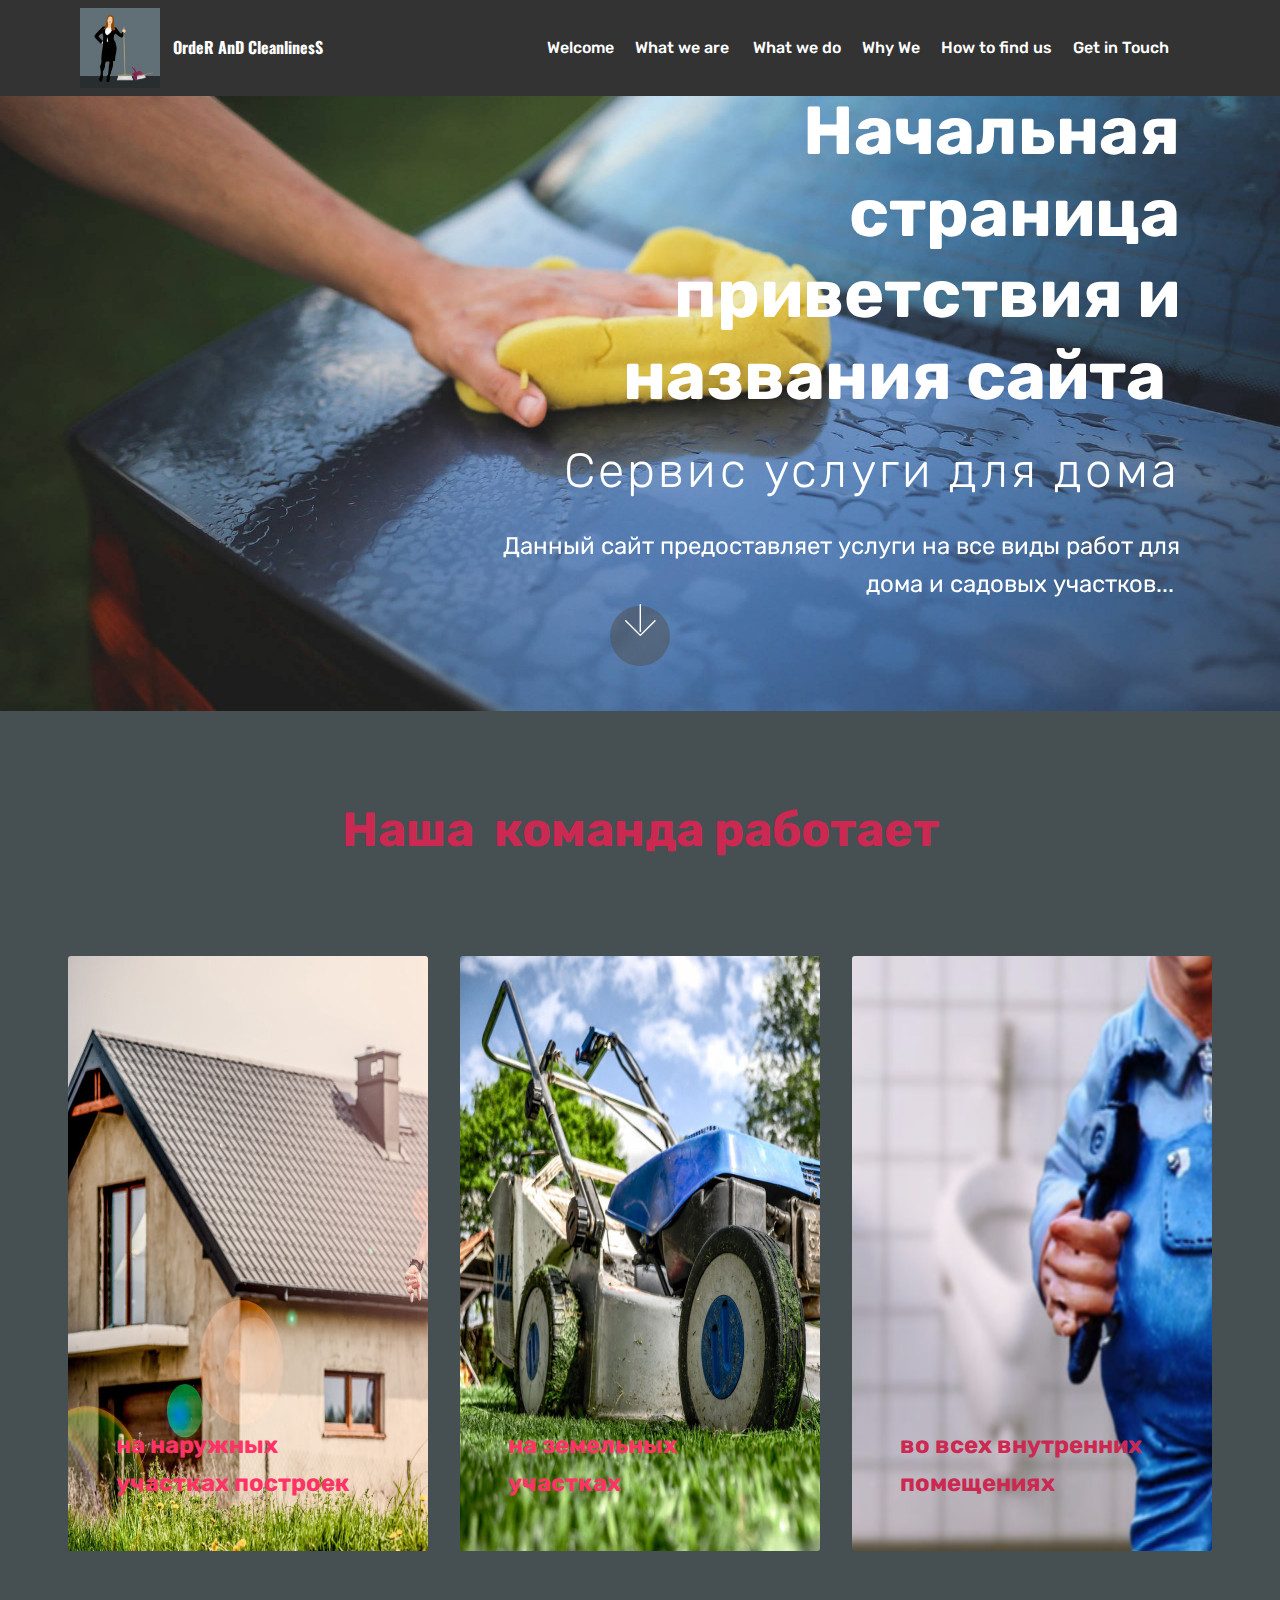
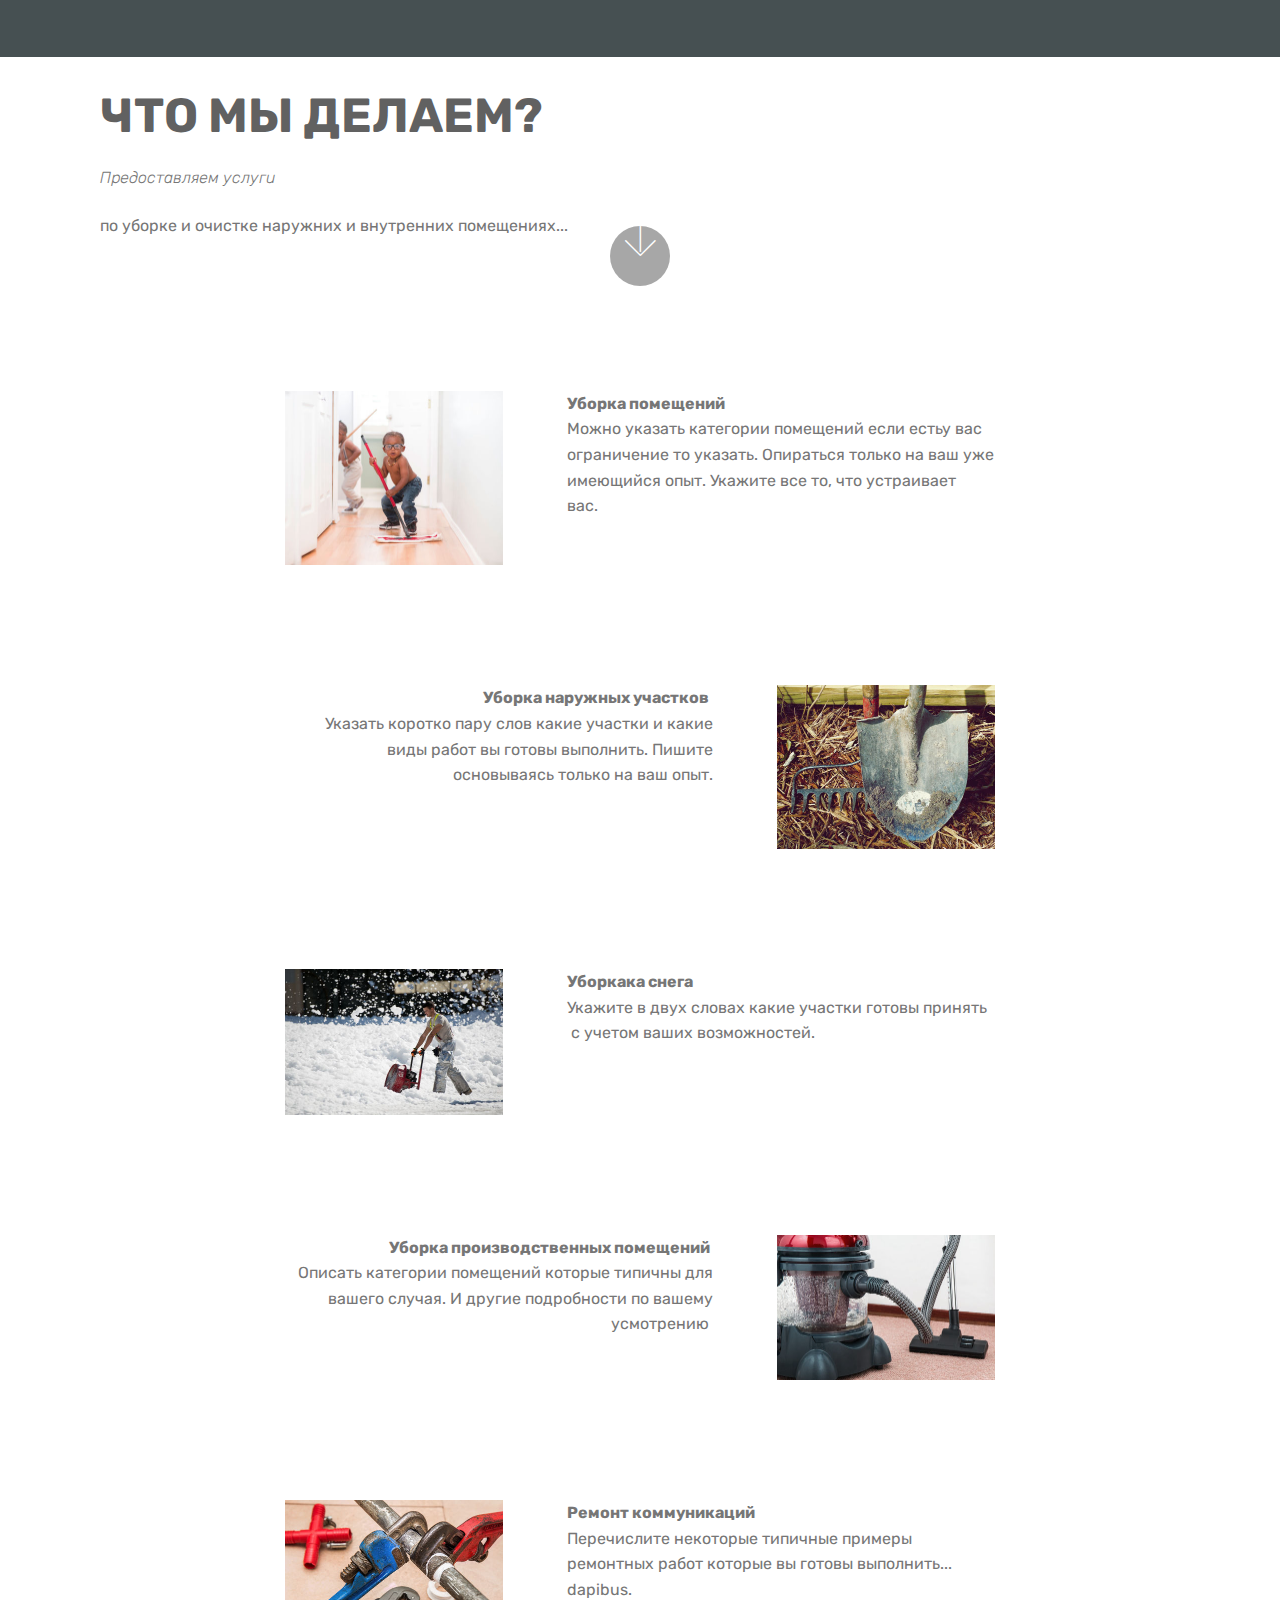
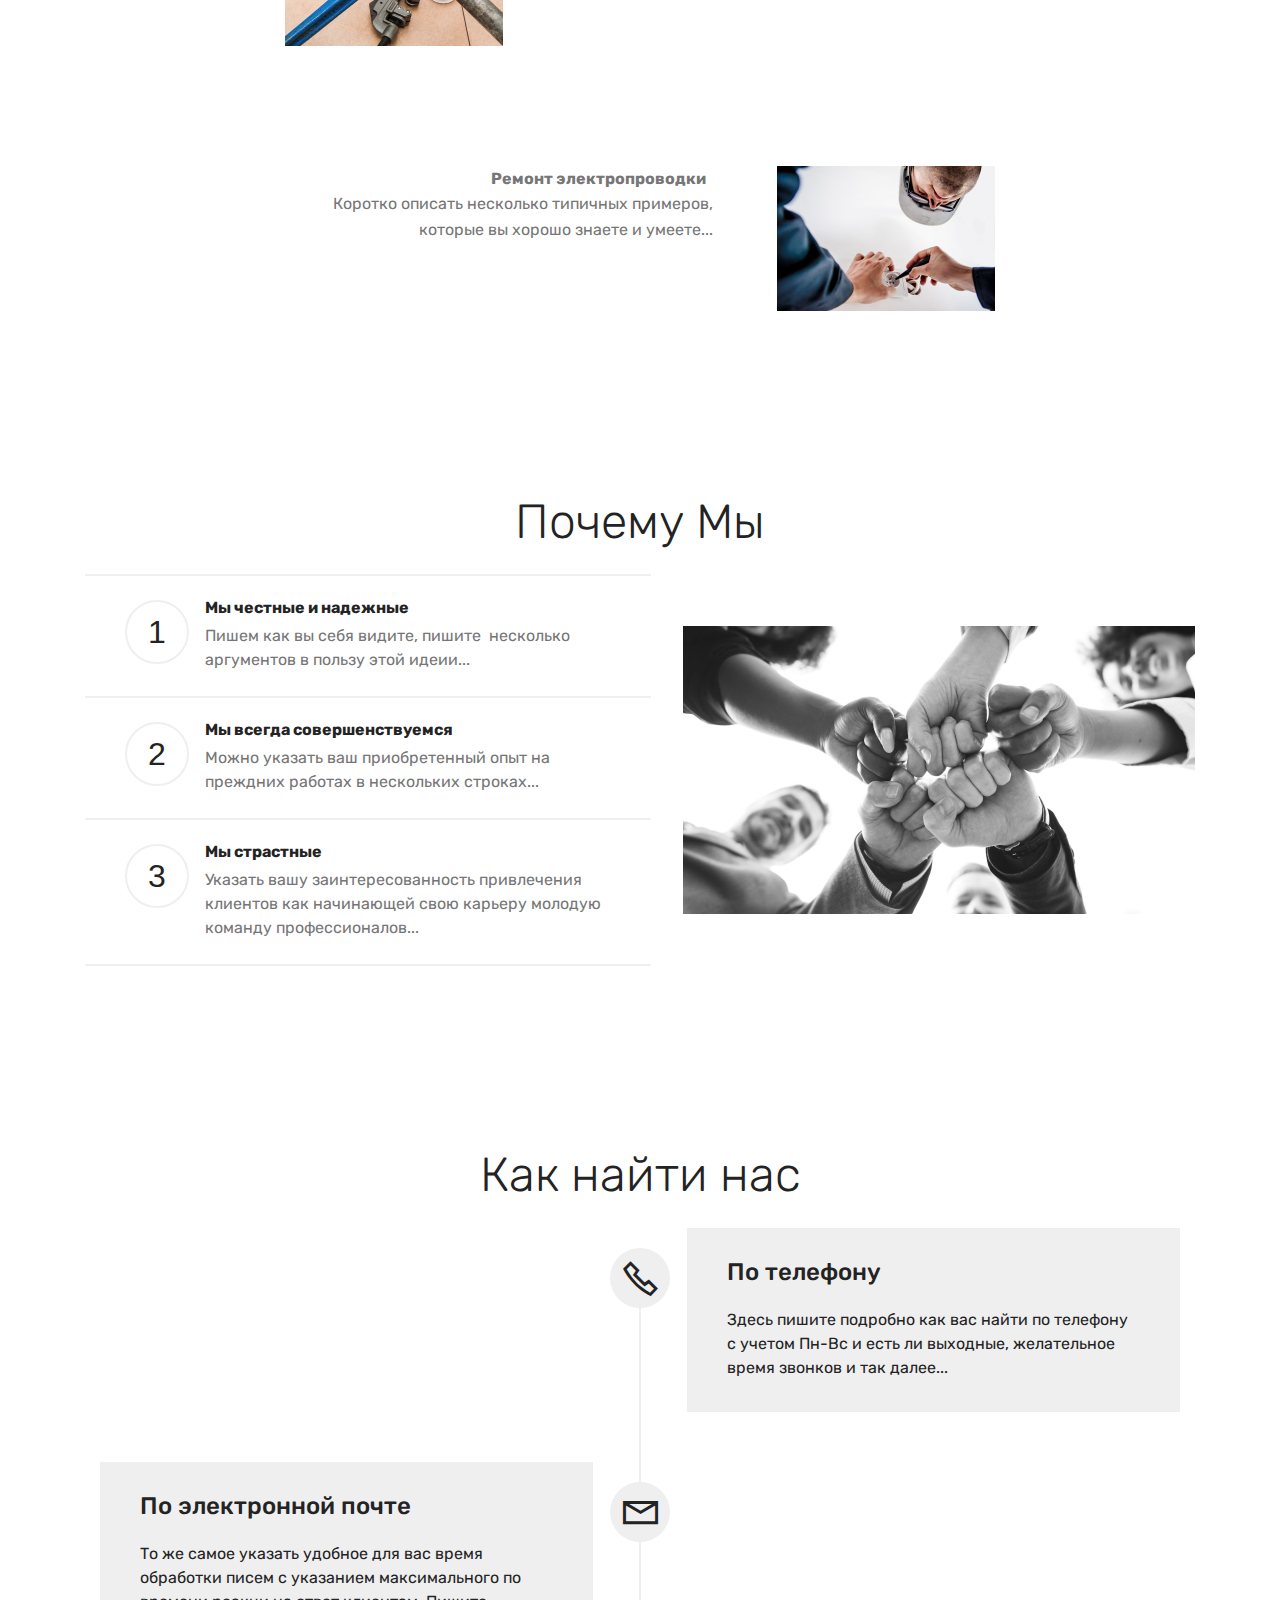
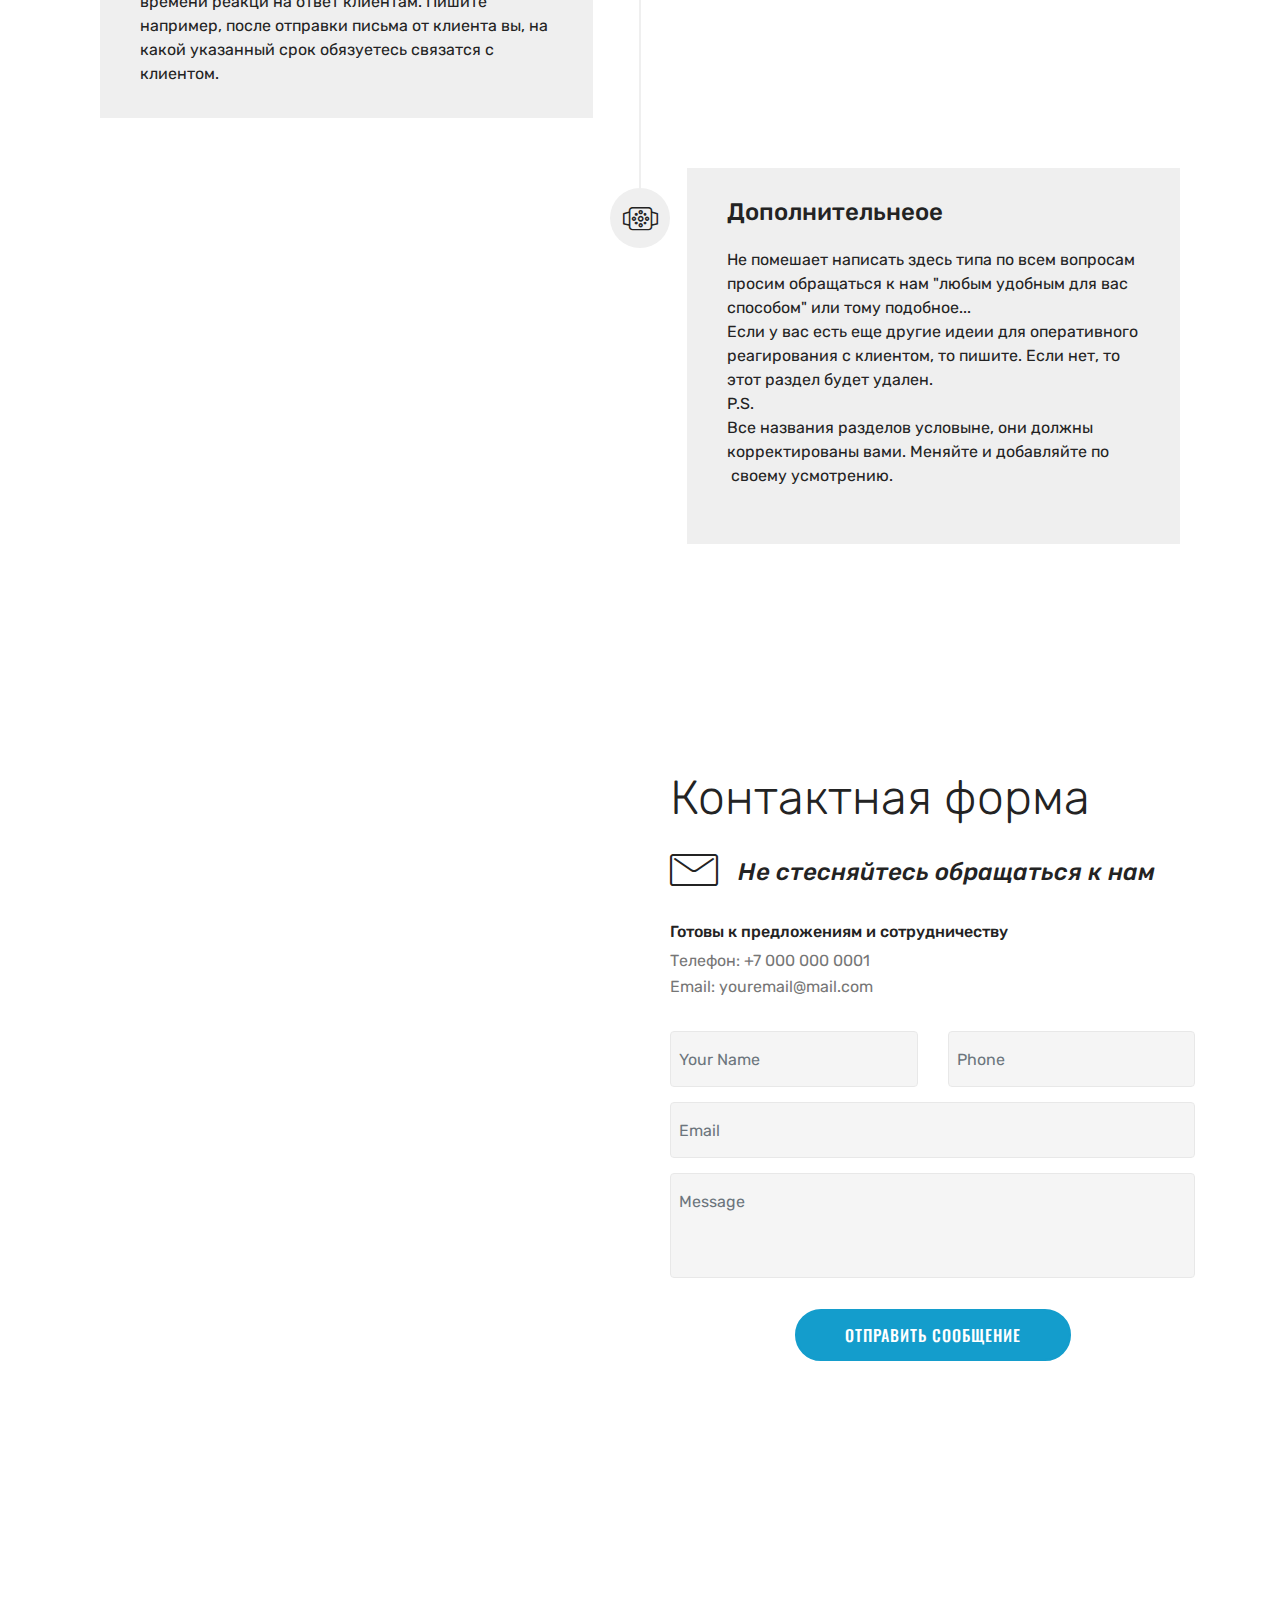
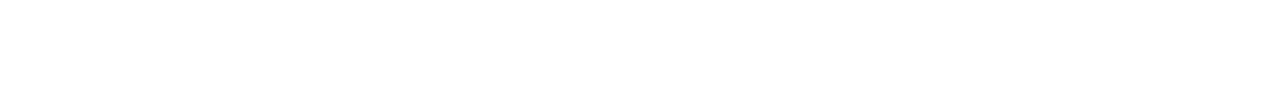
<file: index.html>
<!DOCTYPE html>
<html >
<head>
  <!-- Site made with Mobirise Website Builder v4.9.3, https://mobirise.com -->
  <meta charset="UTF-8">
  <meta http-equiv="X-UA-Compatible" content="IE=edge">
  <meta name="generator" content="Mobirise v4.9.3, mobirise.com">
  <meta name="viewport" content="width=device-width, initial-scale=1, minimum-scale=1">
  <link rel="shortcut icon" href="assets/images/mbr-276x276.jpg" type="image/x-icon">
  <meta name="description" content="">
  <title>Home</title>
  <link rel="stylesheet" href="assets/web/assets/mobirise-icons/mobirise-icons.css">
  <link rel="stylesheet" href="assets/web/assets/mobirise-icons2/mobirise2.css">
  <link rel="stylesheet" href="assets/tether/tether.min.css">
  <link rel="stylesheet" href="assets/bootstrap/css/bootstrap.min.css">
  <link rel="stylesheet" href="assets/bootstrap/css/bootstrap-grid.min.css">
  <link rel="stylesheet" href="assets/bootstrap/css/bootstrap-reboot.min.css">
  <link rel="stylesheet" href="assets/dropdown/css/style.css">
  <link rel="stylesheet" href="assets/socicon/css/styles.css">
  <link rel="stylesheet" href="assets/theme/css/style.css">
  <link rel="stylesheet" href="assets/mobirise/css/mbr-additional.css" type="text/css">
  
  
  
</head>
<body>
  <section class="menu cid-rdgRthAYIn" once="menu" id="menu1-1g">

    

    <nav class="navbar navbar-expand beta-menu navbar-dropdown align-items-center navbar-fixed-top navbar-toggleable-sm">
        <button class="navbar-toggler navbar-toggler-right" type="button" data-toggle="collapse" data-target="#navbarSupportedContent" aria-controls="navbarSupportedContent" aria-expanded="false" aria-label="Toggle navigation">
            <div class="hamburger">
                <span></span>
                <span></span>
                <span></span>
                <span></span>
            </div>
        </button>
        <div class="menu-logo">
            <div class="navbar-brand">
                <span class="navbar-logo">
                    <a href="https://mobirise.co">
                         <img src="assets/images/mbr-276x276.jpg" alt="Mobirise" title="" style="height: 5rem;">
                    </a>
                </span>
                <span class="navbar-caption-wrap"><a class="navbar-caption text-white display-4" href="https://mobirise.co">OrdeR AnD CleanlinesS</a></span>
            </div>
        </div>
        <div class="collapse navbar-collapse" id="navbarSupportedContent">
            <ul class="navbar-nav nav-dropdown nav-right" data-app-modern-menu="true"><li class="nav-item"><a class="nav-link link text-white display-7" href="index.html#features13-2c">
                        <br></a></li><li class="nav-item"><a class="nav-link link text-white display-7" href="#top">Welcome</a></li><li class="nav-item"><a class="nav-link link text-white display-7" href="index.html#features13-2c">
                        What we are&nbsp;</a></li><li class="nav-item"><a class="nav-link link text-white display-7" href="index.html#header9-2d">
                        What we do</a></li><li class="nav-item dropdown"><a class="nav-link link text-white display-7" href="index.html#counters4-2g">Why We</a></li><li class="nav-item"><a class="nav-link link text-white display-7" href="index.html#timeline2-2i">How to find us</a></li><li class="nav-item"><a class="nav-link link text-white display-7" href="index.html#form4-2j">Get in Touch</a></li><li class="nav-item"><a class="nav-link link text-white display-7" href="index.html#features13-2c">
                        </a></li></ul>
            
        </div>
    </nav>
</section>

<section class="engine"><a href="https://mobirise.info/e">make a site</a></section><section class="header10 cid-rirYdYoqGm mbr-parallax-background" id="header10-2e">

    

    

    <div class="container">
        <div class="media-container-column mbr-white col-lg-8 col-md-10 ml-auto">
            <h1 class="mbr-section-title align-right mbr-bold pb-3 mbr-fonts-style display-1">Начальная страница приветствия и названия сайта&nbsp;</h1>
            <h3 class="mbr-section-subtitle align-right mbr-light pb-3 mbr-fonts-style display-2">Сервис услуги для дома</h3>
            <p class="mbr-text align-right pb-3 mbr-fonts-style display-5">Данный сайт предоставляет услуги на все виды работ для дома и садовых участков...&nbsp;</p>
            
        </div>
    </div>

    <div class="mbr-arrow hidden-sm-down" aria-hidden="true">
        <a href="#next">
            <i class="mbri-down mbr-iconfont"></i>
        </a>
    </div>
</section>

<section class="features13 cid-rirCjd56Yd" id="features13-2c">

    

    
    <div class="container">
        <h2 class="mbr-section-title pb-3 mbr-fonts-style display-2"><strong>Наша &nbsp;команда работает</strong><br><br></h2>

        <div class="media-container-row container">
            <div class="card col-12 col-md-6 p-5 m-3 align-center col-lg-4">
                <div class="card-img">
                    <img src="assets/images/mbr-1200x798.jpg" alt="Mobirise" title="">
                </div>
                
                <p class="mbr-text mbr-fonts-style display-5">&nbsp;<br><br><br><br><br><br><br><br><br><strong><br></strong><br><font color="#ff3366"><strong>на наружных участках построек</strong></font></p>
            </div>
            <div class="card col-12 col-md-6 p-5 m-3 align-center col-lg-4">
                <div class="card-img">
                    <img src="assets/images/mbr-1200x797.jpg" alt="Mobirise" title="">
                </div>
                
                <p class="mbr-text mbr-fonts-style display-5"><strong><br></strong><br><br><br><br><br><br><br><br><br><br><font color="#ff3366"><strong>на земельных участках</strong></font></p>
            </div>
            <div class="card col-12 col-md-6 p-5 m-3 align-center col-lg-4">
                <div class="card-img">
                    <img src="assets/images/mbr-4-1200x800.jpg" alt="монтаж" title="бригада">
                </div>
                
                <p class="mbr-text mbr-fonts-style display-5"><br><br><br><br><br><br><br><br><br><br><br><strong>во всех внутренних помещениях&nbsp;</strong></p>
            </div>    
        </div>
</div></section>

<section class="header9 cid-rirUZgJJpn" id="header9-2d">

    

    

    <div class="container">
        <div class="media-container-column mbr-white col-md-8">
            <h1 class="mbr-section-title align-left mbr-bold pb-3 mbr-fonts-style display-2">ЧТО МЫ ДЕЛАЕМ?&nbsp;</h1>
            <h3 class="mbr-section-subtitle align-left mbr-light pb-3 mbr-fonts-style display-7">Предоставляем услуги&nbsp;</h3>
            <p class="mbr-text align-left pb-3 mbr-fonts-style display-7">
                по уборке и очистке наружних и внутренних помещениях...</p>
            
        </div>
    </div>

    <div class="mbr-arrow hidden-sm-down" aria-hidden="true">
        <a href="#next">
            <i class="mbri-down mbr-iconfont"></i>
        </a>
    </div>
</section>

<section class="mbr-section content6 cid-rirwsh95Mk" id="content6-20">
    
     
    
    <div class="container">
        <div class="media-container-row">
            <div class="col-12 col-md-8">
                <div class="media-container-row">
                    <div class="mbr-figure" style="width: 60%;">
                      <img src="assets/images/mbr-436x349.jpg" alt="Mobirise" title="">  
                    </div>
                    <div class="media-content">
                        <div class="mbr-section-text">
                            <p class="mbr-text mb-0 mbr-fonts-style display-7"><strong>Уборка помещений</strong><strong><br></strong>Можно указать категории помещений если естьу вас ограничение то указать. Опираться только на ваш уже имеющийся опыт. Укажите все то, что устраивает вас.&nbsp;<br></p>
                        </div>
                    </div>
                </div>
            </div>
        </div>
    </div>
</section>

<section class="mbr-section content7 cid-rirwtsCTUn" id="content7-21">
          
    

    <div class="container">
        <div class="media-container-row">
            <div class="col-12 col-md-8">
                <div class="media-container-row">
                    <div class="media-content">
                        <div class="mbr-section-text">
                            <p class="mbr-text align-right mb-0 mbr-fonts-style display-7"><strong>Уборка наружных участков</strong>&nbsp;<br>Указать коротко пару слов какие участки и какие виды работ вы готовы выполнить. Пишите основываясь только на ваш опыт.<br>
                            </p>
                        </div>
                    </div>
                    <div class="mbr-figure" style="width: 60%;">
                     <img src="assets/images/mbr-436x327.jpg" alt="Mobirise" title="">  
                    </div>
                </div>
            </div>
        </div>
    </div>
</section>

<section class="mbr-section content6 cid-rirwxf7RRq" id="content6-22">
    
     
    
    <div class="container">
        <div class="media-container-row">
            <div class="col-12 col-md-8">
                <div class="media-container-row">
                    <div class="mbr-figure" style="width: 60%;">
                      <img src="assets/images/mbr-1-436x291.jpg" alt="Mobirise" title="">  
                    </div>
                    <div class="media-content">
                        <div class="mbr-section-text">
                            <p class="mbr-text mb-0 mbr-fonts-style display-7"><strong>Уборкака снега</strong>&nbsp;<br>Укажите в двух словах какие участки готовы принять &nbsp;с учетом ваших возможностей.<br></p>
                        </div>
                    </div>
                </div>
            </div>
        </div>
    </div>
</section>

<section class="mbr-section content7 cid-rirwy9mXIY" id="content7-23">
          
    

    <div class="container">
        <div class="media-container-row">
            <div class="col-12 col-md-8">
                <div class="media-container-row">
                    <div class="media-content">
                        <div class="mbr-section-text">
                            <p class="mbr-text align-right mb-0 mbr-fonts-style display-7"><strong>Уборка производственных помещений&nbsp;</strong><strong><br></strong>Описать категории помещений которые типичны для вашего случая. И другие подробности по вашему усмотрению&nbsp;</p>
                        </div>
                    </div>
                    <div class="mbr-figure" style="width: 60%;">
                     <img src="assets/images/mbr-2-436x291.jpg" alt="Mobirise" title="">  
                    </div>
                </div>
            </div>
        </div>
    </div>
</section>

<section class="mbr-section content6 cid-rirwAfZnb9" id="content6-24">
    
     
    
    <div class="container">
        <div class="media-container-row">
            <div class="col-12 col-md-8">
                <div class="media-container-row">
                    <div class="mbr-figure" style="width: 60%;">
                      <img src="assets/images/mbr-3-436x291.jpg" alt="Mobirise" title="">  
                    </div>
                    <div class="media-content">
                        <div class="mbr-section-text">
                            <p class="mbr-text mb-0 mbr-fonts-style display-7"><strong>Ремонт коммуникаций &nbsp;&nbsp;</strong><br>Перечислите некоторые типичные примеры ремонтных работ которые вы готовы выполнить... dapibus.<br></p>
                        </div>
                    </div>
                </div>
            </div>
        </div>
    </div>
</section>

<section class="mbr-section content7 cid-rirwBcBBaw" id="content7-25">
          
    

    <div class="container">
        <div class="media-container-row">
            <div class="col-12 col-md-8">
                <div class="media-container-row">
                    <div class="media-content">
                        <div class="mbr-section-text">
                            <p class="mbr-text align-right mb-0 mbr-fonts-style display-7"><strong>Ремонт электропроводки&nbsp;</strong>&nbsp;<br>Коротко описать несколько типичных примеров, которые вы хорошо знаете и умеете...<br></p>
                        </div>
                    </div>
                    <div class="mbr-figure" style="width: 60%;">
                     <img src="assets/images/mbr-1-436x290.jpg" alt="Mobirise" title="">  
                    </div>
                </div>
            </div>
        </div>
    </div>
</section>

<section class="counters4 counters cid-rivMc5VYr1" id="counters4-2g">

    

    

    <div class="container pt-4 mt-2">
        <h2 class="mbr-section-title pb-3 align-center mbr-fonts-style display-2">Почему Мы</h2>
        
        <div class="media-container-row">
            <div class="media-block m-auto" style="width: 49%;">
                <div class="mbr-figure">
                    <img src="assets/images/mbr-1024x576.jpg" alt="" title="">
                </div>
            </div>
            <div class="cards-block">
                <div class="cards-container">
                    <div class="card px-3 align-left col-12">
                        <div class="panel-item p-4 d-flex align-items-start">
                            <div class="card-img pr-3">
                                <h3 class="img-text d-flex align-items-center justify-content-center">
                                    1
                                </h3>
                            </div>
                            <div class="card-text">
                                <h4 class="mbr-content-title mbr-bold mbr-fonts-style display-7">Мы честные и надежные</h4>
                                <p class="mbr-content-text mbr-fonts-style display-7">Пишем как вы себя видите, пишите &nbsp;несколько аргументов в пользу этой идеии...</p>
                            </div>
                        </div>
                    </div>
                    <div class="card px-3 align-left col-12">
                        <div class="panel-item p-4 d-flex align-items-start">
                            <div class="card-img pr-3">
                                <h3 class="img-text d-flex align-items-center justify-content-center">
                                    2
                                </h3>
                            </div>
                            <div class="card-text">
                                <h4 class="mbr-content-title mbr-bold mbr-fonts-style display-7">Мы всегда совершенствуемся</h4>
                                <p class="mbr-content-text mbr-fonts-style display-7">Можно указать ваш приобретенный опыт на преждних работах в нескольких строках...</p>
                            </div>
                        </div>
                    </div>
                    <div class="card px-3 align-left col-12">
                        <div class="panel-item p-4 d-flex align-items-start">
                            <div class="card-img pr-3">
                                <h3 class="img-text d-flex align-items-center justify-content-center">
                                    3
                                </h3>
                            </div>
                            <div class="card-text">
                                <h4 class="mbr-content-title mbr-bold mbr-fonts-style display-7">Мы страстные</h4>
                                <p class="mbr-content-text mbr-fonts-style display-7">Указать вашу заинтересованность привлечения клиентов как начинающей свою карьеру молодую команду профессионалов...</p>
                            </div>
                        </div>
                    </div>
                    
                </div>
            </div>
        </div>
    </div>
</section>

<section class="timeline2 cid-rivMw2TucD" id="timeline2-2i">

    

    

    <div class="container align-center">
        <h2 class="mbr-section-title pb-3 mbr-fonts-style display-2">
            Как найти нас</h2>
        

        <div class="container timelines-container" mbri-timelines="">
            <div class="row timeline-element reverse separline">      
                <span class="iconsBackground">
                    <span class="mbr-iconfont mobi-mbri-phone mobi-mbri"></span>
                </span>          
                <div class="col-xs-12 col-md-6 align-left">
                    <div class="timeline-text-content">
                        <h4 class="mbr-timeline-title pb-3 mbr-fonts-style display-5">
                            По телефону</h4>
                        <p class="mbr-timeline-text mbr-fonts-style display-7">Здесь пишите подробно как вас найти по телефону с учетом Пн-Вс и есть ли выходные, желательное время звонков и так далее...</p>
                     </div>
                </div>
            </div>

            <div class="row timeline-element  separline">
                <span class="iconsBackground">
                    <span class="mbr-iconfont mobi-mbri-letter mobi-mbri"></span>
                </span>
                <div class="col-xs-12 col-md-6 align-left ">
                    <div class="timeline-text-content">
                        <h4 class="mbr-timeline-title pb-3 mbr-fonts-style display-5">По электронной почте</h4>
                        <p class="mbr-timeline-text mbr-fonts-style display-7">То же самое указать удобное для вас время обработки писем с указанием максимального по времени реакци на ответ клиентам. Пишите например, после отправки письма от клиента вы, на какой указанный срок обязуетесь связатся с клиентом.</p>
                    </div>
                </div>
            </div> 

            <div class="row timeline-element reverse">
                <span class="iconsBackground">
                    <span class="mbri-watch mbr-iconfont"></span>
                </span>
                <div class="col-xs-12 col-md-6 align-left">
                    <div class="timeline-text-content">
                        <h4 class="mbr-timeline-title pb-3 mbr-fonts-style display-5">
                            Дополнительнеое&nbsp;</h4>      
                        <p class="mbr-timeline-text mbr-fonts-style display-7">Не помешает написать здесь типа по всем вопросам просим обращаться к нам  "любым удобным для вас способом" или тому подобное...<br>Если у вас есть еще другие идеии для оперативного реагирования с клиентом, то пишите. Если нет, то этот раздел будет удален.<br>P.S.<br>Все названия разделов условыне, они должны корректированы вами. Меняйте и добавляйте по &nbsp;своему усмотрению.<br><br></p>
                    </div>
                </div>
            </div>

            

            

            

            

            

            

            

            

            
        </div>
    </div>
</section>

<section class="mbr-section form4 cid-rivMK0cZSd" id="form4-2j">

    

    
    <div class="container">
        <div class="row">
            <div class="col-md-6">
                <div class="google-map"><iframe frameborder="0" style="border:0" src="https://www.google.com/maps/embed?pb=!1m18!1m12!1m3!1d4680.667485827927!2d13.393133317423692!3d54.08555787868623!2m3!1f0!2f0!3f0!3m2!1i1024!2i768!4f13.1!3m3!1m2!1s0x47ab74debfa15d11%3A0xba3c2fdd382d40b0!2zS2FybC1LcnVsbC1TdHJhw59lIDIxLCAxNzQ5MSBHcmVpZnN3YWxkLCDQk9C10YDQvNCw0L3QuNGP!5e0!3m2!1sru!2sua!4v1550570959028" allowfullscreen=""></iframe></div>
            </div>
            <div class="col-md-6">
                <h2 class="pb-3 align-left mbr-fonts-style display-2">
                    Контактная форма
                </h2>
                <div>
                    <div class="icon-block pb-3 align-left">
                        <span class="icon-block__icon">
                            <span class="mbri-letter mbr-iconfont"></span>
                        </span>
                        <h4 class="icon-block__title align-left mbr-fonts-style display-5">
                            Не стесняйтесь обращаться к нам
                        </h4>
                    </div>
                    <div class="icon-contacts pb-3">
                        <h5 class="align-left mbr-fonts-style display-7">
                            Готовы к предложениям и сотрудничеству
                        </h5>
                        <p class="mbr-text align-left mbr-fonts-style display-7">
                            Телефон: +7 000 000 0001 <br>
                            Email: youremail@mail.com
                        </p>
                    </div>
                </div>
                <div data-form-type="formoid">
                    <div data-form-alert="" hidden="">Спасибо за заполнение анкеты!</div>
                    <form class="block mbr-form" action="https://mobirise.com/" method="post" data-form-title="Mobirise Form"><input type="hidden" name="email" data-form-email="true" value="pV18CIUVria8oHgWJUsD5atFjxH53OSK67FIOf+lq5qJEffNibsMyDJjqJckgWEwLtCUH8oMSobX66PoG9UiBqWSSm93RXcMJ12BS89bMjrjDrLEX72nRjZPsZR9LtnH">
                        <div class="row">
                            <div class="col-md-6 multi-horizontal" data-for="name">
                                <input type="text" class="form-control input" name="name" data-form-field="Name" placeholder="Your Name" required="" id="name-form4-2j">
                            </div>
                            <div class="col-md-6 multi-horizontal" data-for="phone">
                                <input type="text" class="form-control input" name="phone" data-form-field="Phone" placeholder="Phone" required="" id="phone-form4-2j">
                            </div>
                            <div class="col-md-12" data-for="email">
                                <input type="text" class="form-control input" name="email" data-form-field="Email" placeholder="Email" required="" id="email-form4-2j">
                            </div>
                            <div class="col-md-12" data-for="message">
                                <textarea class="form-control input" name="message" rows="3" data-form-field="Message" placeholder="Message" style="resize:none" id="message-form4-2j"></textarea>
                            </div>
                            <div class="input-group-btn col-md-12" style="margin-top: 10px;">
                                <button href="" type="submit" class="btn btn-primary btn-form display-4">ОТПРАВИТЬ СООБЩЕНИЕ</button>
                            </div>
                        </div>
                    </form>
                </div>
            </div>
        </div>
    </div>
</section>

<section class="cid-rirxonWeOY mbr-reveal" id="footer1-2b">

    

    

    <div class="container">
        <div class="media-container-row content text-white">
            <div class="col-12 col-md-3">
                <div class="media-wrap">
                    <a href="https://mobirise.co/">
                        <img src="assets/images/mbr-192x99.jpg" alt="Mobirise" title="">
                    </a>
                </div>
            </div>
            <div class="col-12 col-md-3 mbr-fonts-style display-7">
                <h5 class="pb-3">Наш Адрес
                </h5>
                <p class="mbr-text">
                    Улица
                    <br>Город, индекс
                </p>
            </div>
            <div class="col-12 col-md-3 mbr-fonts-style display-7">
                <h5 class="pb-3">Наши Контакты
                </h5>
                <p class="mbr-text">
                    Email: support@mobirise.com
                    <br>Телефон: +7 000 000 0001
                    <br>Факс: +7 000 000 0002
                </p>
            </div>
            <div class="col-12 col-md-3 mbr-fonts-style display-7">
                <h5 class="pb-3">
                    Ссылки
                </h5>
                <p class="mbr-text">
                    <a class="text-primary" href="https://mobirise.co/">Сайт</a>
                    <br><a class="text-primary" href="https://mobirise.co/">Windows</a>
                    <br><a class="text-primary" href="https://mobirise.co/">Mac</a>
                </p>
            </div>
        </div>
        
    </div>
</section>


  <script src="assets/web/assets/jquery/jquery.min.js"></script>
  <script src="assets/popper/popper.min.js"></script>
  <script src="assets/tether/tether.min.js"></script>
  <script src="assets/bootstrap/js/bootstrap.min.js"></script>
  <script src="assets/dropdown/js/script.min.js"></script>
  <script src="assets/touchswipe/jquery.touch-swipe.min.js"></script>
  <script src="assets/parallax/jarallax.min.js"></script>
  <script src="assets/viewportchecker/jquery.viewportchecker.js"></script>
  <script src="assets/smoothscroll/smooth-scroll.js"></script>
  <script src="assets/theme/js/script.js"></script>
  <script src="assets/formoid/formoid.min.js"></script>
  
  
</body>
</html>
</file>
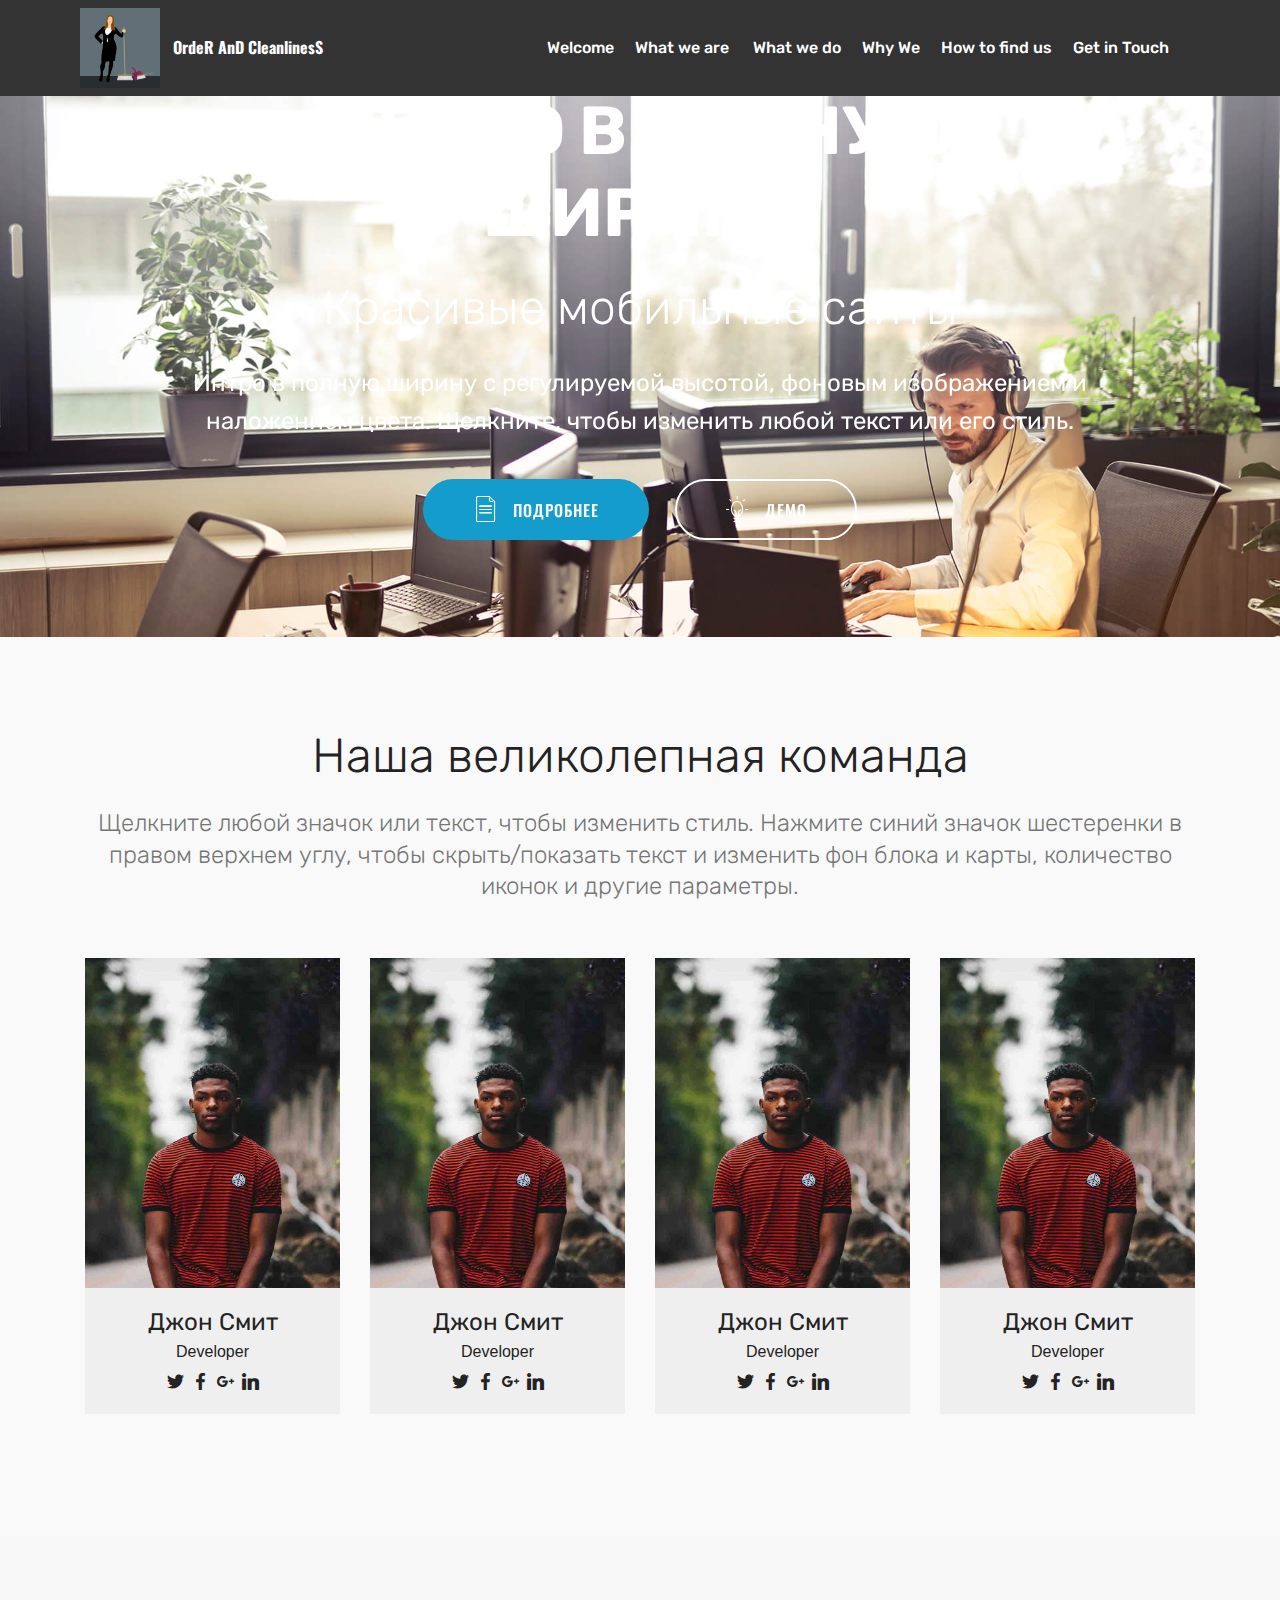
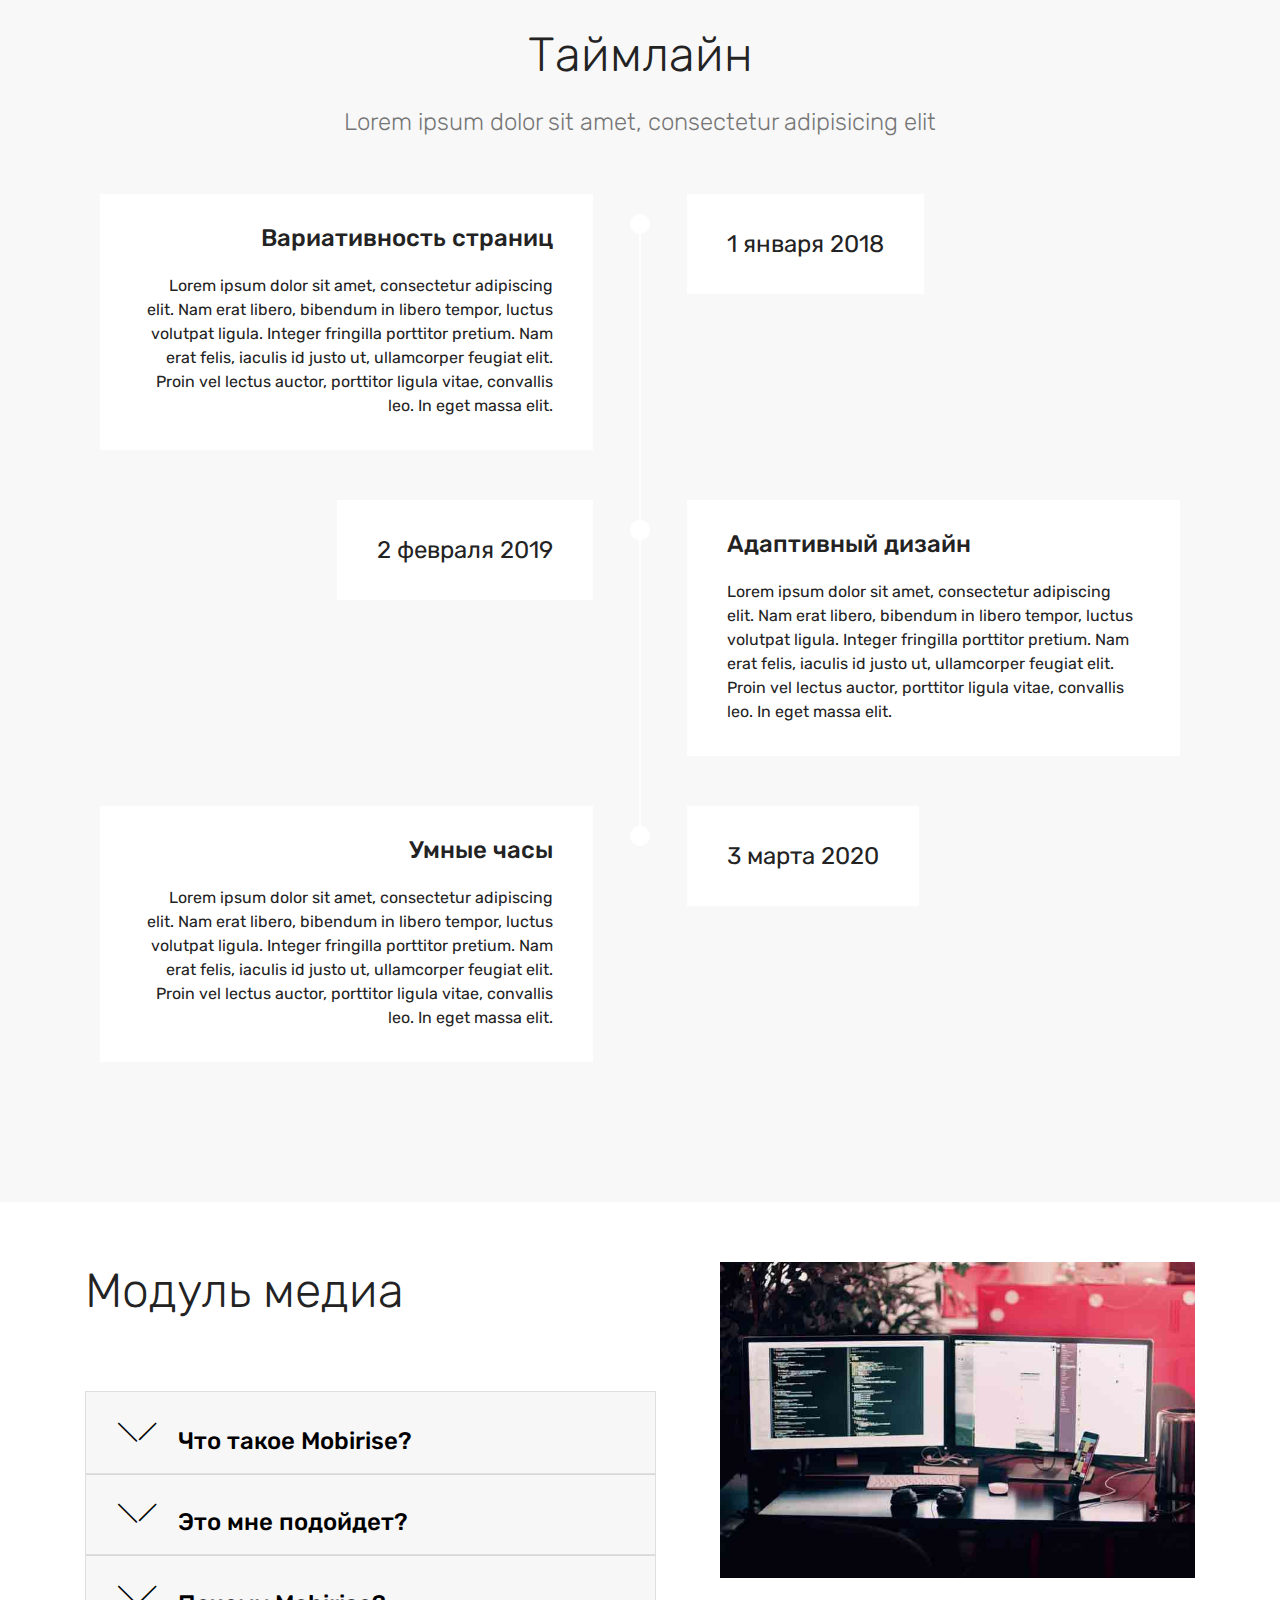
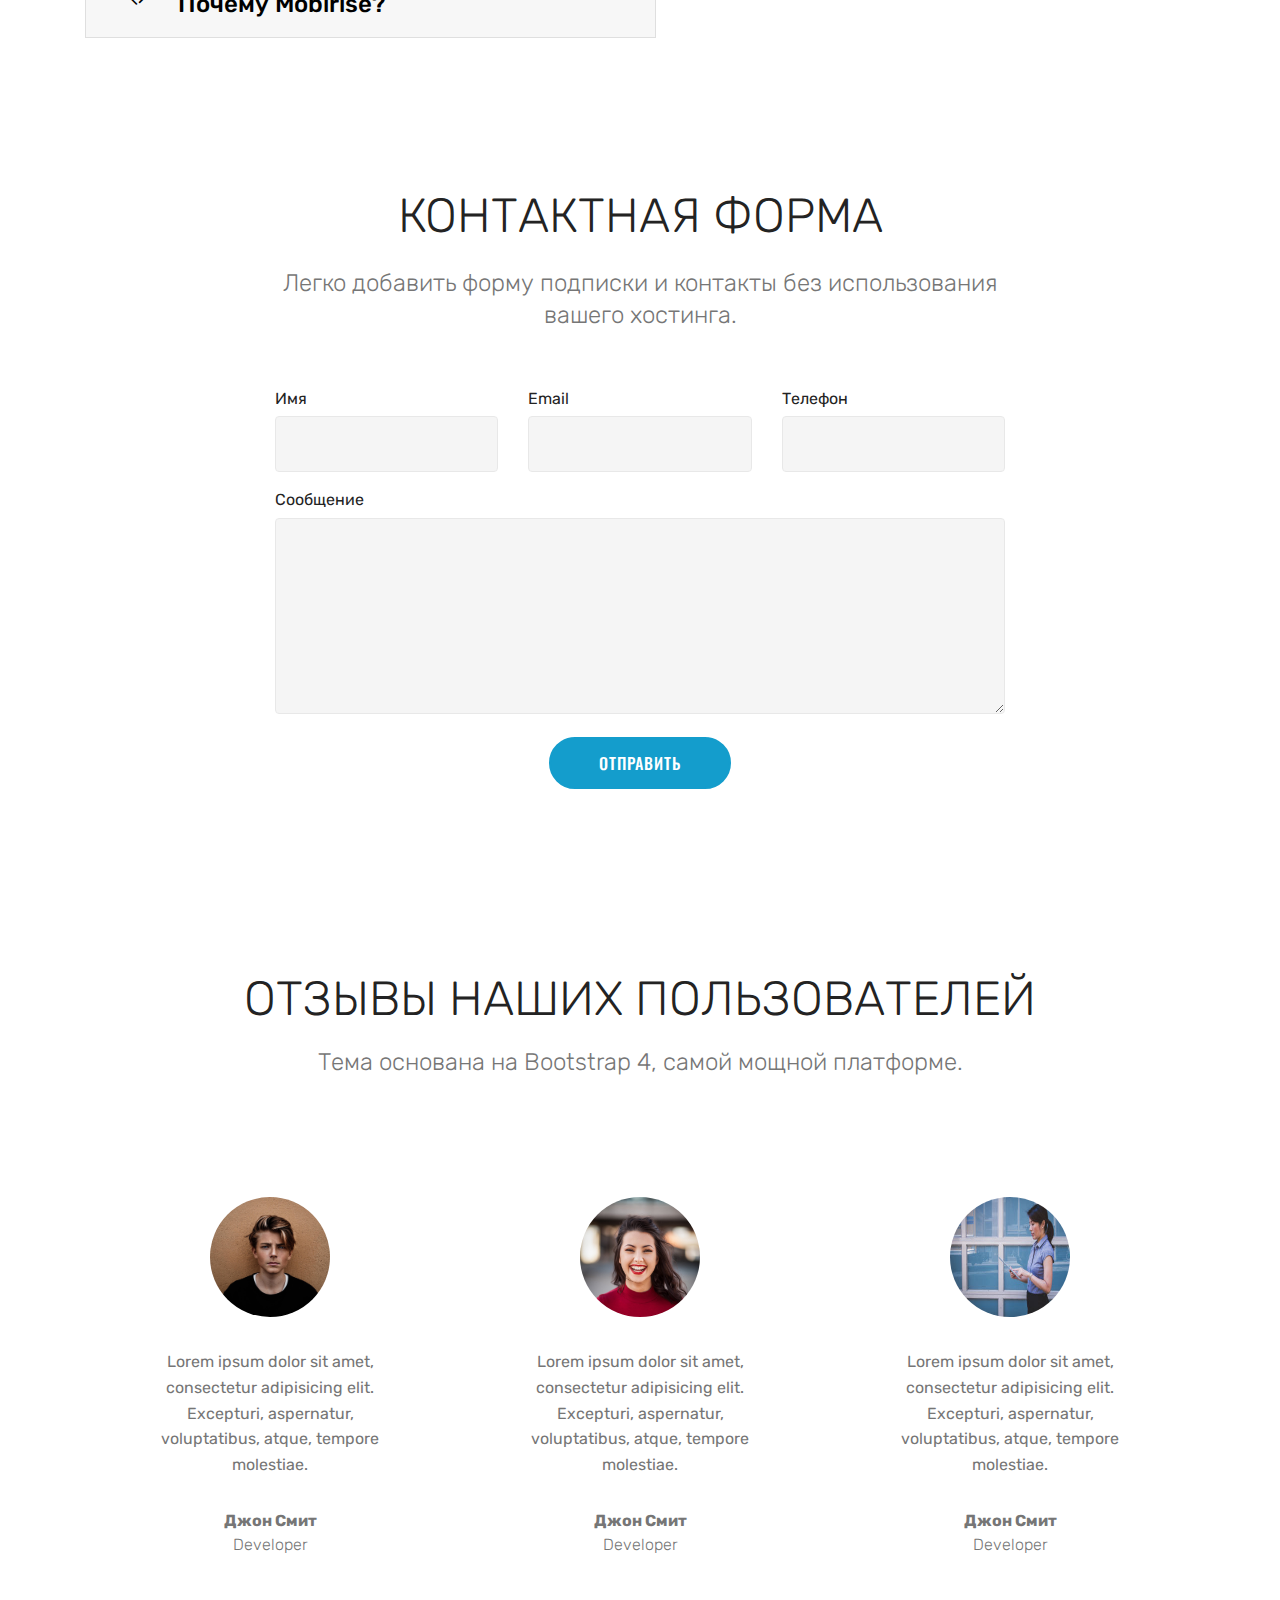
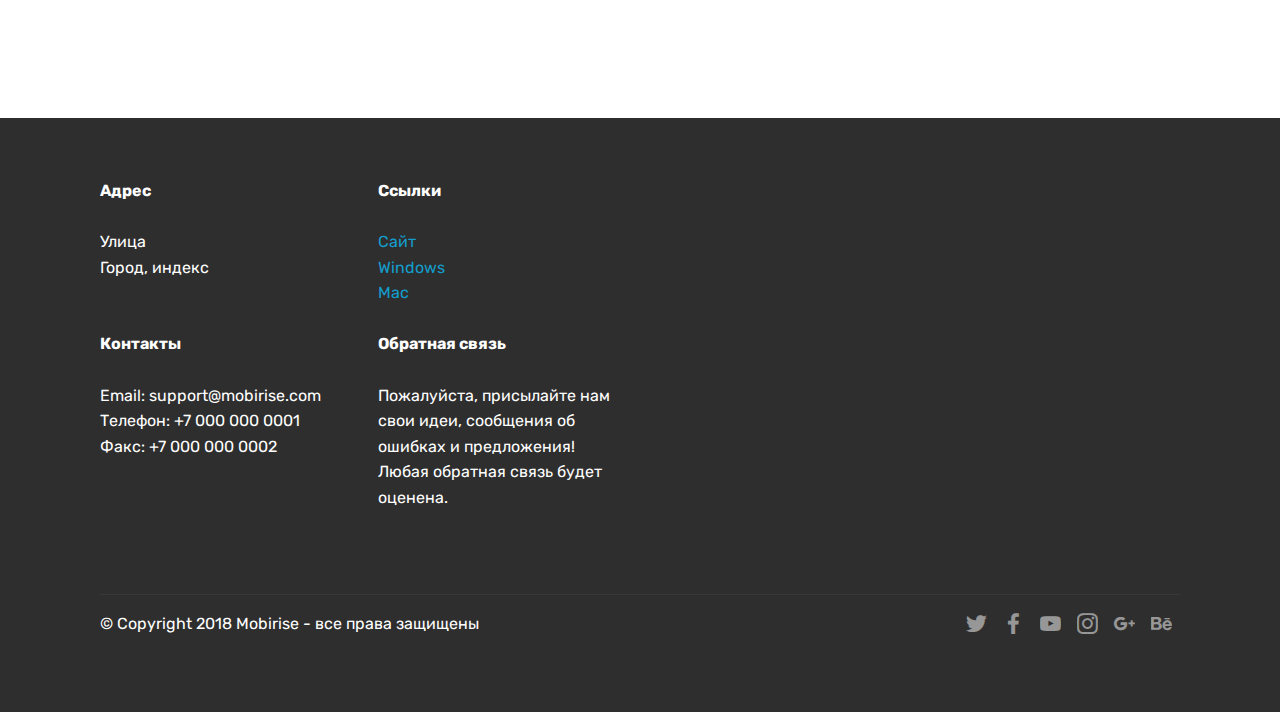
<file: page1.html>
<!DOCTYPE html>
<html >
<head>
  <!-- Site made with Mobirise Website Builder v4.9.3, https://mobirise.com -->
  <meta charset="UTF-8">
  <meta http-equiv="X-UA-Compatible" content="IE=edge">
  <meta name="generator" content="Mobirise v4.9.3, mobirise.com">
  <meta name="viewport" content="width=device-width, initial-scale=1, minimum-scale=1">
  <link rel="shortcut icon" href="assets/images/mbr-276x276.jpg" type="image/x-icon">
  <meta name="description" content="Website Builder Description">
  <title>Page 1</title>
  <link rel="stylesheet" href="assets/web/assets/mobirise-icons/mobirise-icons.css">
  <link rel="stylesheet" href="assets/tether/tether.min.css">
  <link rel="stylesheet" href="assets/bootstrap/css/bootstrap.min.css">
  <link rel="stylesheet" href="assets/bootstrap/css/bootstrap-grid.min.css">
  <link rel="stylesheet" href="assets/bootstrap/css/bootstrap-reboot.min.css">
  <link rel="stylesheet" href="assets/dropdown/css/style.css">
  <link rel="stylesheet" href="assets/socicon/css/styles.css">
  <link rel="stylesheet" href="assets/theme/css/style.css">
  <link rel="stylesheet" href="assets/mobirise/css/mbr-additional.css" type="text/css">
  
  
  
</head>
<body>
  <section class="menu cid-rbcsK9dHVO" once="menu" id="menu1-z">

    

    <nav class="navbar navbar-expand beta-menu navbar-dropdown align-items-center navbar-fixed-top navbar-toggleable-sm">
        <button class="navbar-toggler navbar-toggler-right" type="button" data-toggle="collapse" data-target="#navbarSupportedContent" aria-controls="navbarSupportedContent" aria-expanded="false" aria-label="Toggle navigation">
            <div class="hamburger">
                <span></span>
                <span></span>
                <span></span>
                <span></span>
            </div>
        </button>
        <div class="menu-logo">
            <div class="navbar-brand">
                <span class="navbar-logo">
                    <a href="https://mobirise.co">
                         <img src="assets/images/mbr-276x276.jpg" alt="Mobirise" title="" style="height: 5rem;">
                    </a>
                </span>
                <span class="navbar-caption-wrap"><a class="navbar-caption text-white display-4" href="https://mobirise.co">OrdeR AnD CleanlinesS</a></span>
            </div>
        </div>
        <div class="collapse navbar-collapse" id="navbarSupportedContent">
            <ul class="navbar-nav nav-dropdown nav-right" data-app-modern-menu="true"><li class="nav-item"><a class="nav-link link text-white display-7" href="index.html#features13-2c">
                        <br></a></li><li class="nav-item"><a class="nav-link link text-white display-7" href="#top">Welcome</a></li><li class="nav-item"><a class="nav-link link text-white display-7" href="index.html#features13-2c">
                        What we are&nbsp;</a></li><li class="nav-item"><a class="nav-link link text-white display-7" href="index.html#header9-2d">
                        What we do</a></li><li class="nav-item dropdown"><a class="nav-link link text-white display-7" href="index.html#counters4-2g">Why We</a></li><li class="nav-item"><a class="nav-link link text-white display-7" href="index.html#timeline2-2i">How to find us</a></li><li class="nav-item"><a class="nav-link link text-white display-7" href="index.html#form4-2j">Get in Touch</a></li><li class="nav-item"><a class="nav-link link text-white display-7" href="index.html#features13-2c">
                        </a></li></ul>
            
        </div>
    </nav>
</section>

<section class="engine"><a href="https://mobirise.info/x">css templates</a></section><section class="header1 cid-rcp9m1wW7f mbr-parallax-background" id="header1-1f">

    

    

    <div class="container">
        <div class="row justify-content-md-center">
            <div class="mbr-white col-md-10">
                <h1 class="mbr-section-title align-center mbr-bold pb-3 mbr-fonts-style display-1">
                    ИНТРО В ПОЛНУЮ ШИРИНУ
                </h1>
                <h3 class="mbr-section-subtitle align-center mbr-light pb-3 mbr-fonts-style display-2">
                    Красивые мобильные сайты
                </h3>
                <p class="mbr-text align-center pb-3 mbr-fonts-style display-5">
                    Интро в полную ширину с регулируемой высотой, фоновым изображением и наложением цвета. Щелкните, чтобы изменить любой текст или его стиль.
                </p>
                <div class="mbr-section-btn align-center">
                    <a class="btn btn-md btn-primary display-4" href="https://mobirise.co">
                        <span class="mbr-iconfont mbri-file"></span>ПОДРОБНЕЕ</a>
                    <a class="btn btn-md btn-white-outline display-4" href="https://mobirise.co">
                        <span class="mbr-iconfont mbri-idea"></span>ДЕМО</a>
                </div>
            </div>
        </div>
    </div>

</section>

<section class="features16 cid-rcoA7XwQPu" id="features16-11">
    
    
    
    <div class="container align-center">
        <h2 class="pb-3 mbr-fonts-style mbr-section-title display-2">
            Наша великолепная команда
        </h2>
        <h3 class="pb-5 mbr-section-subtitle mbr-fonts-style mbr-light display-5">
            Щелкните любой значок или текст, чтобы изменить стиль. Нажмите синий значок шестеренки в правом верхнем углу, чтобы скрыть/показать текст и изменить фон блока и карты, количество иконок и другие параметры.
        </h3>
        <div class="row media-row">
            
        <div class="team-item col-lg-3 col-md-6">
                <div class="item-image">
                    <img src="assets/images/face6.jpg">
                </div>
                <div class="item-caption py-3">
                    <div class="item-name px-2">
                        <p class="mbr-fonts-style display-5">
                           Джон Смит
                        </p>
                    </div>
                    <div class="item-role px-2">
                        <p>Developer</p>
                    </div>
                    <div class="item-social pt-2">
                        <a href="https://twitter.com/mobirise" target="_blank">
                            <span class="p-1 socicon-twitter socicon mbr-iconfont mbr-iconfont-social"></span>
                        </a>
                        <a href="https://www.facebook.com/pages/Mobirise/1616226671953247" target="_blank">
                            <span class="p-1 socicon-facebook socicon mbr-iconfont mbr-iconfont-social"></span>
                        </a>
                        <a href="https://plus.google.com/u/0/+Mobirise" target="_blank">
                            <span class="p-1 socicon-googleplus socicon mbr-iconfont mbr-iconfont-social"></span>
                        </a>
                        <a href="https://www.linkedin.com/in/mobirise" target="_blank">
                            <span class="p-1 socicon-linkedin socicon mbr-iconfont mbr-iconfont-social"></span>
                        </a>
                        <a href="https://www.instagram.com/mobirise/" target="_blank">
                            
                        </a>
                        <a href="https://www.youtube.com/channel/UCt_tncVAetpK5JeM8L-8jyw" target="_blank">    
                            
                        </a>
                    </div>
                </div>
            </div><div class="team-item col-lg-3 col-md-6">
                <div class="item-image">
                    <img src="assets/images/face6.jpg">
                </div>
                <div class="item-caption py-3">
                    <div class="item-name px-2">
                        <p class="mbr-fonts-style display-5">
                           Джон Смит
                        </p>
                    </div>
                    <div class="item-role px-2">
                        <p>Developer</p>
                    </div>
                    <div class="item-social pt-2">
                        <a href="https://twitter.com/mobirise" target="_blank">
                            <span class="p-1 socicon-twitter socicon mbr-iconfont mbr-iconfont-social"></span>
                        </a>
                        <a href="https://www.facebook.com/pages/Mobirise/1616226671953247" target="_blank">
                            <span class="p-1 socicon-facebook socicon mbr-iconfont mbr-iconfont-social"></span>
                        </a>
                        <a href="https://plus.google.com/u/0/+Mobirise" target="_blank">
                            <span class="p-1 socicon-googleplus socicon mbr-iconfont mbr-iconfont-social"></span>
                        </a>
                        <a href="https://www.linkedin.com/in/mobirise" target="_blank">
                            <span class="p-1 socicon-linkedin socicon mbr-iconfont mbr-iconfont-social"></span>
                        </a>
                        <a href="https://www.instagram.com/mobirise/" target="_blank">
                            
                        </a>
                        <a href="https://www.youtube.com/channel/UCt_tncVAetpK5JeM8L-8jyw" target="_blank">    
                            
                        </a>
                    </div>
                </div>
            </div><div class="team-item col-lg-3 col-md-6">
                <div class="item-image">
                    <img src="assets/images/face6.jpg">
                </div>
                <div class="item-caption py-3">
                    <div class="item-name px-2">
                        <p class="mbr-fonts-style display-5">
                           Джон Смит
                        </p>
                    </div>
                    <div class="item-role px-2">
                        <p>Developer</p>
                    </div>
                    <div class="item-social pt-2">
                        <a href="https://twitter.com/mobirise" target="_blank">
                            <span class="p-1 socicon-twitter socicon mbr-iconfont mbr-iconfont-social"></span>
                        </a>
                        <a href="https://www.facebook.com/pages/Mobirise/1616226671953247" target="_blank">
                            <span class="p-1 socicon-facebook socicon mbr-iconfont mbr-iconfont-social"></span>
                        </a>
                        <a href="https://plus.google.com/u/0/+Mobirise" target="_blank">
                            <span class="p-1 socicon-googleplus socicon mbr-iconfont mbr-iconfont-social"></span>
                        </a>
                        <a href="https://www.linkedin.com/in/mobirise" target="_blank">
                            <span class="p-1 socicon-linkedin socicon mbr-iconfont mbr-iconfont-social"></span>
                        </a>
                        <a href="https://www.instagram.com/mobirise/" target="_blank">
                            
                        </a>
                        <a href="https://www.youtube.com/channel/UCt_tncVAetpK5JeM8L-8jyw" target="_blank">    
                            
                        </a>
                    </div>
                </div>
            </div><div class="team-item col-lg-3 col-md-6">
                <div class="item-image">
                    <img src="assets/images/face6.jpg">
                </div>
                <div class="item-caption py-3">
                    <div class="item-name px-2">
                        <p class="mbr-fonts-style display-5">
                           Джон Смит
                        </p>
                    </div>
                    <div class="item-role px-2">
                        <p>Developer</p>
                    </div>
                    <div class="item-social pt-2">
                        <a href="https://twitter.com/mobirise" target="_blank">
                            <span class="p-1 socicon-twitter socicon mbr-iconfont mbr-iconfont-social"></span>
                        </a>
                        <a href="https://www.facebook.com/pages/Mobirise/1616226671953247" target="_blank">
                            <span class="p-1 socicon-facebook socicon mbr-iconfont mbr-iconfont-social"></span>
                        </a>
                        <a href="https://plus.google.com/u/0/+Mobirise" target="_blank">
                            <span class="p-1 socicon-googleplus socicon mbr-iconfont mbr-iconfont-social"></span>
                        </a>
                        <a href="https://www.linkedin.com/in/mobirise" target="_blank">
                            <span class="p-1 socicon-linkedin socicon mbr-iconfont mbr-iconfont-social"></span>
                        </a>
                        <a href="https://www.instagram.com/mobirise/" target="_blank">
                            
                        </a>
                        <a href="https://www.youtube.com/channel/UCt_tncVAetpK5JeM8L-8jyw" target="_blank">    
                            
                        </a>
                    </div>
                </div>
            </div></div>    
    </div>
</section>

<section class="timeline1 cid-rcoAhGDWXA" id="timeline1-13">

    

    

    <div class="container align-center">
        <h2 class="mbr-section-title pb-3 mbr-fonts-style display-2">
            Таймлайн
        </h2>
        <h3 class="mbr-section-subtitle pb-5 mbr-fonts-style display-5">
            Lorem ipsum dolor sit amet, consectetur adipisicing elit
        </h3>

        <div class="container timelines-container" mbri-timelines="">
            <div class="row timeline-element reverse separline">      
                 <div class="timeline-date-panel col-xs-12 col-md-6  align-left">         
                    <div class="time-line-date-content">
                        <p class="mbr-timeline-date mbr-fonts-style display-5">
                            1 января 2018  
                        </p>
                    </div>
                </div>
           <span class="iconBackground"></span>
            <div class="col-xs-12 col-md-6 align-right">
                <div class="timeline-text-content">
                    <h4 class="mbr-timeline-title pb-3 mbr-fonts-style display-5">
                        Вариативность страниц
                    </h4>
                    <p class="mbr-timeline-text mbr-fonts-style display-7">
                        Lorem ipsum dolor sit amet, consectetur adipiscing elit. Nam erat libero, bibendum in libero tempor, luctus volutpat ligula. Integer fringilla porttitor pretium. Nam erat felis, iaculis id justo ut, ullamcorper feugiat elit. Proin vel lectus auctor, porttitor ligula vitae, convallis leo. In eget massa elit.
                    </p>
                 </div>
            </div>
            </div>

            <div class="row timeline-element  separline">
                <div class="timeline-date-panel col-xs-12 col-md-6 align-right">
                    <div class="time-line-date-content">
                        <p class="mbr-timeline-date mbr-fonts-style display-5">
                            2 февраля 2019  
                        </p>
                    </div>
                </div>
                <span class="iconBackground"></span>
                <div class="col-xs-12 col-md-6 align-left ">
                    <div class="timeline-text-content">
                        <h4 class="mbr-timeline-title pb-3 mbr-fonts-style display-5">
                            Адаптивный дизайн
                        </h4>
                        <p class="mbr-timeline-text mbr-fonts-style display-7">
                            Lorem ipsum dolor sit amet, consectetur adipiscing elit. Nam erat libero, bibendum in libero tempor, luctus volutpat ligula. Integer fringilla porttitor pretium. Nam erat felis, iaculis id justo ut, ullamcorper feugiat elit. Proin vel lectus auctor, porttitor ligula vitae, convallis leo. In eget massa elit.
                        </p>
                    </div>
                </div>
            </div> 


            <div class="row timeline-element reverse">
                <div class="timeline-date-panel col-xs-12 col-md-6  align-left">
                    <div class="time-line-date-content">
                        <p class="mbr-timeline-date mbr-fonts-style display-5">
                            3 марта 2020
                        </p>
                    </div>
                </div>
                <span class="iconBackground"></span>
                <div class="col-xs-12 col-md-6 align-right">
                    <div class="timeline-text-content">
                        <h4 class="mbr-timeline-title pb-3 mbr-fonts-style display-5">
                            Умные часы
                        </h4>      
                        <p class="mbr-timeline-text mbr-fonts-style display-7">
                            Lorem ipsum dolor sit amet, consectetur adipiscing elit. Nam erat libero, bibendum in libero tempor, luctus volutpat ligula. Integer fringilla porttitor pretium. Nam erat felis, iaculis id justo ut, ullamcorper feugiat elit. Proin vel lectus auctor, porttitor ligula vitae, convallis leo. In eget massa elit.
                        </p>
                    </div>
                </div>
            </div>

            


            


            

            

            

            

            

            

            
        </div>
    </div>
</section>

<section class="toggle2 cid-rcoAofyzMr" id="toggle2-14">
    
        

    
        <div class="container">
            <div class="media-container-row">
                    <div class="toggle-content">
                        <h2 class="mbr-section-title pb-3 align-left mbr-fonts-style display-2">
                            Модуль медиа
                        </h2>
                        
                        <div id="bootstrap-toggle" class="toggle-panel accordionStyles tab-content pt-5 mt-2">
                            <div class="card">
                                <div class="card-header" role="tab" id="headingOne">
                                    <a role="button" class="collapsed panel-title text-black" data-toggle="collapse" data-parent="#accordion" data-core="" href="#collapse1_23" aria-expanded="false" aria-controls="collapse1">
                                        <h4 class="mbr-fonts-style display-5">
                                            <span class="sign mbr-iconfont mbri-arrow-down inactive"></span> Что такое Mobirise?
                                        </h4>
                                    </a>
                                </div>
                                <div id="collapse1_23" class="panel-collapse noScroll collapse" role="tabpanel" aria-labelledby="headingOne">
                                    <div class="panel-body p-4">
                                        <p class="mbr-fonts-style panel-text display-7">
                                           Mobirise - это автономное приложение для Windows и Mac, которое позволяет легко создавать веб-сайты, целевые страницы, онлайн-резюме и портфолио, промо-сайты для приложений, мероприятий, услуг и продуктов.</p>
                                    </div>
                                </div>
                            </div>
                            <div class="card">
                                <div class="card-header" role="tab" id="headingTwo">
                                    <a role="button" class="collapsed panel-title text-black" data-toggle="collapse" data-parent="#accordion" data-core="" href="#collapse2_23" aria-expanded="false" aria-controls="collapse2">
                                        <h4 class="mbr-fonts-style display-5">
                                            <span class="sign mbr-iconfont mbri-arrow-down inactive"></span> Это мне подойдет?
                                        </h4>
                                    </a>
                                </div>
                                <div id="collapse2_23" class="panel-collapse noScroll collapse" role="tabpanel" aria-labelledby="headingTwo">
                                    <div class="panel-body p-4">
                                        <p class="mbr-fonts-style panel-text display-7">
                                           Mobirise идеально подходит для тех, кто не знает тонкостей веб-дизайна и разработки, кто предпочитает работать визуально и не копаться с кодом. Также пригодится прокодерам для быстрого прототипирования и небольших проектов.</p>
                                    </div>
                                </div>
                            </div>
                            <div class="card">
                                <div class="card-header" role="tab" id="headingThree">
                                    <a role="button" class="collapsed panel-title text-black" data-toggle="collapse" data-parent="#accordion" data-core="" href="#collapse3_23" aria-expanded="true" aria-controls="collapse3">
                                        <h4 class="mbr-fonts-style display-5">
                                            <span class="sign mbr-iconfont mbri-arrow-down inactive"></span> Почему Mobirise?
                                        </h4>
                                    </a>
                                </div>
                                <div id="collapse3_23" class="panel-collapse noScroll collapse" role="tabpanel" aria-labelledby="headingThree">
                                    <div class="panel-body p-4">
                                        <p class="mbr-fonts-style panel-text display-7">
                                           Основные отличия от традиционных конструкторов:<br>* Минималистичен, удивительно <strong>прост в использовании</strong> интерфейс<br>* <strong>мобильно</strong>-адаптирован и технологичен<br>* <strong>бесплатно</strong> для коммерческого и некоммерческого использования</p>
                                    </div>
                                </div>
                            </div>
                            
                            
                            
                        </div>
                    </div>
                <div class="mbr-figure" style="width: 89%;">
                     <img src="assets/images/04.jpg" alt="Mobirise">
                </div>
            </div>
        </div>
</section>

<section class="mbr-section form1 cid-rcoAsOn0Hq" id="form1-15">

    

    
    <div class="container">
        <div class="row justify-content-center">
            <div class="title col-12 col-lg-8">
                <h2 class="mbr-section-title align-center pb-3 mbr-fonts-style display-2">
                    КОНТАКТНАЯ ФОРМА
                </h2>
                <h3 class="mbr-section-subtitle align-center mbr-light pb-3 mbr-fonts-style display-5">
                    Легко добавить форму подписки и контакты без использования вашего хостинга.
                </h3>
            </div>
        </div>
    </div>
    <div class="container">
        <div class="row justify-content-center">
            <div class="media-container-column col-lg-8" data-form-type="formoid">
                    <div data-form-alert="" hidden="">
                        Спасибо за заполнение анкеты!
                    </div>
            
                    <form class="mbr-form" action="https://mobirise.com/" method="post" data-form-title="Mobirise Form"><input type="hidden" name="email" data-form-email="true" value="nqozShEanyZVP7F9/qmgRf1dilBGAXS3Mw0BgVonmiR3QuVKP1BcqEH8GyprFGV2iFm6c9eccWeGhFRvABVfGxlVqZGsmN1RGQ8A6Fmb45u003EF3rFRXVg4vazEXwLY">
                        <div class="row row-sm-offset">
                            <div class="col-md-4 multi-horizontal" data-for="name">
                                <div class="form-group">
                                    <label class="form-control-label mbr-fonts-style display-7" for="name-form1-15">Имя</label>
                                    <input type="text" class="form-control" name="name" data-form-field="Name" required="" id="name-form1-15">
                                </div>
                            </div>
                            <div class="col-md-4 multi-horizontal" data-for="email">
                                <div class="form-group">
                                    <label class="form-control-label mbr-fonts-style display-7" for="email-form1-15">Email</label>
                                    <input type="email" class="form-control" name="email" data-form-field="Email" required="" id="email-form1-15">
                                </div>
                            </div>
                            <div class="col-md-4 multi-horizontal" data-for="phone">
                                <div class="form-group">
                                    <label class="form-control-label mbr-fonts-style display-7" for="phone-form1-15">Телефон</label>
                                    <input type="tel" class="form-control" name="phone" data-form-field="Phone" id="phone-form1-15">
                                </div>
                            </div>
                        </div>
                        <div class="form-group" data-for="message">
                            <label class="form-control-label mbr-fonts-style display-7" for="message-form1-15">Сообщение</label>
                            <textarea type="text" class="form-control" name="message" rows="7" data-form-field="Message" id="message-form1-15"></textarea>
                        </div>
            
                        <span class="input-group-btn">
                            <button href="" type="submit" class="btn btn-primary btn-form display-4">ОТПРАВИТЬ</button>
                        </span>
                    </form>
            </div>
        </div>
    </div>
</section>

<section class="testimonials1 cid-rcoAy9MFrg" id="testimonials1-17">

    

    
    <div class="container">
        <div class="media-container-row">
            <div class="title col-12 align-center">
                <h2 class="pb-3 mbr-fonts-style display-2">
                    ОТЗЫВЫ НАШИХ ПОЛЬЗОВАТЕЛЕЙ
                </h2>
                <h3 class="mbr-section-subtitle mbr-light pb-3 mbr-fonts-style display-5">
                    Тема основана на Bootstrap 4, самой мощной платформе.
                </h3>
            </div>
        </div>
    </div>

    <div class="container pt-3 mt-2">
        <div class="media-container-row">
            <div class="mbr-testimonial p-3 align-center col-12 col-md-6 col-lg-4">
                <div class="panel-item p-3">
                    <div class="card-block">
                        <div class="testimonial-photo">
                            <img src="assets/images/face1.jpg">
                        </div>
                        <p class="mbr-text mbr-fonts-style display-7">
                           Lorem ipsum dolor sit amet, consectetur adipisicing elit. Excepturi, aspernatur, voluptatibus, atque, tempore molestiae.
                        </p>
                    </div>
                    <div class="card-footer">
                        <div class="mbr-author-name mbr-bold mbr-fonts-style display-7">
                             Джон Смит
                        </div>
                        <small class="mbr-author-desc mbr-italic mbr-light mbr-fonts-style display-7">
                               Developer
                        </small>
                    </div>
                </div>
            </div>

            <div class="mbr-testimonial p-3 align-center col-12 col-md-6 col-lg-4">
                <div class="panel-item p-3">
                    <div class="card-block">
                        <div class="testimonial-photo">
                            <img src="assets/images/face2.jpg">
                        </div>
                        <p class="mbr-text mbr-fonts-style display-7">
                           Lorem ipsum dolor sit amet, consectetur adipisicing elit. Excepturi, aspernatur, voluptatibus, atque, tempore molestiae.
                        </p>
                    </div>
                    <div class="card-footer">
                        <div class="mbr-author-name mbr-bold mbr-fonts-style display-7">
                             Джон Смит
                        </div>
                        <small class="mbr-author-desc mbr-italic mbr-light mbr-fonts-style display-7">
                               Developer
                        </small>
                    </div>
                </div>
            </div>

            <div class="mbr-testimonial p-3 align-center col-12 col-md-6 col-lg-4">
                <div class="panel-item p-3">
                    <div class="card-block">
                        <div class="testimonial-photo">
                            <img src="assets/images/mbr-240x175.jpg" alt="" title="">
                        </div>
                        <p class="mbr-text mbr-fonts-style display-7">
                           Lorem ipsum dolor sit amet, consectetur adipisicing elit. Excepturi, aspernatur, voluptatibus, atque, tempore molestiae.
                        </p>
                    </div>
                    <div class="card-footer">
                        <div class="mbr-author-name mbr-bold mbr-fonts-style display-7">
                             Джон Смит
                        </div>
                        <small class="mbr-author-desc mbr-italic mbr-light mbr-fonts-style display-7">
                               Developer
                        </small>
                    </div>
                </div>
            </div>

            

            

            
        </div>
    </div>   
</section>

<section class="cid-rcoAHy3XES" id="footer2-1b">

    

    

    <div class="container">
        <div class="media-container-row content mbr-white">
            <div class="col-12 col-md-3 mbr-fonts-style display-7">
                <p class="mbr-text">
                    <strong>Адрес</strong>
                    <br>
                    <br>Улица
                    <br>Город, индекс
                    <br>
                    <br>
                    <br><strong>Контакты</strong>
                    <br>
                    <br>Email: support@mobirise.com
                    <br>Телефон: +7 000 000 0001
                    <br>Факс: +7 000 000 0002
                </p>
            </div>
            <div class="col-12 col-md-3 mbr-fonts-style display-7">
                <p class="mbr-text">
                    <strong>Ссылки</strong>
                    <br>
                    <br><a class="text-primary" href="https://mobirise.co/">Сайт</a>
                    <br><a class="text-primary" href="https://mobirise.co/">Windows</a>
                    <br><a class="text-primary" href="https://mobirise.co/">Mac</a>
                    <br>
                    <br><strong>Обратная связь</strong>
                    <br>
                    <br>Пожалуйста, присылайте нам свои идеи, сообщения об ошибках и предложения! Любая обратная связь будет оценена.
                </p>
            </div>
            <div class="col-12 col-md-6">
                <div class="google-map"><iframe frameborder="0" style="border:0" src="https://www.google.com/maps/embed/v1/place?key=AIzaSyCx3d07zxHPLvkFBLlAR3Ng8a9wsAsGoJ8&amp;q=place_id:ChIJn6wOs6lZwokRLKy1iqRcoKw" allowfullscreen=""></iframe></div>
            </div>
        </div>
        <div class="footer-lower">
            <div class="media-container-row">
                <div class="col-sm-12">
                    <hr>
                </div>
            </div>
            <div class="media-container-row mbr-white">
                <div class="col-sm-6 copyright">
                    <p class="mbr-text mbr-fonts-style display-7">
                        © Copyright 2018 Mobirise - все права защищены
                    </p>
                </div>
                <div class="col-md-6">
                    <div class="social-list align-right">
                        <div class="soc-item">
                            <a href="https://twitter.com/mobirise" target="_blank">
                                <span class="socicon-twitter socicon mbr-iconfont mbr-iconfont-social"></span>
                            </a>
                        </div>
                        <div class="soc-item">
                            <a href="https://www.facebook.com/pages/Mobirise/1616226671953247" target="_blank">
                                <span class="socicon-facebook socicon mbr-iconfont mbr-iconfont-social"></span>
                            </a>
                        </div>
                        <div class="soc-item">
                            <a href="https://www.youtube.com/c/mobirise" target="_blank">
                                <span class="socicon-youtube socicon mbr-iconfont mbr-iconfont-social"></span>
                            </a>
                        </div>
                        <div class="soc-item">
                            <a href="https://instagram.com/mobirise" target="_blank">
                                <span class="socicon-instagram socicon mbr-iconfont mbr-iconfont-social"></span>
                            </a>
                        </div>
                        <div class="soc-item">
                            <a href="https://plus.google.com/u/0/+Mobirise" target="_blank">
                                <span class="socicon-googleplus socicon mbr-iconfont mbr-iconfont-social"></span>
                            </a>
                        </div>
                        <div class="soc-item">
                            <a href="https://www.behance.net/Mobirise" target="_blank">
                                <span class="socicon-behance socicon mbr-iconfont mbr-iconfont-social"></span>
                            </a>
                        </div>
                    </div>
                </div>
            </div>
        </div>
    </div>
</section>


  <script src="assets/web/assets/jquery/jquery.min.js"></script>
  <script src="assets/popper/popper.min.js"></script>
  <script src="assets/tether/tether.min.js"></script>
  <script src="assets/bootstrap/js/bootstrap.min.js"></script>
  <script src="assets/smoothscroll/smooth-scroll.js"></script>
  <script src="assets/dropdown/js/script.min.js"></script>
  <script src="assets/touchswipe/jquery.touch-swipe.min.js"></script>
  <script src="assets/parallax/jarallax.min.js"></script>
  <script src="assets/mbr-switch-arrow/mbr-switch-arrow.js"></script>
  <script src="assets/theme/js/script.js"></script>
  <script src="assets/formoid/formoid.min.js"></script>
  
  
</body>
</html>
</file>
<file: assets/web/assets/mobirise-icons/mobirise-icons.css>
@font-face {
  font-family: 'MobiriseIcons';
  src:  url('mobirise-icons.eot?spat4u');
  src:  url('mobirise-icons.eot?spat4u#iefix') format('embedded-opentype'),
    url('mobirise-icons.ttf?spat4u') format('truetype'),
    url('mobirise-icons.woff?spat4u') format('woff'),
    url('mobirise-icons.svg?spat4u#MobiriseIcons') format('svg');
  font-weight: normal;
  font-style: normal;
}

[class^="mbri-"], [class*=" mbri-"] {
  /* use !important to prevent issues with browser extensions that change fonts */
  font-family: MobiriseIcons !important;
  speak: none;
  font-style: normal;
  font-weight: normal;
  font-variant: normal;
  text-transform: none;
  line-height: 1;

  /* Better Font Rendering =========== */
  -webkit-font-smoothing: antialiased;
  -moz-osx-font-smoothing: grayscale;
}

.mbri-add-submenu:before {
  content: "\e900";
}
.mbri-alert:before {
  content: "\e901";
}
.mbri-align-center:before {
  content: "\e902";
}
.mbri-align-justify:before {
  content: "\e903";
}
.mbri-align-left:before {
  content: "\e904";
}
.mbri-align-right:before {
  content: "\e905";
}
.mbri-android:before {
  content: "\e906";
}
.mbri-apple:before {
  content: "\e907";
}
.mbri-arrow-down:before {
  content: "\e908";
}
.mbri-arrow-next:before {
  content: "\e909";
}
.mbri-arrow-prev:before {
  content: "\e90a";
}
.mbri-arrow-up:before {
  content: "\e90b";
}
.mbri-bold:before {
  content: "\e90c";
}
.mbri-bookmark:before {
  content: "\e90d";
}
.mbri-bootstrap:before {
  content: "\e90e";
}
.mbri-briefcase:before {
  content: "\e90f";
}
.mbri-browse:before {
  content: "\e910";
}
.mbri-bulleted-list:before {
  content: "\e911";
}
.mbri-calendar:before {
  content: "\e912";
}
.mbri-camera:before {
  content: "\e913";
}
.mbri-cart-add:before {
  content: "\e914";
}
.mbri-cart-full:before {
  content: "\e915";
}
.mbri-cash:before {
  content: "\e916";
}
.mbri-change-style:before {
  content: "\e917";
}
.mbri-chat:before {
  content: "\e918";
}
.mbri-clock:before {
  content: "\e919";
}
.mbri-close:before {
  content: "\e91a";
}
.mbri-cloud:before {
  content: "\e91b";
}
.mbri-code:before {
  content: "\e91c";
}
.mbri-contact-form:before {
  content: "\e91d";
}
.mbri-credit-card:before {
  content: "\e91e";
}
.mbri-cursor-click:before {
  content: "\e91f";
}
.mbri-cust-feedback:before {
  content: "\e920";
}
.mbri-database:before {
  content: "\e921";
}
.mbri-delivery:before {
  content: "\e922";
}
.mbri-desktop:before {
  content: "\e923";
}
.mbri-devices:before {
  content: "\e924";
}
.mbri-down:before {
  content: "\e925";
}
.mbri-download:before {
  content: "\e989";
}
.mbri-drag-n-drop:before {
  content: "\e927";
}
.mbri-drag-n-drop2:before {
  content: "\e928";
}
.mbri-edit:before {
  content: "\e929";
}
.mbri-edit2:before {
  content: "\e92a";
}
.mbri-error:before {
  content: "\e92b";
}
.mbri-extension:before {
  content: "\e92c";
}
.mbri-features:before {
  content: "\e92d";
}
.mbri-file:before {
  content: "\e92e";
}
.mbri-flag:before {
  content: "\e92f";
}
.mbri-folder:before {
  content: "\e930";
}
.mbri-gift:before {
  content: "\e931";
}
.mbri-github:before {
  content: "\e932";
}
.mbri-globe:before {
  content: "\e933";
}
.mbri-globe-2:before {
  content: "\e934";
}
.mbri-growing-chart:before {
  content: "\e935";
}
.mbri-hearth:before {
  content: "\e936";
}
.mbri-help:before {
  content: "\e937";
}
.mbri-home:before {
  content: "\e938";
}
.mbri-hot-cup:before {
  content: "\e939";
}
.mbri-idea:before {
  content: "\e93a";
}
.mbri-image-gallery:before {
  content: "\e93b";
}
.mbri-image-slider:before {
  content: "\e93c";
}
.mbri-info:before {
  content: "\e93d";
}
.mbri-italic:before {
  content: "\e93e";
}
.mbri-key:before {
  content: "\e93f";
}
.mbri-laptop:before {
  content: "\e940";
}
.mbri-layers:before {
  content: "\e941";
}
.mbri-left-right:before {
  content: "\e942";
}
.mbri-left:before {
  content: "\e943";
}
.mbri-letter:before {
  content: "\e944";
}
.mbri-like:before {
  content: "\e945";
}
.mbri-link:before {
  content: "\e946";
}
.mbri-lock:before {
  content: "\e947";
}
.mbri-login:before {
  content: "\e948";
}
.mbri-logout:before {
  content: "\e949";
}
.mbri-magic-stick:before {
  content: "\e94a";
}
.mbri-map-pin:before {
  content: "\e94b";
}
.mbri-menu:before {
  content: "\e94c";
}
.mbri-mobile:before {
  content: "\e94d";
}
.mbri-mobile2:before {
  content: "\e94e";
}
.mbri-mobirise:before {
  content: "\e94f";
}
.mbri-more-horizontal:before {
  content: "\e950";
}
.mbri-more-vertical:before {
  content: "\e951";
}
.mbri-music:before {
  content: "\e952";
}
.mbri-new-file:before {
  content: "\e953";
}
.mbri-numbered-list:before {
  content: "\e954";
}
.mbri-opened-folder:before {
  content: "\e955";
}
.mbri-pages:before {
  content: "\e956";
}
.mbri-paper-plane:before {
  content: "\e957";
}
.mbri-paperclip:before {
  content: "\e958";
}
.mbri-photo:before {
  content: "\e959";
}
.mbri-photos:before {
  content: "\e95a";
}
.mbri-pin:before {
  content: "\e95b";
}
.mbri-play:before {
  content: "\e95c";
}
.mbri-plus:before {
  content: "\e95d";
}
.mbri-preview:before {
  content: "\e95e";
}
.mbri-print:before {
  content: "\e95f";
}
.mbri-protect:before {
  content: "\e960";
}
.mbri-question:before {
  content: "\e961";
}
.mbri-quote-left:before {
  content: "\e962";
}
.mbri-quote-right:before {
  content: "\e963";
}
.mbri-refresh:before {
  content: "\e964";
}
.mbri-responsive:before {
  content: "\e965";
}
.mbri-right:before {
  content: "\e966";
}
.mbri-rocket:before {
  content: "\e967";
}
.mbri-sad-face:before {
  content: "\e968";
}
.mbri-sale:before {
  content: "\e969";
}
.mbri-save:before {
  content: "\e96a";
}
.mbri-search:before {
  content: "\e96b";
}
.mbri-setting:before {
  content: "\e96c";
}
.mbri-setting2:before {
  content: "\e96d";
}
.mbri-setting3:before {
  content: "\e96e";
}
.mbri-share:before {
  content: "\e96f";
}
.mbri-shopping-bag:before {
  content: "\e970";
}
.mbri-shopping-basket:before {
  content: "\e971";
}
.mbri-shopping-cart:before {
  content: "\e972";
}
.mbri-sites:before {
  content: "\e973";
}
.mbri-smile-face:before {
  content: "\e974";
}
.mbri-speed:before {
  content: "\e975";
}
.mbri-star:before {
  content: "\e976";
}
.mbri-success:before {
  content: "\e977";
}
.mbri-sun:before {
  content: "\e978";
}
.mbri-sun2:before {
  content: "\e979";
}
.mbri-tablet:before {
  content: "\e97a";
}
.mbri-tablet-vertical:before {
  content: "\e97b";
}
.mbri-target:before {
  content: "\e97c";
}
.mbri-timer:before {
  content: "\e97d";
}
.mbri-to-ftp:before {
  content: "\e97e";
}
.mbri-to-local-drive:before {
  content: "\e97f";
}
.mbri-touch-swipe:before {
  content: "\e980";
}
.mbri-touch:before {
  content: "\e981";
}
.mbri-trash:before {
  content: "\e982";
}
.mbri-underline:before {
  content: "\e983";
}
.mbri-unlink:before {
  content: "\e984";
}
.mbri-unlock:before {
  content: "\e985";
}
.mbri-up-down:before {
  content: "\e986";
}
.mbri-up:before {
  content: "\e987";
}
.mbri-update:before {
  content: "\e988";
}
.mbri-upload:before {
 content: "\e926"; 
}
.mbri-user:before {
  content: "\e98a";
}
.mbri-user2:before {
  content: "\e98b";
}
.mbri-users:before {
  content: "\e98c";
}
.mbri-video:before {
  content: "\e98d";
}
.mbri-video-play:before {
  content: "\e98e";
}
.mbri-watch:before {
  content: "\e98f";
}
.mbri-website-theme:before {
  content: "\e990";
}
.mbri-wifi:before {
  content: "\e991";
}
.mbri-windows:before {
  content: "\e992";
}
.mbri-zoom-out:before {
  content: "\e993";
}
.mbri-redo:before {
  content: "\e994";
}
.mbri-undo:before {
  content: "\e995";
}
</file>
<file: assets/web/assets/mobirise-icons2/mobirise2.css>
@font-face {
  font-family: 'Moririse2';
  src:  url('mobirise2.eot?f2bix4');
  src:  url('mobirise2.eot?f2bix4#iefix') format('embedded-opentype'),
    url('mobirise2.ttf?f2bix4') format('truetype'),
    url('mobirise2.woff?f2bix4') format('woff'),
    url('mobirise2.svg?f2bix4#mobirise2') format('svg');
  font-weight: normal;
  font-style: normal;
}

[class^="mobi-"], [class*=" mobi-"] {
  /* use !important to prevent issues with browser extensions that change fonts */
  font-family: 'Moririse2' !important;
  speak: none;
  font-style: normal;
  font-weight: normal;
  font-variant: normal;
  text-transform: none;
  line-height: 1;

  /* Better Font Rendering =========== */
  -webkit-font-smoothing: antialiased;
  -moz-osx-font-smoothing: grayscale;
}

.mobi-mbri-add-submenu:before {
  content: "\e900";
}
.mobi-mbri-alert:before {
  content: "\e901";
}
.mobi-mbri-align-center:before {
  content: "\e902";
}
.mobi-mbri-align-justify:before {
  content: "\e903";
}
.mobi-mbri-align-left:before {
  content: "\e904";
}
.mobi-mbri-align-right:before {
  content: "\e905";
}
.mobi-mbri-android:before {
  content: "\e906";
}
.mobi-mbri-apple:before {
  content: "\e907";
}
.mobi-mbri-arrow-down:before {
  content: "\e908";
}
.mobi-mbri-arrow-next:before {
  content: "\e909";
}
.mobi-mbri-arrow-prev:before {
  content: "\e90a";
}
.mobi-mbri-arrow-up:before {
  content: "\e90b";
}
.mobi-mbri-bold:before {
  content: "\e90c";
}
.mobi-mbri-bookmark:before {
  content: "\e90d";
}
.mobi-mbri-bootstrap:before {
  content: "\e90e";
}
.mobi-mbri-briefcase:before {
  content: "\e90f";
}
.mobi-mbri-browse:before {
  content: "\e910";
}
.mobi-mbri-bulleted-list:before {
  content: "\e911";
}
.mobi-mbri-calendar:before {
  content: "\e912";
}
.mobi-mbri-camera:before {
  content: "\e913";
}
.mobi-mbri-cart-add:before {
  content: "\e914";
}
.mobi-mbri-cart-full:before {
  content: "\e915";
}
.mobi-mbri-cash:before {
  content: "\e916";
}
.mobi-mbri-change-style:before {
  content: "\e917";
}
.mobi-mbri-chat:before {
  content: "\e918";
}
.mobi-mbri-clock:before {
  content: "\e919";
}
.mobi-mbri-close:before {
  content: "\e91a";
}
.mobi-mbri-cloud:before {
  content: "\e91b";
}
.mobi-mbri-code:before {
  content: "\e91c";
}
.mobi-mbri-contact-form:before {
  content: "\e91d";
}
.mobi-mbri-credit-card:before {
  content: "\e91e";
}
.mobi-mbri-cursor-click:before {
  content: "\e91f";
}
.mobi-mbri-cust-feedback:before {
  content: "\e920";
}
.mobi-mbri-database:before {
  content: "\e921";
}
.mobi-mbri-delivery:before {
  content: "\e922";
}
.mobi-mbri-desktop:before {
  content: "\e923";
}
.mobi-mbri-devices:before {
  content: "\e924";
}
.mobi-mbri-down:before {
  content: "\e925";
}
.mobi-mbri-download-2:before {
  content: "\e926";
}
.mobi-mbri-download:before {
  content: "\e927";
}
.mobi-mbri-drag-n-drop-2:before {
  content: "\e928";
}
.mobi-mbri-drag-n-drop:before {
  content: "\e929";
}
.mobi-mbri-edit-2:before {
  content: "\e92a";
}
.mobi-mbri-edit:before {
  content: "\e92b";
}
.mobi-mbri-error:before {
  content: "\e92c";
}
.mobi-mbri-extension:before {
  content: "\e92d";
}
.mobi-mbri-features:before {
  content: "\e92e";
}
.mobi-mbri-file:before {
  content: "\e92f";
}
.mobi-mbri-flag:before {
  content: "\e930";
}
.mobi-mbri-folder:before {
  content: "\e931";
}
.mobi-mbri-gift:before {
  content: "\e932";
}
.mobi-mbri-github:before {
  content: "\e933";
}
.mobi-mbri-globe-2:before {
  content: "\e934";
}
.mobi-mbri-globe:before {
  content: "\e935";
}
.mobi-mbri-growing-chart:before {
  content: "\e936";
}
.mobi-mbri-hearth:before {
  content: "\e937";
}
.mobi-mbri-help:before {
  content: "\e938";
}
.mobi-mbri-home:before {
  content: "\e939";
}
.mobi-mbri-hot-cup:before {
  content: "\e93a";
}
.mobi-mbri-idea:before {
  content: "\e93b";
}
.mobi-mbri-image-gallery:before {
  content: "\e93c";
}
.mobi-mbri-image-slider:before {
  content: "\e93d";
}
.mobi-mbri-info:before {
  content: "\e93e";
}
.mobi-mbri-italic:before {
  content: "\e93f";
}
.mobi-mbri-key:before {
  content: "\e940";
}
.mobi-mbri-laptop:before {
  content: "\e941";
}
.mobi-mbri-layers:before {
  content: "\e942";
}
.mobi-mbri-left-right:before {
  content: "\e943";
}
.mobi-mbri-left:before {
  content: "\e944";
}
.mobi-mbri-letter:before {
  content: "\e945";
}
.mobi-mbri-like:before {
  content: "\e946";
}
.mobi-mbri-link:before {
  content: "\e947";
}
.mobi-mbri-lock:before {
  content: "\e948";
}
.mobi-mbri-login:before {
  content: "\e949";
}
.mobi-mbri-logout:before {
  content: "\e94a";
}
.mobi-mbri-magic-stick:before {
  content: "\e94b";
}
.mobi-mbri-map-pin:before {
  content: "\e94c";
}
.mobi-mbri-menu:before {
  content: "\e94d";
}
.mobi-mbri-mobile-2:before {
  content: "\e94e";
}
.mobi-mbri-mobile-horizontal:before {
  content: "\e94f";
}
.mobi-mbri-mobile:before {
  content: "\e950";
}
.mobi-mbri-mobirise:before {
  content: "\e951";
}
.mobi-mbri-more-horizontal:before {
  content: "\e952";
}
.mobi-mbri-more-vertical:before {
  content: "\e953";
}
.mobi-mbri-music:before {
  content: "\e954";
}
.mobi-mbri-new-file:before {
  content: "\e955";
}
.mobi-mbri-numbered-list:before {
  content: "\e956";
}
.mobi-mbri-opened-folder:before {
  content: "\e957";
}
.mobi-mbri-pages:before {
  content: "\e958";
}
.mobi-mbri-paper-plane:before {
  content: "\e959";
}
.mobi-mbri-paperclip:before {
  content: "\e95a";
}
.mobi-mbri-phone:before {
  content: "\e95b";
}
.mobi-mbri-photo:before {
  content: "\e95c";
}
.mobi-mbri-photos:before {
  content: "\e95d";
}
.mobi-mbri-pin:before {
  content: "\e95e";
}
.mobi-mbri-play:before {
  content: "\e95f";
}
.mobi-mbri-plus:before {
  content: "\e960";
}
.mobi-mbri-preview:before {
  content: "\e961";
}
.mobi-mbri-print:before {
  content: "\e962";
}
.mobi-mbri-protect:before {
  content: "\e963";
}
.mobi-mbri-question:before {
  content: "\e964";
}
.mobi-mbri-quote-left:before {
  content: "\e965";
}
.mobi-mbri-quote-right:before {
  content: "\e966";
}
.mobi-mbri-redo:before {
  content: "\e967";
}
.mobi-mbri-refresh:before {
  content: "\e968";
}
.mobi-mbri-responsive-2:before {
  content: "\e969";
}
.mobi-mbri-responsive:before {
  content: "\e96a";
}
.mobi-mbri-right:before {
  content: "\e96b";
}
.mobi-mbri-rocket:before {
  content: "\e96c";
}
.mobi-mbri-sad-face:before {
  content: "\e96d";
}
.mobi-mbri-sale:before {
  content: "\e96e";
}
.mobi-mbri-save:before {
  content: "\e96f";
}
.mobi-mbri-search:before {
  content: "\e970";
}
.mobi-mbri-setting-2:before {
  content: "\e971";
}
.mobi-mbri-setting-3:before {
  content: "\e972";
}
.mobi-mbri-setting:before {
  content: "\e973";
}
.mobi-mbri-share:before {
  content: "\e974";
}
.mobi-mbri-shopping-bag:before {
  content: "\e975";
}
.mobi-mbri-shopping-basket:before {
  content: "\e976";
}
.mobi-mbri-shopping-cart:before {
  content: "\e977";
}
.mobi-mbri-sites:before {
  content: "\e978";
}
.mobi-mbri-smile-face:before {
  content: "\e979";
}
.mobi-mbri-speed:before {
  content: "\e97a";
}
.mobi-mbri-star:before {
  content: "\e97b";
}
.mobi-mbri-success:before {
  content: "\e97c";
}
.mobi-mbri-sun:before {
  content: "\e97d";
}
.mobi-mbri-sun2:before {
  content: "\e97e";
}
.mobi-mbri-tablet-vertical:before {
  content: "\e97f";
}
.mobi-mbri-tablet:before {
  content: "\e980";
}
.mobi-mbri-target:before {
  content: "\e981";
}
.mobi-mbri-timer:before {
  content: "\e982";
}
.mobi-mbri-to-ftp:before {
  content: "\e983";
}
.mobi-mbri-to-local-drive:before {
  content: "\e984";
}
.mobi-mbri-touch-swipe:before {
  content: "\e985";
}
.mobi-mbri-touch:before {
  content: "\e986";
}
.mobi-mbri-trash:before {
  content: "\e987";
}
.mobi-mbri-underline:before {
  content: "\e988";
}
.mobi-mbri-undo:before {
  content: "\e989";
}
.mobi-mbri-unlink:before {
  content: "\e98a";
}
.mobi-mbri-unlock:before {
  content: "\e98b";
}
.mobi-mbri-up-down:before {
  content: "\e98c";
}
.mobi-mbri-up:before {
  content: "\e98d";
}
.mobi-mbri-update:before {
  content: "\e98e";
}
.mobi-mbri-upload-2:before {
  content: "\e98f";
}
.mobi-mbri-upload:before {
  content: "\e990";
}
.mobi-mbri-user-2:before {
  content: "\e991";
}
.mobi-mbri-user:before {
  content: "\e992";
}
.mobi-mbri-users:before {
  content: "\e993";
}
.mobi-mbri-video-play:before {
  content: "\e994";
}
.mobi-mbri-video:before {
  content: "\e995";
}
.mobi-mbri-watch:before {
  content: "\e996";
}
.mobi-mbri-website-theme-2:before {
  content: "\e997";
}
.mobi-mbri-website-theme:before {
  content: "\e998";
}
.mobi-mbri-wifi:before {
  content: "\e999";
}
.mobi-mbri-windows:before {
  content: "\e99a";
}
.mobi-mbri-zoom-in:before {
  content: "\e99b";
}
.mobi-mbri-zoom-out:before {
  content: "\e99c";
}
</file>
<file: assets/dropdown/css/style.css>
.navbar-dropdown {
  left: 0;
  padding: 0;
  position: absolute;
  right: 0;
  top: 0;
  transition: all 0.45s ease;
  z-index: 1030;
  background: #282828; }
  .navbar-dropdown .navbar-logo {
    margin-right: 0.8rem;
    transition: margin 0.3s ease-in-out;
    vertical-align: middle; }
    .navbar-dropdown .navbar-logo img {
      height: 3.125rem;
      transition: all 0.3s ease-in-out; }
    .navbar-dropdown .navbar-logo.mbr-iconfont {
      font-size: 3.125rem;
      line-height: 3.125rem; }
  .navbar-dropdown .navbar-caption {
    font-weight: 700;
    white-space: normal;
    vertical-align: -4px;
    line-height: 3.125rem !important; }
    .navbar-dropdown .navbar-caption, .navbar-dropdown .navbar-caption:hover {
      color: inherit;
      text-decoration: none; }
  .navbar-dropdown .mbr-iconfont + .navbar-caption {
    vertical-align: -1px; }
  .navbar-dropdown.navbar-fixed-top {
    position: fixed; }
  .navbar-dropdown .navbar-brand span {
    vertical-align: -4px; }
  .navbar-dropdown.bg-color.transparent {
    background: none; }
  .navbar-dropdown.navbar-short .navbar-brand {
    padding: 0.625rem 0; }
    .navbar-dropdown.navbar-short .navbar-brand span {
      vertical-align: -1px; }
  .navbar-dropdown.navbar-short .navbar-caption {
    line-height: 2.375rem !important;
    vertical-align: -2px; }
  .navbar-dropdown.navbar-short .navbar-logo {
    margin-right: 0.5rem; }
    .navbar-dropdown.navbar-short .navbar-logo img {
      height: 2.375rem; }
    .navbar-dropdown.navbar-short .navbar-logo.mbr-iconfont {
      font-size: 2.375rem;
      line-height: 2.375rem; }
  .navbar-dropdown.navbar-short .mbr-table-cell {
    height: 3.625rem; }
  .navbar-dropdown .navbar-close {
    left: 0.6875rem;
    position: fixed;
    top: 0.75rem;
    z-index: 1000; }
  .navbar-dropdown .hamburger-icon {
    content: "";
    display: inline-block;
    vertical-align: middle;
    width: 16px;
    -webkit-box-shadow: 0 -6px 0 1px #282828,0 0 0 1px #282828,0 6px 0 1px #282828;
    -moz-box-shadow: 0 -6px 0 1px #282828,0 0 0 1px #282828,0 6px 0 1px #282828;
    box-shadow: 0 -6px 0 1px #282828,0 0 0 1px #282828,0 6px 0 1px #282828; }

.dropdown-menu .dropdown-toggle[data-toggle="dropdown-submenu"]::after {
  border-bottom: 0.35em solid transparent;
  border-left: 0.35em solid;
  border-right: 0;
  border-top: 0.35em solid transparent;
  margin-left: 0.3rem; }

.dropdown-menu .dropdown-item:focus {
  outline: 0; }

.nav-dropdown {
  font-size: 0.75rem;
  font-weight: 500;
  height: auto !important; }
  .nav-dropdown .nav-btn {
    padding-left: 1rem; }
  .nav-dropdown .link {
    margin: .667em 1.667em;
    font-weight: 500;
    padding: 0;
    transition: color .2s ease-in-out; }
    .nav-dropdown .link.dropdown-toggle {
      margin-right: 2.583em; }
      .nav-dropdown .link.dropdown-toggle::after {
        margin-left: .25rem;
        border-top: 0.35em solid;
        border-right: 0.35em solid transparent;
        border-left: 0.35em solid transparent;
        border-bottom: 0; }
      .nav-dropdown .link.dropdown-toggle[aria-expanded="true"] {
        margin: 0;
        padding: 0.667em 3.263em  0.667em 1.667em; }
  .nav-dropdown .link::after,
  .nav-dropdown .dropdown-item::after {
    color: inherit; }
  .nav-dropdown .btn {
    font-size: 0.75rem;
    font-weight: 700;
    letter-spacing: 0;
    margin-bottom: 0;
    padding-left: 1.25rem;
    padding-right: 1.25rem; }
  .nav-dropdown .dropdown-menu {
    border-radius: 0;
    border: 0;
    left: 0;
    margin: 0;
    padding-bottom: 1.25rem;
    padding-top: 1.25rem;
    position: relative; }
  .nav-dropdown .dropdown-submenu {
    margin-left: 0.125rem;
    top: 0; }
  .nav-dropdown .dropdown-item {
    font-weight: 500;
    line-height: 2;
    padding: 0.3846em 4.615em 0.3846em 1.5385em;
    position: relative;
    transition: color .2s ease-in-out, background-color .2s ease-in-out; }
    .nav-dropdown .dropdown-item::after {
      margin-top: -0.3077em;
      position: absolute;
      right: 1.1538em;
      top: 50%; }
    .nav-dropdown .dropdown-item:focus, .nav-dropdown .dropdown-item:hover {
      background: none; }

@media (max-width: 767px) {
  .nav-dropdown.navbar-toggleable-sm {
    bottom: 0;
    display: none;
    left: 0;
    overflow-x: hidden;
    position: fixed;
    top: 0;
    transform: translateX(-100%);
    -ms-transform: translateX(-100%);
    -webkit-transform: translateX(-100%);
    width: 18.75rem;
    z-index: 999; } }
.nav-dropdown.navbar-toggleable-xl {
  bottom: 0;
  display: none;
  left: 0;
  overflow-x: hidden;
  position: fixed;
  top: 0;
  transform: translateX(-100%);
  -ms-transform: translateX(-100%);
  -webkit-transform: translateX(-100%);
  width: 18.75rem;
  z-index: 999; }

.nav-dropdown-sm {
  display: block !important;
  overflow-x: hidden;
  overflow: auto;
  padding-top: 3.875rem; }
  .nav-dropdown-sm::after {
    content: "";
    display: block;
    height: 3rem;
    width: 100%; }
  .nav-dropdown-sm.collapse.in ~ .navbar-close {
    display: block !important; }
  .nav-dropdown-sm.collapsing, .nav-dropdown-sm.collapse.in {
    transform: translateX(0);
    -ms-transform: translateX(0);
    -webkit-transform: translateX(0);
    transition: all 0.25s ease-out;
    -webkit-transition: all 0.25s ease-out;
    background: #282828; }
  .nav-dropdown-sm.collapsing[aria-expanded="false"] {
    transform: translateX(-100%);
    -ms-transform: translateX(-100%);
    -webkit-transform: translateX(-100%); }
  .nav-dropdown-sm .nav-item {
    display: block;
    margin-left: 0 !important;
    padding-left: 0; }
  .nav-dropdown-sm .link,
  .nav-dropdown-sm .dropdown-item {
    border-top: 1px dotted rgba(255, 255, 255, 0.1);
    font-size: 0.8125rem;
    line-height: 1.6;
    margin: 0 !important;
    padding: 0.875rem 2.4rem 0.875rem 1.5625rem !important;
    position: relative;
    white-space: normal; }
    .nav-dropdown-sm .link:focus, .nav-dropdown-sm .link:hover,
    .nav-dropdown-sm .dropdown-item:focus,
    .nav-dropdown-sm .dropdown-item:hover {
      background: rgba(0, 0, 0, 0.2) !important;
      color: #c0a375; }
  .nav-dropdown-sm .nav-btn {
    position: relative;
    padding: 1.5625rem 1.5625rem 0 1.5625rem; }
    .nav-dropdown-sm .nav-btn::before {
      border-top: 1px dotted rgba(255, 255, 255, 0.1);
      content: "";
      left: 0;
      position: absolute;
      top: 0;
      width: 100%; }
    .nav-dropdown-sm .nav-btn + .nav-btn {
      padding-top: 0.625rem; }
      .nav-dropdown-sm .nav-btn + .nav-btn::before {
        display: none; }
  .nav-dropdown-sm .btn {
    padding: 0.625rem 0; }
  .nav-dropdown-sm .dropdown-toggle[data-toggle="dropdown-submenu"]::after {
    margin-left: .25rem;
    border-top: 0.35em solid;
    border-right: 0.35em solid transparent;
    border-left: 0.35em solid transparent;
    border-bottom: 0; }
  .nav-dropdown-sm .dropdown-toggle[data-toggle="dropdown-submenu"][aria-expanded="true"]::after {
    border-top: 0;
    border-right: 0.35em solid transparent;
    border-left: 0.35em solid transparent;
    border-bottom: 0.35em solid; }
  .nav-dropdown-sm .dropdown-menu {
    margin: 0;
    padding: 0;
    position: relative;
    top: 0;
    left: 0;
    width: 100%;
    border: 0;
    float: none;
    border-radius: 0;
    background: none; }
  .nav-dropdown-sm .dropdown-submenu {
    left: 100%;
    margin-left: 0.125rem;
    margin-top: -1.25rem;
    top: 0; }

.navbar-toggleable-sm .nav-dropdown .dropdown-menu {
  position: absolute; }

.navbar-toggleable-sm .nav-dropdown .dropdown-submenu {
  left: 100%;
  margin-left: 0.125rem;
  margin-top: -1.25rem;
  top: 0; }

.navbar-toggleable-sm.opened .nav-dropdown .dropdown-menu {
  position: relative; }

.navbar-toggleable-sm.opened .nav-dropdown .dropdown-submenu {
  left: 0;
  margin-left: 00rem;
  margin-top: 0rem;
  top: 0; }

.is-builder .nav-dropdown.collapsing {
  transition: none !important; }

/*# sourceMappingURL=style.css.map */
</file>
<file: assets/socicon/css/styles.css>
@charset "UTF-8";

@font-face {
  font-family: "socicon";
  src:url("../fonts/socicon.eot");
  src:url("../fonts/socicon.eot?#iefix") format("embedded-opentype"),
    url("../fonts/socicon.woff") format("woff"),
    url("../fonts/socicon.ttf") format("truetype"),
    url("../fonts/socicon.svg#socicon") format("svg");
  font-weight: normal;
  font-style: normal;

}

[data-icon]:before {
  font-family: "socicon" !important;
  content: attr(data-icon);
  font-style: normal !important;
  font-weight: normal !important;
  font-variant: normal !important;
  text-transform: none !important;
  speak: none;
  line-height: 1;
  -webkit-font-smoothing: antialiased;
  -moz-osx-font-smoothing: grayscale;
}

[class^="socicon-"]:before,
[class*=" socicon-"]:before {
  font-family: "socicon" !important;
  font-style: normal !important;
  font-weight: normal !important;
  font-variant: normal !important;
  text-transform: none !important;
  speak: none;
  line-height: 1;
  -webkit-font-smoothing: antialiased;
  -moz-osx-font-smoothing: grayscale;
}

.socicon-modelmayhem:before {
  content: "\e000";
}
.socicon-mixcloud:before {
  content: "\e001";
}
.socicon-drupal:before {
  content: "\e002";
}
.socicon-swarm:before {
  content: "\e003";
}
.socicon-istock:before {
  content: "\e004";
}
.socicon-yammer:before {
  content: "\e005";
}
.socicon-ello:before {
  content: "\e006";
}
.socicon-stackoverflow:before {
  content: "\e007";
}
.socicon-persona:before {
  content: "\e008";
}
.socicon-triplej:before {
  content: "\e009";
}
.socicon-houzz:before {
  content: "\e00a";
}
.socicon-rss:before {
  content: "\e00b";
}
.socicon-paypal:before {
  content: "\e00c";
}
.socicon-odnoklassniki:before {
  content: "\e00d";
}
.socicon-airbnb:before {
  content: "\e00e";
}
.socicon-periscope:before {
  content: "\e00f";
}
.socicon-outlook:before {
  content: "\e010";
}
.socicon-coderwall:before {
  content: "\e011";
}
.socicon-tripadvisor:before {
  content: "\e012";
}
.socicon-appnet:before {
  content: "\e013";
}
.socicon-goodreads:before {
  content: "\e014";
}
.socicon-tripit:before {
  content: "\e015";
}
.socicon-lanyrd:before {
  content: "\e016";
}
.socicon-slideshare:before {
  content: "\e017";
}
.socicon-buffer:before {
  content: "\e018";
}
.socicon-disqus:before {
  content: "\e019";
}
.socicon-vkontakte:before {
  content: "\e01a";
}
.socicon-whatsapp:before {
  content: "\e01b";
}
.socicon-patreon:before {
  content: "\e01c";
}
.socicon-storehouse:before {
  content: "\e01d";
}
.socicon-pocket:before {
  content: "\e01e";
}
.socicon-mail:before {
  content: "\e01f";
}
.socicon-blogger:before {
  content: "\e020";
}
.socicon-technorati:before {
  content: "\e021";
}
.socicon-reddit:before {
  content: "\e022";
}
.socicon-dribbble:before {
  content: "\e023";
}
.socicon-stumbleupon:before {
  content: "\e024";
}
.socicon-digg:before {
  content: "\e025";
}
.socicon-envato:before {
  content: "\e026";
}
.socicon-behance:before {
  content: "\e027";
}
.socicon-delicious:before {
  content: "\e028";
}
.socicon-deviantart:before {
  content: "\e029";
}
.socicon-forrst:before {
  content: "\e02a";
}
.socicon-play:before {
  content: "\e02b";
}
.socicon-zerply:before {
  content: "\e02c";
}
.socicon-wikipedia:before {
  content: "\e02d";
}
.socicon-apple:before {
  content: "\e02e";
}
.socicon-flattr:before {
  content: "\e02f";
}
.socicon-github:before {
  content: "\e030";
}
.socicon-renren:before {
  content: "\e031";
}
.socicon-friendfeed:before {
  content: "\e032";
}
.socicon-newsvine:before {
  content: "\e033";
}
.socicon-identica:before {
  content: "\e034";
}
.socicon-bebo:before {
  content: "\e035";
}
.socicon-zynga:before {
  content: "\e036";
}
.socicon-steam:before {
  content: "\e037";
}
.socicon-xbox:before {
  content: "\e038";
}
.socicon-windows:before {
  content: "\e039";
}
.socicon-qq:before {
  content: "\e03a";
}
.socicon-douban:before {
  content: "\e03b";
}
.socicon-meetup:before {
  content: "\e03c";
}
.socicon-playstation:before {
  content: "\e03d";
}
.socicon-android:before {
  content: "\e03e";
}
.socicon-snapchat:before {
  content: "\e03f";
}
.socicon-twitter:before {
  content: "\e040";
}
.socicon-facebook:before {
  content: "\e041";
}
.socicon-googleplus:before {
  content: "\e042";
}
.socicon-pinterest:before {
  content: "\e043";
}
.socicon-foursquare:before {
  content: "\e044";
}
.socicon-yahoo:before {
  content: "\e045";
}
.socicon-skype:before {
  content: "\e046";
}
.socicon-yelp:before {
  content: "\e047";
}
.socicon-feedburner:before {
  content: "\e048";
}
.socicon-linkedin:before {
  content: "\e049";
}
.socicon-viadeo:before {
  content: "\e04a";
}
.socicon-xing:before {
  content: "\e04b";
}
.socicon-myspace:before {
  content: "\e04c";
}
.socicon-soundcloud:before {
  content: "\e04d";
}
.socicon-spotify:before {
  content: "\e04e";
}
.socicon-grooveshark:before {
  content: "\e04f";
}
.socicon-lastfm:before {
  content: "\e050";
}
.socicon-youtube:before {
  content: "\e051";
}
.socicon-vimeo:before {
  content: "\e052";
}
.socicon-dailymotion:before {
  content: "\e053";
}
.socicon-vine:before {
  content: "\e054";
}
.socicon-flickr:before {
  content: "\e055";
}
.socicon-500px:before {
  content: "\e056";
}
.socicon-wordpress:before {
  content: "\e058";
}
.socicon-tumblr:before {
  content: "\e059";
}
.socicon-twitch:before {
  content: "\e05a";
}
.socicon-8tracks:before {
  content: "\e05b";
}
.socicon-amazon:before {
  content: "\e05c";
}
.socicon-icq:before {
  content: "\e05d";
}
.socicon-smugmug:before {
  content: "\e05e";
}
.socicon-ravelry:before {
  content: "\e05f";
}
.socicon-weibo:before {
  content: "\e060";
}
.socicon-baidu:before {
  content: "\e061";
}
.socicon-angellist:before {
  content: "\e062";
}
.socicon-ebay:before {
  content: "\e063";
}
.socicon-imdb:before {
  content: "\e064";
}
.socicon-stayfriends:before {
  content: "\e065";
}
.socicon-residentadvisor:before {
  content: "\e066";
}
.socicon-google:before {
  content: "\e067";
}
.socicon-yandex:before {
  content: "\e068";
}
.socicon-sharethis:before {
  content: "\e069";
}
.socicon-bandcamp:before {
  content: "\e06a";
}
.socicon-itunes:before {
  content: "\e06b";
}
.socicon-deezer:before {
  content: "\e06c";
}
.socicon-telegram:before {
  content: "\e06e";
}
.socicon-openid:before {
  content: "\e06f";
}
.socicon-amplement:before {
  content: "\e070";
}
.socicon-viber:before {
  content: "\e071";
}
.socicon-zomato:before {
  content: "\e072";
}
.socicon-draugiem:before {
  content: "\e074";
}
.socicon-endomodo:before {
  content: "\e075";
}
.socicon-filmweb:before {
  content: "\e076";
}
.socicon-stackexchange:before {
  content: "\e077";
}
.socicon-wykop:before {
  content: "\e078";
}
.socicon-teamspeak:before {
  content: "\e079";
}
.socicon-teamviewer:before {
  content: "\e07a";
}
.socicon-ventrilo:before {
  content: "\e07b";
}
.socicon-younow:before {
  content: "\e07c";
}
.socicon-raidcall:before {
  content: "\e07d";
}
.socicon-mumble:before {
  content: "\e07e";
}
.socicon-medium:before {
  content: "\e06d";
}
.socicon-bebee:before {
  content: "\e07f";
}
.socicon-hitbox:before {
  content: "\e080";
}
.socicon-reverbnation:before {
  content: "\e081";
}
.socicon-formulr:before {
  content: "\e082";
}
.socicon-instagram:before {
  content: "\e057";
}
.socicon-battlenet:before {
  content: "\e083";
}
.socicon-chrome:before {
  content: "\e084";
}
.socicon-discord:before {
  content: "\e086";
}
.socicon-issuu:before {
  content: "\e087";
}
.socicon-macos:before {
  content: "\e088";
}
.socicon-firefox:before {
  content: "\e089";
}
.socicon-opera:before {
  content: "\e08d";
}
.socicon-keybase:before {
  content: "\e090";
}
.socicon-alliance:before {
  content: "\e091";
}
.socicon-livejournal:before {
  content: "\e092";
}
.socicon-googlephotos:before {
  content: "\e093";
}
.socicon-horde:before {
  content: "\e094";
}
.socicon-etsy:before {
  content: "\e095";
}
.socicon-zapier:before {
  content: "\e096";
}
.socicon-google-scholar:before {
  content: "\e097";
}
.socicon-researchgate:before {
  content: "\e098";
}
.socicon-wechat:before {
  content: "\e099";
}
.socicon-strava:before {
  content: "\e09a";
}
.socicon-line:before {
  content: "\e09b";
}
.socicon-lyft:before {
  content: "\e09c";
}
.socicon-uber:before {
  content: "\e09d";
}
.socicon-songkick:before {
  content: "\e09e";
}
.socicon-viewbug:before {
  content: "\e09f";
}
.socicon-googlegroups:before {
  content: "\e0a0";
}
.socicon-quora:before {
  content: "\e073";
}
.socicon-diablo:before {
  content: "\e085";
}
.socicon-blizzard:before {
  content: "\e0a1";
}
.socicon-hearthstone:before {
  content: "\e08b";
}
.socicon-heroes:before {
  content: "\e08a";
}
.socicon-overwatch:before {
  content: "\e08c";
}
.socicon-warcraft:before {
  content: "\e08e";
}
.socicon-starcraft:before {
  content: "\e08f";
}
.socicon-beam:before {
  content: "\e0a2";
}
.socicon-curse:before {
  content: "\e0a3";
}
.socicon-player:before {
  content: "\e0a4";
}
.socicon-streamjar:before {
  content: "\e0a5";
}
.socicon-nintendo:before {
  content: "\e0a6";
}
.socicon-hellocoton:before {
  content: "\e0a7";
}
</file>
<file: assets/theme/css/style.css>
/*!
 * Mobirise v4 theme (https://mobirise.com/)
 * Copyright 2017 Mobirise
 */
section {
  background-color: #eeeeee; }

section,
.container,
.container-fluid {
  position: relative;
  word-wrap: break-word; }

a.mbr-iconfont:hover {
  text-decoration: none; }

.article .lead p, .article .lead ul, .article .lead ol, .article .lead pre, .article .lead blockquote {
  margin-bottom: 0; }

a {
  font-style: normal;
  font-weight: 400;
  cursor: pointer; }
  a, a:hover {
    text-decoration: none; }

figure {
  margin-bottom: 0; }

body {
  color: #232323; }

h1, h2, h3, h4, h5, h6,
.h1, .h2, .h3, .h4, .h5, .h6,
.display-1, .display-2, .display-3, .display-4 {
  line-height: 1;
  word-break: break-word;
  word-wrap: break-word; }

b, strong {
  font-weight: bold; }

blockquote {
  padding: 10px 0 10px 20px;
  position: relative;
  border-left: 2px solid;
  border-color: #ff3366; }

input:-webkit-autofill, input:-webkit-autofill:hover, input:-webkit-autofill:focus, input:-webkit-autofill:active {
  transition-delay: 9999s;
  transition-property: background-color, color; }

textarea[type="hidden"] {
  display: none; }

body {
  position: relative; }

section {
  background-position: 50% 50%;
  background-repeat: no-repeat;
  background-size: cover; }
  section .mbr-background-video,
  section .mbr-background-video-preview {
    position: absolute;
    bottom: 0;
    left: 0;
    right: 0;
    top: 0; }

.hidden {
  visibility: hidden; }

.mbr-z-index20 {
  z-index: 20; }

/*! Base colors */
.mbr-white {
  color: #ffffff; }

.mbr-black {
  color: #000000; }

.mbr-bg-white {
  background-color: #ffffff; }

.mbr-bg-black {
  background-color: #000000; }

/*! Text-aligns */
.align-left {
  text-align: left; }

.align-center {
  text-align: center; }

.align-right {
  text-align: right; }

@media (max-width: 767px) {
  .align-left, .align-center, .align-right, .mbr-section-btn, .mbr-section-title {
    text-align: center; } }
/*! Font-weight  */
.mbr-light {
  font-weight: 300; }

.mbr-regular {
  font-weight: 400; }

.mbr-semibold {
  font-weight: 500; }

.mbr-bold {
  font-weight: 700; }

/*! Media  */
.media-size-item {
  -webkit-flex: 1 1 auto;
  -moz-flex: 1 1 auto;
  -ms-flex: 1 1 auto;
  -o-flex: 1 1 auto;
  flex: 1 1 auto; }

.media-content {
  -webkit-flex-basis: 100%;
  flex-basis: 100%; }

.media-container-row {
  display: -ms-flexbox;
  display: -webkit-flex;
  display: flex;
  -webkit-flex-direction: row;
  -ms-flex-direction: row;
  flex-direction: row;
  -webkit-flex-wrap: wrap;
  -ms-flex-wrap: wrap;
  flex-wrap: wrap;
  -webkit-justify-content: center;
  -ms-flex-pack: center;
  justify-content: center;
  -webkit-align-content: center;
  -ms-flex-line-pack: center;
  align-content: center;
  -webkit-align-items: start;
  -ms-flex-align: start;
  align-items: start; }
  .media-container-row .media-size-item {
    width: 400px; }

.media-container-column {
  display: -ms-flexbox;
  display: -webkit-flex;
  display: flex;
  -webkit-flex-direction: column;
  -ms-flex-direction: column;
  flex-direction: column;
  -webkit-flex-wrap: wrap;
  -ms-flex-wrap: wrap;
  flex-wrap: wrap;
  -webkit-justify-content: center;
  -ms-flex-pack: center;
  justify-content: center;
  -webkit-align-content: center;
  -ms-flex-line-pack: center;
  align-content: center;
  -webkit-align-items: stretch;
  -ms-flex-align: stretch;
  align-items: stretch; }
  .media-container-column > * {
    width: 100%; }

@media (min-width: 992px) {
  .media-container-row {
    -webkit-flex-wrap: nowrap;
    -ms-flex-wrap: nowrap;
    flex-wrap: nowrap; } }
figure {
  overflow: hidden; }

figure[mbr-media-size] {
  transition: width 0.1s; }

.mbr-figure img, .mbr-figure iframe {
  display: block;
  width: 100%; }

.card {
  background-color: transparent;
  border: none; }

.card-img {
  text-align: center;
  flex-shrink: 0;
  -webkit-flex-shrink: 0; }

.media {
  max-width: 100%;
  margin: 0 auto; }

.mbr-figure {
  -ms-flex-item-align: center;
  -ms-grid-row-align: center;
  -webkit-align-self: center;
  align-self: center; }

.media-container > div {
  max-width: 100%; }

.mbr-figure img, .card-img img {
  width: 100%; }

@media (max-width: 991px) {
  .media-size-item {
    width: auto !important; }

  .media {
    width: auto; }

  .mbr-figure {
    width: 100% !important; } }
/*! Buttons */
.mbr-section-btn {
  margin-left: -.25rem;
  margin-right: -.25rem;
  font-size: 0; }

nav .mbr-section-btn {
  margin-left: 0rem;
  margin-right: 0rem; }

/*! Btn icon margin */
.btn .mbr-iconfont, .btn.btn-sm .mbr-iconfont {
  cursor: pointer;
  margin-right: 0.5rem; }

.btn.btn-md .mbr-iconfont, .btn.btn-md .mbr-iconfont {
  margin-right: 0.8rem; }

.mbr-regular {
  font-weight: 400; }

.mbr-semibold {
  font-weight: 500; }

.mbr-bold {
  font-weight: 700; }

[type="submit"] {
  -webkit-appearance: none; }

/*! Full-screen */
.mbr-fullscreen .mbr-overlay {
  min-height: 100vh; }

.mbr-fullscreen {
  display: flex;
  display: -webkit-flex;
  display: -moz-flex;
  display: -ms-flex;
  display: -o-flex;
  align-items: center;
  -webkit-align-items: center;
  min-height: 100vh;
  padding-top: 3rem;
  padding-bottom: 3rem; }

/*! Map */
.map {
  height: 25rem;
  position: relative; }
  .map iframe {
    width: 100%;
    height: 100%; }

/* Form */
.form-asterisk {
  font-family: initial;
  position: absolute;
  top: -2px;
  font-weight: normal; }

/*! Scroll to top arrow */
.mbr-arrow-up {
  bottom: 25px;
  right: 90px;
  position: fixed;
  text-align: right;
  z-index: 5000;
  color: #ffffff;
  font-size: 32px;
  transform: rotate(180deg);
  -webkit-transform: rotate(180deg); }

.mbr-arrow-up a {
  background: rgba(0, 0, 0, 0.2);
  border-radius: 3px;
  color: #fff;
  display: inline-block;
  height: 60px;
  width: 60px;
  outline-style: none !important;
  position: relative;
  text-decoration: none;
  transition: all .3s ease-in-out;
  cursor: pointer;
  text-align: center; }
  .mbr-arrow-up a:hover {
    background-color: rgba(0, 0, 0, 0.4); }
  .mbr-arrow-up a i {
    line-height: 60px; }

.mbr-arrow-up-icon {
  display: block;
  color: #fff; }

.mbr-arrow-up-icon::before {
  content: "\203a";
  display: inline-block;
  font-family: serif;
  font-size: 32px;
  line-height: 1;
  font-style: normal;
  position: relative;
  top: 6px;
  left: -4px;
  -webkit-transform: rotate(-90deg);
  transform: rotate(-90deg); }

/*! Arrow Down */
.mbr-arrow {
  position: absolute;
  bottom: 45px;
  left: 50%;
  width: 60px;
  height: 60px;
  cursor: pointer;
  background-color: rgba(80, 80, 80, 0.5);
  border-radius: 50%;
  -webkit-transform: translateX(-50%);
  transform: translateX(-50%); }
  .mbr-arrow > a {
    display: inline-block;
    text-decoration: none;
    outline-style: none;
    -webkit-animation: arrowdown 1.7s ease-in-out infinite;
    animation: arrowdown 1.7s ease-in-out infinite; }
    .mbr-arrow > a > i {
      position: absolute;
      top: -2px;
      left: 15px;
      font-size: 2rem; }

@keyframes arrowdown {
  0% {
    transform: translateY(0px);
    -webkit-transform: translateY(0px); }
  50% {
    transform: translateY(-5px);
    -webkit-transform: translateY(-5px); }
  100% {
    transform: translateY(0px);
    -webkit-transform: translateY(0px); } }
@-webkit-keyframes arrowdown {
  0% {
    transform: translateY(0px);
    -webkit-transform: translateY(0px); }
  50% {
    transform: translateY(-5px);
    -webkit-transform: translateY(-5px); }
  100% {
    transform: translateY(0px);
    -webkit-transform: translateY(0px); } }
@media (max-width: 500px) {
  .mbr-arrow-up {
    left: 50%;
    right: auto;
    transform: translateX(-50%) rotate(180deg);
    -webkit-transform: translateX(-50%) rotate(180deg); } }
/*Gradients animation*/
@keyframes gradient-animation {
  from {
    background-position: 0% 100%;
    animation-timing-function: ease-in-out; }
  to {
    background-position: 100% 0%;
    animation-timing-function: ease-in-out; } }
@-webkit-keyframes gradient-animation {
  from {
    background-position: 0% 100%;
    animation-timing-function: ease-in-out; }
  to {
    background-position: 100% 0%;
    animation-timing-function: ease-in-out; } }
.bg-gradient {
  background-size: 200% 200%;
  animation: gradient-animation 5s infinite alternate;
  -webkit-animation: gradient-animation 5s infinite alternate; }

.menu .navbar-brand {
  display: -webkit-flex; }
  .menu .navbar-brand span {
    display: flex;
    display: -webkit-flex; }
  .menu .navbar-brand .navbar-caption-wrap {
    display: -webkit-flex; }
  .menu .navbar-brand .navbar-logo img {
    display: -webkit-flex; }
@media (min-width: 768px) and (max-width: 991px) {
  .menu .navbar-toggleable-sm .navbar-nav {
    display: -webkit-box;
    display: -webkit-flex;
    display: -ms-flexbox; } }
@media (min-width: 992px) {
  .menu .navbar-nav.nav-dropdown {
    display: -webkit-flex; }
  .menu .navbar-toggleable-sm .navbar-collapse {
    display: -webkit-flex !important; } }
@media (max-width: 767px) {
  .menu .navbar-collapse {
    overflow-y: auto;
    max-height: 80vh; }
  .menu .dropdown-menu {
    max-height: 60vh;
    overflow-y: auto; } }

.navbar {
  display: -webkit-flex;
  -webkit-flex-wrap: wrap;
  -webkit-align-items: center;
  -webkit-justify-content: space-between; }

.navbar-collapse {
  -webkit-flex-basis: 100%;
  -webkit-flex-grow: 1;
  -webkit-align-items: center; }

.nav-dropdown .link {
  padding: .667em 1.667em !important;
  margin: 0 !important; }

.nav {
  display: -webkit-flex;
  -webkit-flex-wrap: wrap; }

.row {
  display: -webkit-flex;
  -webkit-flex-wrap: wrap; }

.justify-content-center {
  -webkit-justify-content: center; }

.form-inline {
  display: -webkit-flex;
  -webkit-flex-flow: row wrap;
  -webkit-align-items: center; }

.card-wrapper {
  -webkit-flex: 1; }

.carousel-control {
  z-index: 10;
  display: -webkit-flex;
  -webkit-align-items: center;
  -webkit-justify-content: center; }

.carousel-controls {
  display: -webkit-flex; }

.media {
  display: -webkit-flex; }

/*# sourceMappingURL=style.css.map */
.engine {
	position: absolute;
	text-indent: -2400px;
	text-align: center;
	padding: 0;
	top: 0;
	left: -2400px;
}
</file>
<file: assets/mobirise/css/mbr-additional.css>
@import url(https://fonts.googleapis.com/css?family=Rubik:300,300i,400,400i,500,500i,700,700i,900,900i);
@import url(https://fonts.googleapis.com/css?family=Oswald:200,300,400,500,600,700);





body {
  font-style: normal;
  line-height: 1.5;
}
.mbr-section-title {
  font-style: normal;
  line-height: 1.2;
}
.mbr-section-subtitle {
  line-height: 1.3;
}
.mbr-text {
  font-style: normal;
  line-height: 1.6;
}
.display-1 {
  font-family: 'Rubik', sans-serif;
  font-size: 4.25rem;
}
.display-1 > .mbr-iconfont {
  font-size: 6.8rem;
}
.display-2 {
  font-family: 'Rubik', sans-serif;
  font-size: 3rem;
}
.display-2 > .mbr-iconfont {
  font-size: 4.8rem;
}
.display-4 {
  font-family: 'Oswald', sans-serif;
  font-size: 1rem;
}
.display-4 > .mbr-iconfont {
  font-size: 1.6rem;
}
.display-5 {
  font-family: 'Rubik', sans-serif;
  font-size: 1.5rem;
}
.display-5 > .mbr-iconfont {
  font-size: 2.4rem;
}
.display-7 {
  font-family: 'Rubik', sans-serif;
  font-size: 1rem;
}
.display-7 > .mbr-iconfont {
  font-size: 1.6rem;
}
/* ---- Fluid typography for mobile devices ---- */
/* 1.4 - font scale ratio ( bootstrap == 1.42857 ) */
/* 100vw - current viewport width */
/* (48 - 20)  48 == 48rem == 768px, 20 == 20rem == 320px(minimal supported viewport) */
/* 0.65 - min scale variable, may vary */
@media (max-width: 768px) {
  .display-1 {
    font-size: 3.4rem;
    font-size: calc( 2.1374999999999997rem + (4.25 - 2.1374999999999997) * ((100vw - 20rem) / (48 - 20)));
    line-height: calc( 1.4 * (2.1374999999999997rem + (4.25 - 2.1374999999999997) * ((100vw - 20rem) / (48 - 20))));
  }
  .display-2 {
    font-size: 2.4rem;
    font-size: calc( 1.7rem + (3 - 1.7) * ((100vw - 20rem) / (48 - 20)));
    line-height: calc( 1.4 * (1.7rem + (3 - 1.7) * ((100vw - 20rem) / (48 - 20))));
  }
  .display-4 {
    font-size: 0.8rem;
    font-size: calc( 1rem + (1 - 1) * ((100vw - 20rem) / (48 - 20)));
    line-height: calc( 1.4 * (1rem + (1 - 1) * ((100vw - 20rem) / (48 - 20))));
  }
  .display-5 {
    font-size: 1.2rem;
    font-size: calc( 1.175rem + (1.5 - 1.175) * ((100vw - 20rem) / (48 - 20)));
    line-height: calc( 1.4 * (1.175rem + (1.5 - 1.175) * ((100vw - 20rem) / (48 - 20))));
  }
}
/* Buttons */
.btn {
  font-weight: 500;
  border-width: 2px;
  font-style: normal;
  letter-spacing: 1px;
  margin: .4rem .8rem;
  white-space: normal;
  -webkit-transition: all 0.3s ease-in-out;
  -moz-transition: all 0.3s ease-in-out;
  transition: all 0.3s ease-in-out;
  display: inline-flex;
  align-items: center;
  justify-content: center;
  word-break: break-word;
  -webkit-align-items: center;
  -webkit-justify-content: center;
  display: -webkit-inline-flex;
  padding: 1rem 3rem;
  border-radius: 3px;
}
.btn-sm {
  font-weight: 500;
  letter-spacing: 1px;
  -webkit-transition: all 0.3s ease-in-out;
  -moz-transition: all 0.3s ease-in-out;
  transition: all 0.3s ease-in-out;
  padding: 0.6rem 1.5rem;
  border-radius: 3px;
}
.btn-md {
  font-weight: 500;
  letter-spacing: 1px;
  margin: .4rem .8rem !important;
  -webkit-transition: all 0.3s ease-in-out;
  -moz-transition: all 0.3s ease-in-out;
  transition: all 0.3s ease-in-out;
  padding: 1rem 3rem;
  border-radius: 3px;
}
.btn-lg {
  font-weight: 500;
  letter-spacing: 1px;
  margin: .4rem .8rem !important;
  -webkit-transition: all 0.3s ease-in-out;
  -moz-transition: all 0.3s ease-in-out;
  transition: all 0.3s ease-in-out;
  padding: 1.2rem 3.2rem;
  border-radius: 3px;
}
.bg-primary {
  background-color: #149dcc !important;
}
.bg-success {
  background-color: #f7ed4a !important;
}
.bg-info {
  background-color: #82786e !important;
}
.bg-warning {
  background-color: #879a9f !important;
}
.bg-danger {
  background-color: #b1a374 !important;
}
.btn-primary,
.btn-primary:active {
  background-color: #149dcc !important;
  border-color: #149dcc !important;
  color: #ffffff !important;
}
.btn-primary:hover,
.btn-primary:focus,
.btn-primary.focus,
.btn-primary.active {
  color: #ffffff !important;
  background-color: #0d6786 !important;
  border-color: #0d6786 !important;
}
.btn-primary.disabled,
.btn-primary:disabled {
  color: #ffffff !important;
  background-color: #0d6786 !important;
  border-color: #0d6786 !important;
}
.btn-secondary,
.btn-secondary:active {
  background-color: #ff3366 !important;
  border-color: #ff3366 !important;
  color: #ffffff !important;
}
.btn-secondary:hover,
.btn-secondary:focus,
.btn-secondary.focus,
.btn-secondary.active {
  color: #ffffff !important;
  background-color: #e50039 !important;
  border-color: #e50039 !important;
}
.btn-secondary.disabled,
.btn-secondary:disabled {
  color: #ffffff !important;
  background-color: #e50039 !important;
  border-color: #e50039 !important;
}
.btn-info,
.btn-info:active {
  background-color: #82786e !important;
  border-color: #82786e !important;
  color: #ffffff !important;
}
.btn-info:hover,
.btn-info:focus,
.btn-info.focus,
.btn-info.active {
  color: #ffffff !important;
  background-color: #59524b !important;
  border-color: #59524b !important;
}
.btn-info.disabled,
.btn-info:disabled {
  color: #ffffff !important;
  background-color: #59524b !important;
  border-color: #59524b !important;
}
.btn-success,
.btn-success:active {
  background-color: #f7ed4a !important;
  border-color: #f7ed4a !important;
  color: #3f3c03 !important;
}
.btn-success:hover,
.btn-success:focus,
.btn-success.focus,
.btn-success.active {
  color: #3f3c03 !important;
  background-color: #eadd0a !important;
  border-color: #eadd0a !important;
}
.btn-success.disabled,
.btn-success:disabled {
  color: #3f3c03 !important;
  background-color: #eadd0a !important;
  border-color: #eadd0a !important;
}
.btn-warning,
.btn-warning:active {
  background-color: #879a9f !important;
  border-color: #879a9f !important;
  color: #ffffff !important;
}
.btn-warning:hover,
.btn-warning:focus,
.btn-warning.focus,
.btn-warning.active {
  color: #ffffff !important;
  background-color: #617479 !important;
  border-color: #617479 !important;
}
.btn-warning.disabled,
.btn-warning:disabled {
  color: #ffffff !important;
  background-color: #617479 !important;
  border-color: #617479 !important;
}
.btn-danger,
.btn-danger:active {
  background-color: #b1a374 !important;
  border-color: #b1a374 !important;
  color: #ffffff !important;
}
.btn-danger:hover,
.btn-danger:focus,
.btn-danger.focus,
.btn-danger.active {
  color: #ffffff !important;
  background-color: #8b7d4e !important;
  border-color: #8b7d4e !important;
}
.btn-danger.disabled,
.btn-danger:disabled {
  color: #ffffff !important;
  background-color: #8b7d4e !important;
  border-color: #8b7d4e !important;
}
.btn-white {
  color: #333333 !important;
}
.btn-white,
.btn-white:active {
  background-color: #ffffff !important;
  border-color: #ffffff !important;
  color: #808080 !important;
}
.btn-white:hover,
.btn-white:focus,
.btn-white.focus,
.btn-white.active {
  color: #808080 !important;
  background-color: #d9d9d9 !important;
  border-color: #d9d9d9 !important;
}
.btn-white.disabled,
.btn-white:disabled {
  color: #808080 !important;
  background-color: #d9d9d9 !important;
  border-color: #d9d9d9 !important;
}
.btn-black,
.btn-black:active {
  background-color: #333333 !important;
  border-color: #333333 !important;
  color: #ffffff !important;
}
.btn-black:hover,
.btn-black:focus,
.btn-black.focus,
.btn-black.active {
  color: #ffffff !important;
  background-color: #0d0d0d !important;
  border-color: #0d0d0d !important;
}
.btn-black.disabled,
.btn-black:disabled {
  color: #ffffff !important;
  background-color: #0d0d0d !important;
  border-color: #0d0d0d !important;
}
.btn-primary-outline,
.btn-primary-outline:active {
  background: none;
  border-color: #0b566f;
  color: #0b566f;
}
.btn-primary-outline:hover,
.btn-primary-outline:focus,
.btn-primary-outline.focus,
.btn-primary-outline.active {
  color: #ffffff;
  background-color: #149dcc;
  border-color: #149dcc;
}
.btn-primary-outline.disabled,
.btn-primary-outline:disabled {
  color: #ffffff !important;
  background-color: #149dcc !important;
  border-color: #149dcc !important;
}
.btn-secondary-outline,
.btn-secondary-outline:active {
  background: none;
  border-color: #cc0033;
  color: #cc0033;
}
.btn-secondary-outline:hover,
.btn-secondary-outline:focus,
.btn-secondary-outline.focus,
.btn-secondary-outline.active {
  color: #ffffff;
  background-color: #ff3366;
  border-color: #ff3366;
}
.btn-secondary-outline.disabled,
.btn-secondary-outline:disabled {
  color: #ffffff !important;
  background-color: #ff3366 !important;
  border-color: #ff3366 !important;
}
.btn-info-outline,
.btn-info-outline:active {
  background: none;
  border-color: #4b453f;
  color: #4b453f;
}
.btn-info-outline:hover,
.btn-info-outline:focus,
.btn-info-outline.focus,
.btn-info-outline.active {
  color: #ffffff;
  background-color: #82786e;
  border-color: #82786e;
}
.btn-info-outline.disabled,
.btn-info-outline:disabled {
  color: #ffffff !important;
  background-color: #82786e !important;
  border-color: #82786e !important;
}
.btn-success-outline,
.btn-success-outline:active {
  background: none;
  border-color: #d2c609;
  color: #d2c609;
}
.btn-success-outline:hover,
.btn-success-outline:focus,
.btn-success-outline.focus,
.btn-success-outline.active {
  color: #3f3c03;
  background-color: #f7ed4a;
  border-color: #f7ed4a;
}
.btn-success-outline.disabled,
.btn-success-outline:disabled {
  color: #3f3c03 !important;
  background-color: #f7ed4a !important;
  border-color: #f7ed4a !important;
}
.btn-warning-outline,
.btn-warning-outline:active {
  background: none;
  border-color: #55666b;
  color: #55666b;
}
.btn-warning-outline:hover,
.btn-warning-outline:focus,
.btn-warning-outline.focus,
.btn-warning-outline.active {
  color: #ffffff;
  background-color: #879a9f;
  border-color: #879a9f;
}
.btn-warning-outline.disabled,
.btn-warning-outline:disabled {
  color: #ffffff !important;
  background-color: #879a9f !important;
  border-color: #879a9f !important;
}
.btn-danger-outline,
.btn-danger-outline:active {
  background: none;
  border-color: #7a6e45;
  color: #7a6e45;
}
.btn-danger-outline:hover,
.btn-danger-outline:focus,
.btn-danger-outline.focus,
.btn-danger-outline.active {
  color: #ffffff;
  background-color: #b1a374;
  border-color: #b1a374;
}
.btn-danger-outline.disabled,
.btn-danger-outline:disabled {
  color: #ffffff !important;
  background-color: #b1a374 !important;
  border-color: #b1a374 !important;
}
.btn-black-outline,
.btn-black-outline:active {
  background: none;
  border-color: #000000;
  color: #000000;
}
.btn-black-outline:hover,
.btn-black-outline:focus,
.btn-black-outline.focus,
.btn-black-outline.active {
  color: #ffffff;
  background-color: #333333;
  border-color: #333333;
}
.btn-black-outline.disabled,
.btn-black-outline:disabled {
  color: #ffffff !important;
  background-color: #333333 !important;
  border-color: #333333 !important;
}
.btn-white-outline,
.btn-white-outline:active,
.btn-white-outline.active {
  background: none;
  border-color: #ffffff;
  color: #ffffff;
}
.btn-white-outline:hover,
.btn-white-outline:focus,
.btn-white-outline.focus {
  color: #333333;
  background-color: #ffffff;
  border-color: #ffffff;
}
.text-primary {
  color: #149dcc !important;
}
.text-secondary {
  color: #ff3366 !important;
}
.text-success {
  color: #f7ed4a !important;
}
.text-info {
  color: #82786e !important;
}
.text-warning {
  color: #879a9f !important;
}
.text-danger {
  color: #b1a374 !important;
}
.text-white {
  color: #ffffff !important;
}
.text-black {
  color: #000000 !important;
}
a.text-primary:hover,
a.text-primary:focus {
  color: #0b566f !important;
}
a.text-secondary:hover,
a.text-secondary:focus {
  color: #cc0033 !important;
}
a.text-success:hover,
a.text-success:focus {
  color: #d2c609 !important;
}
a.text-info:hover,
a.text-info:focus {
  color: #4b453f !important;
}
a.text-warning:hover,
a.text-warning:focus {
  color: #55666b !important;
}
a.text-danger:hover,
a.text-danger:focus {
  color: #7a6e45 !important;
}
a.text-white:hover,
a.text-white:focus {
  color: #b3b3b3 !important;
}
a.text-black:hover,
a.text-black:focus {
  color: #4d4d4d !important;
}
.alert-success {
  background-color: #70c770;
}
.alert-info {
  background-color: #82786e;
}
.alert-warning {
  background-color: #879a9f;
}
.alert-danger {
  background-color: #b1a374;
}
.mbr-section-btn a.btn:not(.btn-form) {
  border-radius: 100px;
}
.mbr-section-btn a.btn:not(.btn-form):hover,
.mbr-section-btn a.btn:not(.btn-form):focus {
  box-shadow: none !important;
}
.mbr-section-btn a.btn:not(.btn-form):hover,
.mbr-section-btn a.btn:not(.btn-form):focus {
  box-shadow: 0 10px 40px 0 rgba(0, 0, 0, 0.2) !important;
  -webkit-box-shadow: 0 10px 40px 0 rgba(0, 0, 0, 0.2) !important;
}
.mbr-gallery-filter li a {
  border-radius: 100px !important;
}
.mbr-gallery-filter li.active .btn {
  background-color: #149dcc;
  border-color: #149dcc;
  color: #ffffff;
}
.mbr-gallery-filter li.active .btn:focus {
  box-shadow: none;
}
.nav-tabs .nav-link {
  border-radius: 100px !important;
}
.btn-form {
  border-radius: 0;
}
.btn-form:hover {
  cursor: pointer;
}
a,
a:hover {
  color: #149dcc;
}
.mbr-plan-header.bg-primary .mbr-plan-subtitle,
.mbr-plan-header.bg-primary .mbr-plan-price-desc {
  color: #b4e6f8;
}
.mbr-plan-header.bg-success .mbr-plan-subtitle,
.mbr-plan-header.bg-success .mbr-plan-price-desc {
  color: #ffffff;
}
.mbr-plan-header.bg-info .mbr-plan-subtitle,
.mbr-plan-header.bg-info .mbr-plan-price-desc {
  color: #beb8b2;
}
.mbr-plan-header.bg-warning .mbr-plan-subtitle,
.mbr-plan-header.bg-warning .mbr-plan-price-desc {
  color: #ced6d8;
}
.mbr-plan-header.bg-danger .mbr-plan-subtitle,
.mbr-plan-header.bg-danger .mbr-plan-price-desc {
  color: #dfd9c6;
}
/* Scroll to top button*/
.scrollToTop_wraper {
  display: none;
}
#scrollToTop a i:before {
  content: '';
  position: absolute;
  height: 40%;
  top: 25%;
  background: #fff;
  width: 2px;
  left: calc(50% - 1px);
}
#scrollToTop a i:after {
  content: '';
  position: absolute;
  display: block;
  border-top: 2px solid #fff;
  border-right: 2px solid #fff;
  width: 40%;
  height: 40%;
  left: 30%;
  bottom: 30%;
  transform: rotate(135deg);
  -webkit-transform: rotate(135deg);
}
/* Others*/
.note-check a[data-value=Rubik] {
  font-style: normal;
}
.mbr-arrow a {
  color: #ffffff;
}
@media (max-width: 767px) {
  .mbr-arrow {
    display: none;
  }
}
.form-control-label {
  position: relative;
  cursor: pointer;
  margin-bottom: .357em;
  padding: 0;
}
.alert {
  color: #ffffff;
  border-radius: 0;
  border: 0;
  font-size: .875rem;
  line-height: 1.5;
  margin-bottom: 1.875rem;
  padding: 1.25rem;
  position: relative;
}
.alert.alert-form::after {
  background-color: inherit;
  bottom: -7px;
  content: "";
  display: block;
  height: 14px;
  left: 50%;
  margin-left: -7px;
  position: absolute;
  transform: rotate(45deg);
  width: 14px;
  -webkit-transform: rotate(45deg);
}
.form-control {
  background-color: #f5f5f5;
  box-shadow: none;
  color: #565656;
  font-family: 'Rubik', sans-serif;
  font-size: 1rem;
  line-height: 1.43;
  min-height: 3.5em;
  padding: 1.07em .5em;
}
.form-control > .mbr-iconfont {
  font-size: 1.6rem;
}
.form-control,
.form-control:focus {
  border: 1px solid #e8e8e8;
}
.form-active .form-control:invalid {
  border-color: red;
}
.mbr-overlay {
  background-color: #000;
  bottom: 0;
  left: 0;
  opacity: .5;
  position: absolute;
  right: 0;
  top: 0;
  z-index: 0;
  pointer-events: none;
}
blockquote {
  font-style: italic;
  padding: 10px 0 10px 20px;
  font-size: 1.09rem;
  position: relative;
  border-color: #149dcc;
  border-width: 3px;
}
ul,
ol,
pre,
blockquote {
  margin-bottom: 2.3125rem;
}
pre {
  background: #f4f4f4;
  padding: 10px 24px;
  white-space: pre-wrap;
}
.inactive {
  -webkit-user-select: none;
  -moz-user-select: none;
  -ms-user-select: none;
  user-select: none;
  pointer-events: none;
  -webkit-user-drag: none;
  user-drag: none;
}
.mbr-section__comments .row {
  justify-content: center;
  -webkit-justify-content: center;
}
/* Forms */
.mbr-form .btn {
  margin: .4rem 0;
}
.mbr-form .input-group-btn a.btn {
  border-radius: 100px !important;
}
.mbr-form .input-group-btn a.btn:hover {
  box-shadow: 0 10px 40px 0 rgba(0, 0, 0, 0.2);
}
.mbr-form .input-group-btn button[type="submit"] {
  border-radius: 100px !important;
  padding: 1rem 3rem;
}
.mbr-form .input-group-btn button[type="submit"]:hover {
  box-shadow: 0 10px 40px 0 rgba(0, 0, 0, 0.2);
}
.form2 .form-control {
  border-top-left-radius: 100px;
  border-bottom-left-radius: 100px;
}
.form2 .input-group-btn a.btn {
  border-top-left-radius: 0 !important;
  border-bottom-left-radius: 0 !important;
}
.form2 .input-group-btn button[type="submit"] {
  border-top-left-radius: 0 !important;
  border-bottom-left-radius: 0 !important;
}
.form3 input[type="email"] {
  border-radius: 100px !important;
}
@media (max-width: 349px) {
  .form2 input[type="email"] {
    border-radius: 100px !important;
  }
  .form2 .input-group-btn a.btn {
    border-radius: 100px !important;
  }
  .form2 .input-group-btn button[type="submit"] {
    border-radius: 100px !important;
  }
}
@media (max-width: 767px) {
  .btn {
    font-size: .75rem !important;
  }
  .btn .mbr-iconfont {
    font-size: 1rem !important;
  }
}
/* Social block */
.btn-social {
  font-size: 20px;
  border-radius: 50%;
  padding: 0;
  width: 44px;
  height: 44px;
  line-height: 44px;
  text-align: center;
  position: relative;
  border: 2px solid #c0a375;
  border-color: #149dcc;
  color: #232323;
  cursor: pointer;
}
.btn-social i {
  top: 0;
  line-height: 44px;
  width: 44px;
}
.btn-social:hover {
  color: #fff;
  background: #149dcc;
}
.btn-social + .btn {
  margin-left: .1rem;
}
/* Footer */
.mbr-footer-content li::before,
.mbr-footer .mbr-contacts li::before {
  background: #149dcc;
}
.mbr-footer-content li a:hover,
.mbr-footer .mbr-contacts li a:hover {
  color: #149dcc;
}
.footer3 input[type="email"],
.footer4 input[type="email"] {
  border-radius: 100px !important;
}
.footer3 .input-group-btn a.btn,
.footer4 .input-group-btn a.btn {
  border-radius: 100px !important;
}
.footer3 .input-group-btn button[type="submit"],
.footer4 .input-group-btn button[type="submit"] {
  border-radius: 100px !important;
}
/* Headers*/
.header13 .form-inline input[type="email"],
.header14 .form-inline input[type="email"] {
  border-radius: 100px;
}
.header13 .form-inline input[type="text"],
.header14 .form-inline input[type="text"] {
  border-radius: 100px;
}
.header13 .form-inline input[type="tel"],
.header14 .form-inline input[type="tel"] {
  border-radius: 100px;
}
.header13 .form-inline a.btn,
.header14 .form-inline a.btn {
  border-radius: 100px;
}
.header13 .form-inline button,
.header14 .form-inline button {
  border-radius: 100px !important;
}
.offset-1 {
  margin-left: 8.33333%;
}
.offset-2 {
  margin-left: 16.66667%;
}
.offset-3 {
  margin-left: 25%;
}
.offset-4 {
  margin-left: 33.33333%;
}
.offset-5 {
  margin-left: 41.66667%;
}
.offset-6 {
  margin-left: 50%;
}
.offset-7 {
  margin-left: 58.33333%;
}
.offset-8 {
  margin-left: 66.66667%;
}
.offset-9 {
  margin-left: 75%;
}
.offset-10 {
  margin-left: 83.33333%;
}
.offset-11 {
  margin-left: 91.66667%;
}
@media (min-width: 576px) {
  .offset-sm-0 {
    margin-left: 0%;
  }
  .offset-sm-1 {
    margin-left: 8.33333%;
  }
  .offset-sm-2 {
    margin-left: 16.66667%;
  }
  .offset-sm-3 {
    margin-left: 25%;
  }
  .offset-sm-4 {
    margin-left: 33.33333%;
  }
  .offset-sm-5 {
    margin-left: 41.66667%;
  }
  .offset-sm-6 {
    margin-left: 50%;
  }
  .offset-sm-7 {
    margin-left: 58.33333%;
  }
  .offset-sm-8 {
    margin-left: 66.66667%;
  }
  .offset-sm-9 {
    margin-left: 75%;
  }
  .offset-sm-10 {
    margin-left: 83.33333%;
  }
  .offset-sm-11 {
    margin-left: 91.66667%;
  }
}
@media (min-width: 768px) {
  .offset-md-0 {
    margin-left: 0%;
  }
  .offset-md-1 {
    margin-left: 8.33333%;
  }
  .offset-md-2 {
    margin-left: 16.66667%;
  }
  .offset-md-3 {
    margin-left: 25%;
  }
  .offset-md-4 {
    margin-left: 33.33333%;
  }
  .offset-md-5 {
    margin-left: 41.66667%;
  }
  .offset-md-6 {
    margin-left: 50%;
  }
  .offset-md-7 {
    margin-left: 58.33333%;
  }
  .offset-md-8 {
    margin-left: 66.66667%;
  }
  .offset-md-9 {
    margin-left: 75%;
  }
  .offset-md-10 {
    margin-left: 83.33333%;
  }
  .offset-md-11 {
    margin-left: 91.66667%;
  }
}
@media (min-width: 992px) {
  .offset-lg-0 {
    margin-left: 0%;
  }
  .offset-lg-1 {
    margin-left: 8.33333%;
  }
  .offset-lg-2 {
    margin-left: 16.66667%;
  }
  .offset-lg-3 {
    margin-left: 25%;
  }
  .offset-lg-4 {
    margin-left: 33.33333%;
  }
  .offset-lg-5 {
    margin-left: 41.66667%;
  }
  .offset-lg-6 {
    margin-left: 50%;
  }
  .offset-lg-7 {
    margin-left: 58.33333%;
  }
  .offset-lg-8 {
    margin-left: 66.66667%;
  }
  .offset-lg-9 {
    margin-left: 75%;
  }
  .offset-lg-10 {
    margin-left: 83.33333%;
  }
  .offset-lg-11 {
    margin-left: 91.66667%;
  }
}
@media (min-width: 1200px) {
  .offset-xl-0 {
    margin-left: 0%;
  }
  .offset-xl-1 {
    margin-left: 8.33333%;
  }
  .offset-xl-2 {
    margin-left: 16.66667%;
  }
  .offset-xl-3 {
    margin-left: 25%;
  }
  .offset-xl-4 {
    margin-left: 33.33333%;
  }
  .offset-xl-5 {
    margin-left: 41.66667%;
  }
  .offset-xl-6 {
    margin-left: 50%;
  }
  .offset-xl-7 {
    margin-left: 58.33333%;
  }
  .offset-xl-8 {
    margin-left: 66.66667%;
  }
  .offset-xl-9 {
    margin-left: 75%;
  }
  .offset-xl-10 {
    margin-left: 83.33333%;
  }
  .offset-xl-11 {
    margin-left: 91.66667%;
  }
}
.navbar-toggler {
  -webkit-align-self: flex-start;
  -ms-flex-item-align: start;
  align-self: flex-start;
  padding: 0.25rem 0.75rem;
  font-size: 1.25rem;
  line-height: 1;
  background: transparent;
  border: 1px solid transparent;
  -webkit-border-radius: 0.25rem;
  border-radius: 0.25rem;
}
.navbar-toggler:focus,
.navbar-toggler:hover {
  text-decoration: none;
}
.navbar-toggler-icon {
  display: inline-block;
  width: 1.5em;
  height: 1.5em;
  vertical-align: middle;
  content: "";
  background: no-repeat center center;
  -webkit-background-size: 100% 100%;
  -o-background-size: 100% 100%;
  background-size: 100% 100%;
}
.navbar-toggler-left {
  position: absolute;
  left: 1rem;
}
.navbar-toggler-right {
  position: absolute;
  right: 1rem;
}
@media (max-width: 575px) {
  .navbar-toggleable .navbar-nav .dropdown-menu {
    position: static;
    float: none;
  }
  .navbar-toggleable > .container {
    padding-right: 0;
    padding-left: 0;
  }
}
@media (min-width: 576px) {
  .navbar-toggleable {
    -webkit-box-orient: horizontal;
    -webkit-box-direction: normal;
    -webkit-flex-direction: row;
    -ms-flex-direction: row;
    flex-direction: row;
    -webkit-flex-wrap: nowrap;
    -ms-flex-wrap: nowrap;
    flex-wrap: nowrap;
    -webkit-box-align: center;
    -webkit-align-items: center;
    -ms-flex-align: center;
    align-items: center;
  }
  .navbar-toggleable .navbar-nav {
    -webkit-box-orient: horizontal;
    -webkit-box-direction: normal;
    -webkit-flex-direction: row;
    -ms-flex-direction: row;
    flex-direction: row;
  }
  .navbar-toggleable .navbar-nav .nav-link {
    padding-right: .5rem;
    padding-left: .5rem;
  }
  .navbar-toggleable > .container {
    display: -webkit-box;
    display: -webkit-flex;
    display: -ms-flexbox;
    display: flex;
    -webkit-flex-wrap: nowrap;
    -ms-flex-wrap: nowrap;
    flex-wrap: nowrap;
    -webkit-box-align: center;
    -webkit-align-items: center;
    -ms-flex-align: center;
    align-items: center;
  }
  .navbar-toggleable .navbar-collapse {
    display: -webkit-box !important;
    display: -webkit-flex !important;
    display: -ms-flexbox !important;
    display: flex !important;
    width: 100%;
  }
  .navbar-toggleable .navbar-toggler {
    display: none;
  }
}
@media (max-width: 767px) {
  .navbar-toggleable-sm .navbar-nav .dropdown-menu {
    position: static;
    float: none;
  }
  .navbar-toggleable-sm > .container {
    padding-right: 0;
    padding-left: 0;
  }
}
@media (min-width: 768px) {
  .navbar-toggleable-sm {
    -webkit-box-orient: horizontal;
    -webkit-box-direction: normal;
    -webkit-flex-direction: row;
    -ms-flex-direction: row;
    flex-direction: row;
    -webkit-flex-wrap: nowrap;
    -ms-flex-wrap: nowrap;
    flex-wrap: nowrap;
    -webkit-box-align: center;
    -webkit-align-items: center;
    -ms-flex-align: center;
    align-items: center;
  }
  .navbar-toggleable-sm .navbar-nav {
    -webkit-box-orient: horizontal;
    -webkit-box-direction: normal;
    -webkit-flex-direction: row;
    -ms-flex-direction: row;
    flex-direction: row;
  }
  .navbar-toggleable-sm .navbar-nav .nav-link {
    padding-right: .5rem;
    padding-left: .5rem;
  }
  .navbar-toggleable-sm > .container {
    display: -webkit-box;
    display: -webkit-flex;
    display: -ms-flexbox;
    display: flex;
    -webkit-flex-wrap: nowrap;
    -ms-flex-wrap: nowrap;
    flex-wrap: nowrap;
    -webkit-box-align: center;
    -webkit-align-items: center;
    -ms-flex-align: center;
    align-items: center;
  }
  .navbar-toggleable-sm .navbar-collapse {
    display: none;
    width: 100%;
  }
  .navbar-toggleable-sm .navbar-toggler {
    display: none;
  }
}
@media (max-width: 991px) {
  .navbar-toggleable-md .navbar-nav .dropdown-menu {
    position: static;
    float: none;
  }
  .navbar-toggleable-md > .container {
    padding-right: 0;
    padding-left: 0;
  }
}
@media (min-width: 992px) {
  .navbar-toggleable-md {
    -webkit-box-orient: horizontal;
    -webkit-box-direction: normal;
    -webkit-flex-direction: row;
    -ms-flex-direction: row;
    flex-direction: row;
    -webkit-flex-wrap: nowrap;
    -ms-flex-wrap: nowrap;
    flex-wrap: nowrap;
    -webkit-box-align: center;
    -webkit-align-items: center;
    -ms-flex-align: center;
    align-items: center;
  }
  .navbar-toggleable-md .navbar-nav {
    -webkit-box-orient: horizontal;
    -webkit-box-direction: normal;
    -webkit-flex-direction: row;
    -ms-flex-direction: row;
    flex-direction: row;
  }
  .navbar-toggleable-md .navbar-nav .nav-link {
    padding-right: .5rem;
    padding-left: .5rem;
  }
  .navbar-toggleable-md > .container {
    display: -webkit-box;
    display: -webkit-flex;
    display: -ms-flexbox;
    display: flex;
    -webkit-flex-wrap: nowrap;
    -ms-flex-wrap: nowrap;
    flex-wrap: nowrap;
    -webkit-box-align: center;
    -webkit-align-items: center;
    -ms-flex-align: center;
    align-items: center;
  }
  .navbar-toggleable-md .navbar-collapse {
    display: -webkit-box !important;
    display: -webkit-flex !important;
    display: -ms-flexbox !important;
    display: flex !important;
    width: 100%;
  }
  .navbar-toggleable-md .navbar-toggler {
    display: none;
  }
}
@media (max-width: 1199px) {
  .navbar-toggleable-lg .navbar-nav .dropdown-menu {
    position: static;
    float: none;
  }
  .navbar-toggleable-lg > .container {
    padding-right: 0;
    padding-left: 0;
  }
}
@media (min-width: 1200px) {
  .navbar-toggleable-lg {
    -webkit-box-orient: horizontal;
    -webkit-box-direction: normal;
    -webkit-flex-direction: row;
    -ms-flex-direction: row;
    flex-direction: row;
    -webkit-flex-wrap: nowrap;
    -ms-flex-wrap: nowrap;
    flex-wrap: nowrap;
    -webkit-box-align: center;
    -webkit-align-items: center;
    -ms-flex-align: center;
    align-items: center;
  }
  .navbar-toggleable-lg .navbar-nav {
    -webkit-box-orient: horizontal;
    -webkit-box-direction: normal;
    -webkit-flex-direction: row;
    -ms-flex-direction: row;
    flex-direction: row;
  }
  .navbar-toggleable-lg .navbar-nav .nav-link {
    padding-right: .5rem;
    padding-left: .5rem;
  }
  .navbar-toggleable-lg > .container {
    display: -webkit-box;
    display: -webkit-flex;
    display: -ms-flexbox;
    display: flex;
    -webkit-flex-wrap: nowrap;
    -ms-flex-wrap: nowrap;
    flex-wrap: nowrap;
    -webkit-box-align: center;
    -webkit-align-items: center;
    -ms-flex-align: center;
    align-items: center;
  }
  .navbar-toggleable-lg .navbar-collapse {
    display: -webkit-box !important;
    display: -webkit-flex !important;
    display: -ms-flexbox !important;
    display: flex !important;
    width: 100%;
  }
  .navbar-toggleable-lg .navbar-toggler {
    display: none;
  }
}
.navbar-toggleable-xl {
  -webkit-box-orient: horizontal;
  -webkit-box-direction: normal;
  -webkit-flex-direction: row;
  -ms-flex-direction: row;
  flex-direction: row;
  -webkit-flex-wrap: nowrap;
  -ms-flex-wrap: nowrap;
  flex-wrap: nowrap;
  -webkit-box-align: center;
  -webkit-align-items: center;
  -ms-flex-align: center;
  align-items: center;
}
.navbar-toggleable-xl .navbar-nav .dropdown-menu {
  position: static;
  float: none;
}
.navbar-toggleable-xl > .container {
  padding-right: 0;
  padding-left: 0;
}
.navbar-toggleable-xl .navbar-nav {
  -webkit-box-orient: horizontal;
  -webkit-box-direction: normal;
  -webkit-flex-direction: row;
  -ms-flex-direction: row;
  flex-direction: row;
}
.navbar-toggleable-xl .navbar-nav .nav-link {
  padding-right: .5rem;
  padding-left: .5rem;
}
.navbar-toggleable-xl > .container {
  display: -webkit-box;
  display: -webkit-flex;
  display: -ms-flexbox;
  display: flex;
  -webkit-flex-wrap: nowrap;
  -ms-flex-wrap: nowrap;
  flex-wrap: nowrap;
  -webkit-box-align: center;
  -webkit-align-items: center;
  -ms-flex-align: center;
  align-items: center;
}
.navbar-toggleable-xl .navbar-collapse {
  display: -webkit-box !important;
  display: -webkit-flex !important;
  display: -ms-flexbox !important;
  display: flex !important;
  width: 100%;
}
.navbar-toggleable-xl .navbar-toggler {
  display: none;
}
.card-img {
  width: auto;
}
.menu .navbar.collapsed:not(.beta-menu) {
  flex-direction: column;
  -webkit-flex-direction: column;
}
.carousel-item.active,
.carousel-item-next,
.carousel-item-prev {
  display: -webkit-box;
  display: -webkit-flex;
  display: -ms-flexbox;
  display: flex;
}
.note-air-layout .dropup .dropdown-menu,
.note-air-layout .navbar-fixed-bottom .dropdown .dropdown-menu {
  bottom: initial !important;
}
html,
body {
  height: auto;
  min-height: 100vh;
}
.dropup .dropdown-toggle::after {
  display: none;
}
@media screen and (-ms-high-contrast: active), (-ms-high-contrast: none) {
  .card-wrapper {
    flex: auto!important;
  }
}
.cid-rdgRthAYIn .navbar {
  padding: .5rem 0;
  background: #333333;
  transition: none;
  min-height: 77px;
}
.cid-rdgRthAYIn .navbar-dropdown.bg-color.transparent.opened {
  background: #333333;
}
.cid-rdgRthAYIn a {
  font-style: normal;
}
.cid-rdgRthAYIn .nav-item span {
  padding-right: 0.4em;
  line-height: 0.5em;
  vertical-align: text-bottom;
  position: relative;
  text-decoration: none;
}
.cid-rdgRthAYIn .nav-item a {
  display: -webkit-flex;
  align-items: center;
  justify-content: center;
  padding: 0.7rem 0 !important;
  margin: 0rem .65rem !important;
  -webkit-align-items: center;
  -webkit-justify-content: center;
}
.cid-rdgRthAYIn .nav-item:focus,
.cid-rdgRthAYIn .nav-link:focus {
  outline: none;
}
.cid-rdgRthAYIn .btn {
  padding: 0.4rem 1.5rem;
  display: -webkit-inline-flex;
  align-items: center;
  -webkit-align-items: center;
}
.cid-rdgRthAYIn .btn .mbr-iconfont {
  font-size: 1.6rem;
}
.cid-rdgRthAYIn .menu-logo {
  margin-right: auto;
}
.cid-rdgRthAYIn .menu-logo .navbar-brand {
  display: -webkit-flex;
  margin-left: 5rem;
  padding: 0;
  transition: padding .2s;
  min-height: 3.8rem;
  align-items: center;
  -webkit-align-items: center;
}
.cid-rdgRthAYIn .menu-logo .navbar-brand .navbar-caption-wrap {
  display: -webkit-flex;
  -webkit-align-items: center;
  align-items: center;
  word-break: break-word;
  min-width: 7rem;
  margin: .3rem 0;
}
.cid-rdgRthAYIn .menu-logo .navbar-brand .navbar-caption-wrap .navbar-caption {
  line-height: 1.2rem !important;
  padding-right: 2rem;
}
.cid-rdgRthAYIn .menu-logo .navbar-brand .navbar-logo {
  font-size: 4rem;
  transition: font-size 0.25s;
}
.cid-rdgRthAYIn .menu-logo .navbar-brand .navbar-logo img {
  display: -webkit-flex;
}
.cid-rdgRthAYIn .menu-logo .navbar-brand .navbar-logo .mbr-iconfont {
  transition: font-size 0.25s;
}
.cid-rdgRthAYIn .navbar-toggleable-sm .navbar-collapse {
  justify-content: flex-end;
  -webkit-justify-content: flex-end;
  padding-right: 5rem;
  width: auto;
}
.cid-rdgRthAYIn .navbar-toggleable-sm .navbar-collapse .navbar-nav {
  flex-wrap: wrap;
  -webkit-flex-wrap: wrap;
  padding-left: 0;
}
.cid-rdgRthAYIn .navbar-toggleable-sm .navbar-collapse .navbar-nav .nav-item {
  -webkit-align-self: center;
  align-self: center;
}
.cid-rdgRthAYIn .navbar-toggleable-sm .navbar-collapse .navbar-buttons {
  padding-left: 0;
  padding-bottom: 0;
}
.cid-rdgRthAYIn .dropdown .dropdown-menu {
  background: #333333;
  display: none;
  position: absolute;
  min-width: 5rem;
  padding-top: 1.4rem;
  padding-bottom: 1.4rem;
  text-align: left;
}
.cid-rdgRthAYIn .dropdown .dropdown-menu .dropdown-item {
  width: auto;
  padding: 0.235em 1.5385em 0.235em 1.5385em !important;
}
.cid-rdgRthAYIn .dropdown .dropdown-menu .dropdown-item::after {
  right: 0.5rem;
}
.cid-rdgRthAYIn .dropdown .dropdown-menu .dropdown-submenu {
  margin: 0;
}
.cid-rdgRthAYIn .dropdown.open > .dropdown-menu {
  display: block;
}
.cid-rdgRthAYIn .navbar-toggleable-sm.opened:after {
  position: absolute;
  width: 100vw;
  height: 100vh;
  content: '';
  background-color: rgba(0, 0, 0, 0.1);
  left: 0;
  bottom: 0;
  transform: translateY(100%);
  -webkit-transform: translateY(100%);
  z-index: 1000;
}
.cid-rdgRthAYIn .navbar.navbar-short {
  min-height: 60px;
  transition: all .2s;
}
.cid-rdgRthAYIn .navbar.navbar-short .navbar-toggler-right {
  top: 20px;
}
.cid-rdgRthAYIn .navbar.navbar-short .navbar-logo a {
  font-size: 2.5rem !important;
  line-height: 2.5rem;
  transition: font-size 0.25s;
}
.cid-rdgRthAYIn .navbar.navbar-short .navbar-logo a .mbr-iconfont {
  font-size: 2.5rem !important;
}
.cid-rdgRthAYIn .navbar.navbar-short .navbar-logo a img {
  height: 3rem !important;
}
.cid-rdgRthAYIn .navbar.navbar-short .navbar-brand {
  min-height: 3rem;
}
.cid-rdgRthAYIn button.navbar-toggler {
  width: 31px;
  height: 18px;
  cursor: pointer;
  transition: all .2s;
  top: 1.5rem;
  right: 1rem;
}
.cid-rdgRthAYIn button.navbar-toggler:focus {
  outline: none;
}
.cid-rdgRthAYIn button.navbar-toggler .hamburger span {
  position: absolute;
  right: 0;
  width: 30px;
  height: 2px;
  border-right: 5px;
  background-color: #ffffff;
}
.cid-rdgRthAYIn button.navbar-toggler .hamburger span:nth-child(1) {
  top: 0;
  transition: all .2s;
}
.cid-rdgRthAYIn button.navbar-toggler .hamburger span:nth-child(2) {
  top: 8px;
  transition: all .15s;
}
.cid-rdgRthAYIn button.navbar-toggler .hamburger span:nth-child(3) {
  top: 8px;
  transition: all .15s;
}
.cid-rdgRthAYIn button.navbar-toggler .hamburger span:nth-child(4) {
  top: 16px;
  transition: all .2s;
}
.cid-rdgRthAYIn nav.opened .hamburger span:nth-child(1) {
  top: 8px;
  width: 0;
  opacity: 0;
  right: 50%;
  transition: all .2s;
}
.cid-rdgRthAYIn nav.opened .hamburger span:nth-child(2) {
  -webkit-transform: rotate(45deg);
  transform: rotate(45deg);
  transition: all .25s;
}
.cid-rdgRthAYIn nav.opened .hamburger span:nth-child(3) {
  -webkit-transform: rotate(-45deg);
  transform: rotate(-45deg);
  transition: all .25s;
}
.cid-rdgRthAYIn nav.opened .hamburger span:nth-child(4) {
  top: 8px;
  width: 0;
  opacity: 0;
  right: 50%;
  transition: all .2s;
}
.cid-rdgRthAYIn .collapsed.navbar-expand {
  flex-direction: column;
  -webkit-flex-direction: column;
}
.cid-rdgRthAYIn .collapsed .btn {
  display: -webkit-flex;
}
.cid-rdgRthAYIn .collapsed .navbar-collapse {
  display: none !important;
  padding-right: 0 !important;
}
.cid-rdgRthAYIn .collapsed .navbar-collapse.collapsing,
.cid-rdgRthAYIn .collapsed .navbar-collapse.show {
  display: block !important;
}
.cid-rdgRthAYIn .collapsed .navbar-collapse.collapsing .navbar-nav,
.cid-rdgRthAYIn .collapsed .navbar-collapse.show .navbar-nav {
  display: block;
  text-align: center;
}
.cid-rdgRthAYIn .collapsed .navbar-collapse.collapsing .navbar-nav .nav-item,
.cid-rdgRthAYIn .collapsed .navbar-collapse.show .navbar-nav .nav-item {
  clear: both;
}
.cid-rdgRthAYIn .collapsed .navbar-collapse.collapsing .navbar-nav .nav-item:last-child,
.cid-rdgRthAYIn .collapsed .navbar-collapse.show .navbar-nav .nav-item:last-child {
  margin-bottom: 1rem;
}
.cid-rdgRthAYIn .collapsed .navbar-collapse.collapsing .navbar-buttons,
.cid-rdgRthAYIn .collapsed .navbar-collapse.show .navbar-buttons {
  text-align: center;
}
.cid-rdgRthAYIn .collapsed .navbar-collapse.collapsing .navbar-buttons:last-child,
.cid-rdgRthAYIn .collapsed .navbar-collapse.show .navbar-buttons:last-child {
  margin-bottom: 1rem;
}
.cid-rdgRthAYIn .collapsed button.navbar-toggler {
  display: block;
}
.cid-rdgRthAYIn .collapsed .navbar-brand {
  margin-left: 1rem !important;
}
.cid-rdgRthAYIn .collapsed .navbar-toggleable-sm {
  flex-direction: column;
  -webkit-flex-direction: column;
}
.cid-rdgRthAYIn .collapsed .dropdown .dropdown-menu {
  width: 100%;
  text-align: center;
  position: relative;
  opacity: 0;
  display: block;
  height: 0;
  visibility: hidden;
  padding: 0;
  transition-duration: .5s;
  transition-property: opacity,padding,height;
}
.cid-rdgRthAYIn .collapsed .dropdown.open > .dropdown-menu {
  position: relative;
  opacity: 1;
  height: auto;
  padding: 1.4rem 0;
  visibility: visible;
}
.cid-rdgRthAYIn .collapsed .dropdown .dropdown-submenu {
  left: 0;
  text-align: center;
  width: 100%;
}
.cid-rdgRthAYIn .collapsed .dropdown .dropdown-toggle[data-toggle="dropdown-submenu"]::after {
  margin-top: 0;
  position: inherit;
  right: 0;
  top: 50%;
  display: inline-block;
  width: 0;
  height: 0;
  margin-left: .3em;
  vertical-align: middle;
  content: "";
  border-top: .30em solid;
  border-right: .30em solid transparent;
  border-left: .30em solid transparent;
}
@media (max-width: 991px) {
  .cid-rdgRthAYIn .navbar-expand {
    flex-direction: column;
    -webkit-flex-direction: column;
  }
  .cid-rdgRthAYIn img {
    height: 3.8rem !important;
  }
  .cid-rdgRthAYIn .btn {
    display: -webkit-flex;
  }
  .cid-rdgRthAYIn button.navbar-toggler {
    display: block;
  }
  .cid-rdgRthAYIn .navbar-brand {
    margin-left: 1rem !important;
  }
  .cid-rdgRthAYIn .navbar-toggleable-sm {
    flex-direction: column;
    -webkit-flex-direction: column;
  }
  .cid-rdgRthAYIn .navbar-collapse {
    display: none !important;
    padding-right: 0 !important;
  }
  .cid-rdgRthAYIn .navbar-collapse.collapsing,
  .cid-rdgRthAYIn .navbar-collapse.show {
    display: block !important;
  }
  .cid-rdgRthAYIn .navbar-collapse.collapsing .navbar-nav,
  .cid-rdgRthAYIn .navbar-collapse.show .navbar-nav {
    display: block;
    text-align: center;
  }
  .cid-rdgRthAYIn .navbar-collapse.collapsing .navbar-nav .nav-item,
  .cid-rdgRthAYIn .navbar-collapse.show .navbar-nav .nav-item {
    clear: both;
  }
  .cid-rdgRthAYIn .navbar-collapse.collapsing .navbar-nav .nav-item:last-child,
  .cid-rdgRthAYIn .navbar-collapse.show .navbar-nav .nav-item:last-child {
    margin-bottom: 1rem;
  }
  .cid-rdgRthAYIn .navbar-collapse.collapsing .navbar-buttons,
  .cid-rdgRthAYIn .navbar-collapse.show .navbar-buttons {
    text-align: center;
  }
  .cid-rdgRthAYIn .navbar-collapse.collapsing .navbar-buttons:last-child,
  .cid-rdgRthAYIn .navbar-collapse.show .navbar-buttons:last-child {
    margin-bottom: 1rem;
  }
  .cid-rdgRthAYIn .dropdown .dropdown-menu {
    width: 100%;
    text-align: center;
    position: relative;
    opacity: 0;
    display: block;
    height: 0;
    visibility: hidden;
    padding: 0;
    transition-duration: .5s;
    transition-property: opacity,padding,height;
  }
  .cid-rdgRthAYIn .dropdown.open > .dropdown-menu {
    position: relative;
    opacity: 1;
    height: auto;
    padding: 1.4rem 0;
    visibility: visible;
  }
  .cid-rdgRthAYIn .dropdown .dropdown-submenu {
    left: 0;
    text-align: center;
    width: 100%;
  }
  .cid-rdgRthAYIn .dropdown .dropdown-toggle[data-toggle="dropdown-submenu"]::after {
    margin-top: 0;
    position: inherit;
    right: 0;
    top: 50%;
    display: inline-block;
    width: 0;
    height: 0;
    margin-left: .3em;
    vertical-align: middle;
    content: "";
    border-top: .30em solid;
    border-right: .30em solid transparent;
    border-left: .30em solid transparent;
  }
}
@media (min-width: 767px) {
  .cid-rdgRthAYIn .menu-logo {
    flex-shrink: 0;
    -webkit-flex-shrink: 0;
  }
}
.cid-rdgRthAYIn .navbar-collapse {
  flex-basis: auto;
  -webkit-flex-basis: auto;
}
.cid-rdgRthAYIn .nav-link:hover,
.cid-rdgRthAYIn .dropdown-item:hover {
  color: #c1c1c1 !important;
}
.cid-rirYdYoqGm {
  padding-top: 90px;
  padding-bottom: 75px;
  background-image: url("../../../assets/images/mbr-5-1920x1280.jpg");
}
.cid-rirYdYoqGm .mbr-section-subtitle {
  letter-spacing: .2rem;
}
.cid-rirCjd56Yd {
  padding-top: 90px;
  padding-bottom: 90px;
  background-color: #465052;
}
.cid-rirCjd56Yd h2 {
  text-align: center;
}
.cid-rirCjd56Yd h4 {
  text-align: center;
  z-index: 1;
  color: #ffffff;
  position: relative;
}
.cid-rirCjd56Yd p {
  z-index: 1;
  margin-bottom: 0;
  color: #ffffff;
  position: relative;
}
.cid-rirCjd56Yd .media-container-row {
  word-wrap: break-word;
  word-break: break-word;
  align-items: stretch;
  -webkit-align-items: stretch;
}
.cid-rirCjd56Yd .card-img {
  position: absolute;
  top: 0;
  left: 0;
  height: 100%;
  width: 100%;
  overflow: hidden;
}
.cid-rirCjd56Yd .card-img img {
  z-index: -1;
  min-height: 100%;
  min-width: 100%;
  width: auto;
  max-width: 600px;
}
.cid-rirCjd56Yd .mbr-section-title {
  color: #cc2952;
  text-align: center;
}
.cid-rirCjd56Yd H4 {
  color: #ff3366;
  text-align: left;
}
.cid-rirCjd56Yd P {
  text-align: left;
  color: #cc2952;
}
.cid-rirCjd56Yd .mbr-section-title B {
  color: #f7ed4a;
}
.cid-rirCjd56Yd B {
  color: #ff3366;
}
.cid-rirUZgJJpn {
  padding-top: 30px;
  padding-bottom: 60px;
  background-color: #ffffff;
}
.cid-rirUZgJJpn h1 {
  color: #616161;
}
.cid-rirUZgJJpn h2,
.cid-rirUZgJJpn h3,
.cid-rirUZgJJpn p {
  color: #767676;
}
.cid-rirUZgJJpn .mbr-section-subtitle {
  font-style: italic;
}
.cid-rirwsh95Mk {
  padding-top: 60px;
  padding-bottom: 60px;
  background-color: #ffffff;
}
@media (min-width: 992px) {
  .cid-rirwsh95Mk .mbr-figure {
    padding-right: 4rem;
  }
}
@media (max-width: 992px) {
  .cid-rirwsh95Mk .mbr-figure {
    padding-bottom: 1rem;
  }
}
.cid-rirwsh95Mk .mbr-text {
  color: #767676;
}
.cid-rirwtsCTUn {
  padding-top: 60px;
  padding-bottom: 60px;
  background-color: #ffffff;
}
@media (min-width: 992px) {
  .cid-rirwtsCTUn .mbr-figure {
    padding-left: 4rem;
  }
}
@media (max-width: 992px) {
  .cid-rirwtsCTUn .mbr-figure {
    padding-top: 1rem;
  }
}
.cid-rirwtsCTUn .mbr-text {
  color: #767676;
}
.cid-rirwxf7RRq {
  padding-top: 60px;
  padding-bottom: 60px;
  background-color: #ffffff;
}
@media (min-width: 992px) {
  .cid-rirwxf7RRq .mbr-figure {
    padding-right: 4rem;
  }
}
@media (max-width: 992px) {
  .cid-rirwxf7RRq .mbr-figure {
    padding-bottom: 1rem;
  }
}
.cid-rirwxf7RRq .mbr-text {
  color: #767676;
}
.cid-rirwy9mXIY {
  padding-top: 60px;
  padding-bottom: 60px;
  background-color: #ffffff;
}
@media (min-width: 992px) {
  .cid-rirwy9mXIY .mbr-figure {
    padding-left: 4rem;
  }
}
@media (max-width: 992px) {
  .cid-rirwy9mXIY .mbr-figure {
    padding-top: 1rem;
  }
}
.cid-rirwy9mXIY .mbr-text {
  color: #767676;
}
.cid-rirwAfZnb9 {
  padding-top: 60px;
  padding-bottom: 60px;
  background-color: #ffffff;
}
@media (min-width: 992px) {
  .cid-rirwAfZnb9 .mbr-figure {
    padding-right: 4rem;
  }
}
@media (max-width: 992px) {
  .cid-rirwAfZnb9 .mbr-figure {
    padding-bottom: 1rem;
  }
}
.cid-rirwAfZnb9 .mbr-text {
  color: #767676;
}
.cid-rirwBcBBaw {
  padding-top: 60px;
  padding-bottom: 60px;
  background-color: #ffffff;
}
@media (min-width: 992px) {
  .cid-rirwBcBBaw .mbr-figure {
    padding-left: 4rem;
  }
}
@media (max-width: 992px) {
  .cid-rirwBcBBaw .mbr-figure {
    padding-top: 1rem;
  }
}
.cid-rirwBcBBaw .mbr-text {
  color: #767676;
}
.cid-rivMc5VYr1 {
  padding-top: 90px;
  padding-bottom: 90px;
  background-color: #ffffff;
}
.cid-rivMc5VYr1 .mbr-section-subtitle {
  color: #767676;
  font-weight: 300;
}
.cid-rivMc5VYr1 .mbr-content-text {
  color: #767676;
  margin-bottom: 0;
}
.cid-rivMc5VYr1 .card {
  word-wrap: break-word;
  flex-shrink: 0;
  -webkit-flex-shrink: 0;
}
.cid-rivMc5VYr1 .img-text {
  width: 64px;
  height: 64px;
  font-size: 32px;
  border: 2px solid #efefef;
  border-radius: 50%;
}
@media (max-width: 991px) {
  .cid-rivMc5VYr1 .img-text {
    width: 48px;
    height: 48px;
    font-size: 24px;
  }
}
@media (min-width: 992px) {
  .cid-rivMc5VYr1 .cards-block {
    border-top: 2px solid #efefef;
  }
}
.cid-rivMc5VYr1 .cards-block .card {
  border-bottom: 2px solid #efefef;
  border-radius: 0;
}
.cid-rivMc5VYr1 .cards-container {
  display: flex;
  -webkit-flex-direction: row;
  flex-direction: row;
  -webkit-flex-wrap: wrap;
  flex-wrap: wrap;
  -webkit-justify-content: center;
  justify-content: center;
  word-break: break-word;
}
.cid-rivMc5VYr1 .media-block {
  flex-shrink: 0;
  -webkit-flex-shrink: 0;
}
@media (min-width: 992px) {
  .cid-rivMc5VYr1 .media-block {
    padding-left: 2rem;
  }
}
.cid-rivMc5VYr1 .cards-block {
  flex-basis: 100%;
  -webkit-flex-basis: 100%;
}
@media (max-width: 991px) {
  .cid-rivMc5VYr1 .media-block {
    flex-basis: 100%;
    -webkit-flex-basis: 100%;
    padding-left: 0;
    padding-bottom: 2rem;
  }
}
.cid-rivMc5VYr1 .media-container-row {
  -webkit-flex-direction: row-reverse;
  flex-direction: row-reverse;
}
.cid-rivMw2TucD {
  padding-top: 90px;
  padding-bottom: 90px;
  background-color: #ffffff;
}
.cid-rivMw2TucD .mbr-section-subtitle {
  color: #767676;
  text-align: center;
  font-weight: 300;
}
.cid-rivMw2TucD .timeline-text-content {
  padding: 2rem 2.5rem;
  background: #efefef;
  margin-right: 2rem;
  transition: all .4s;
}
.cid-rivMw2TucD .timeline-text-content p {
  margin-bottom: 0;
}
.cid-rivMw2TucD .timeline-element {
  margin-bottom: 50px;
  position: relative;
  word-wrap: break-word;
  word-break: break-word;
  display: -webkit-flex;
  flex-direction: row;
  -webkit-flex-direction: row;
}
.cid-rivMw2TucD .timeline-element:hover .timeline-text-content {
  box-shadow: 0 7px 20px 0px rgba(0, 0, 0, 0.08);
  transition: all .4s;
}
.cid-rivMw2TucD .reverse {
  flex-direction: row-reverse;
  -webkit-flex-direction: row-reverse;
}
.cid-rivMw2TucD .reverse .timeline-text-content {
  margin-left: 2rem;
  margin-right: 0;
}
.cid-rivMw2TucD .iconsBackground {
  position: absolute;
  left: 50%;
  width: 60px;
  height: 60px;
  line-height: 30px;
  text-align: center;
  border-radius: 50%;
  display: inline-block;
  background-color: #efefef;
  top: 20px;
  margin-left: -30px;
}
.cid-rivMw2TucD .mbr-iconfont {
  position: absolute;
  text-align: center;
  font-size: 35px;
  display: inline-block;
  z-index: 3;
  top: 13px;
  left: 13px;
}
.cid-rivMw2TucD .separline:before {
  top: 20px;
  bottom: 0;
  position: absolute;
  content: "";
  width: 2px;
  background-color: #efefef;
  left: calc(50% - 1px);
  height: calc(100% + 4rem);
}
@media (max-width: 768px) {
  .cid-rivMw2TucD .iconsBackground {
    left: 1.5rem;
  }
  .cid-rivMw2TucD .separline:before {
    left: calc(1.5rem - 1px);
  }
  .cid-rivMw2TucD .timeline-text-content {
    margin-left: 3rem !important;
    margin-right: 0 !important;
  }
  .cid-rivMw2TucD .reverse .timeline-text-content {
    margin-right: 0 !important;
  }
}
.cid-rivMK0cZSd {
  padding-top: 90px;
  padding-bottom: 90px;
  background-color: #ffffff;
}
.cid-rivMK0cZSd .mbr-iconfont {
  font-size: 48px;
  padding-right: 1rem;
}
.cid-rivMK0cZSd .input {
  margin-bottom: 15px;
}
.cid-rivMK0cZSd .icon-block {
  margin-bottom: 10px;
}
.cid-rivMK0cZSd .icon-block .icon-block__icon {
  display: inline-block;
  vertical-align: middle;
}
.cid-rivMK0cZSd .icon-block .icon-block__title {
  display: inline-block;
  vertical-align: middle;
  margin-bottom: 0;
  line-height: 1;
  font-style: italic;
}
.cid-rivMK0cZSd .mbr-text {
  color: #767676;
}
.cid-rivMK0cZSd a:not([href]):not([tabindex]) {
  color: #fff;
  border-radius: 3px;
}
.cid-rivMK0cZSd .multi-horizontal {
  flex-grow: 1;
  -webkit-flex-grow: 1;
  max-width: 100%;
}
.cid-rivMK0cZSd .input-group-btn {
  display: block;
  text-align: center;
}
.cid-rivMK0cZSd .google-map {
  height: 25rem;
  position: relative;
}
.cid-rivMK0cZSd .google-map iframe {
  height: 100%;
  width: 100%;
}
.cid-rivMK0cZSd .google-map [data-state-details] {
  color: #6b6763;
  font-family: Montserrat;
  height: 1.5em;
  margin-top: -0.75em;
  padding-left: 1.25rem;
  padding-right: 1.25rem;
  position: absolute;
  text-align: center;
  top: 50%;
  width: 100%;
}
.cid-rivMK0cZSd .google-map[data-state] {
  background: #e9e5dc;
}
.cid-rivMK0cZSd .google-map[data-state="loading"] [data-state-details] {
  display: none;
}
@media (max-width: 767px) {
  .cid-rivMK0cZSd h2 {
    padding-top: 2rem;
  }
}
@media (min-width: 768px) {
  .cid-rivMK0cZSd .container > .row > .col-md-6:first-child {
    padding-right: 30px;
  }
  .cid-rivMK0cZSd .container > .row > .col-md-6:last-child {
    padding-left: 30px;
  }
}
.cid-rirxonWeOY {
  padding-top: 60px;
  padding-bottom: 45px;
  background-color: #2e2e2e;
}
@media (max-width: 767px) {
  .cid-rirxonWeOY .content {
    text-align: center;
  }
  .cid-rirxonWeOY .content > div:not(:last-child) {
    margin-bottom: 2rem;
  }
}
@media (max-width: 767px) {
  .cid-rirxonWeOY .media-wrap {
    margin-bottom: 1rem;
  }
}
.cid-rirxonWeOY .media-wrap .mbr-iconfont-logo {
  font-size: 7.5rem;
  color: #f36;
}
.cid-rirxonWeOY .media-wrap img {
  height: 6rem;
}
@media (max-width: 767px) {
  .cid-rirxonWeOY .footer-lower .copyright {
    margin-bottom: 1rem;
    text-align: center;
  }
}
.cid-rirxonWeOY .footer-lower hr {
  margin: 1rem 0;
  border-color: #fff;
  opacity: .05;
}
.cid-rirxonWeOY .footer-lower .social-list {
  padding-left: 0;
  margin-bottom: 0;
  list-style: none;
  display: flex;
  -webkit-flex-wrap: wrap;
  flex-wrap: wrap;
  -webkit-justify-content: flex-end;
  justify-content: flex-end;
}
.cid-rirxonWeOY .footer-lower .social-list .mbr-iconfont-social {
  font-size: 1.3rem;
  color: #fff;
}
.cid-rirxonWeOY .footer-lower .social-list .soc-item {
  margin: 0 .5rem;
}
.cid-rirxonWeOY .footer-lower .social-list a {
  margin: 0;
  opacity: .5;
  -webkit-transition: .2s linear;
  transition: .2s linear;
}
.cid-rirxonWeOY .footer-lower .social-list a:hover {
  opacity: 1;
}
@media (max-width: 767px) {
  .cid-rirxonWeOY .footer-lower .social-list {
    -webkit-justify-content: center;
    justify-content: center;
  }
}
.cid-rbcsK9dHVO .navbar {
  padding: .5rem 0;
  background: #333333;
  transition: none;
  min-height: 77px;
}
.cid-rbcsK9dHVO .navbar-dropdown.bg-color.transparent.opened {
  background: #333333;
}
.cid-rbcsK9dHVO a {
  font-style: normal;
}
.cid-rbcsK9dHVO .nav-item span {
  padding-right: 0.4em;
  line-height: 0.5em;
  vertical-align: text-bottom;
  position: relative;
  text-decoration: none;
}
.cid-rbcsK9dHVO .nav-item a {
  display: flex;
  align-items: center;
  justify-content: center;
  padding: 0.7rem 0 !important;
  margin: 0rem .65rem !important;
}
.cid-rbcsK9dHVO .nav-item:focus,
.cid-rbcsK9dHVO .nav-link:focus {
  outline: none;
}
.cid-rbcsK9dHVO .btn {
  padding: 0.4rem 1.5rem;
  display: inline-flex;
  align-items: center;
}
.cid-rbcsK9dHVO .btn .mbr-iconfont {
  font-size: 1.6rem;
}
.cid-rbcsK9dHVO .menu-logo {
  margin-right: auto;
}
.cid-rbcsK9dHVO .menu-logo .navbar-brand {
  display: flex;
  margin-left: 5rem;
  padding: 0;
  transition: padding .2s;
  min-height: 3.8rem;
  align-items: center;
}
.cid-rbcsK9dHVO .menu-logo .navbar-brand .navbar-caption-wrap {
  display: -webkit-flex;
  -webkit-align-items: center;
  align-items: center;
  word-break: break-word;
  min-width: 7rem;
  margin: .3rem 0;
}
.cid-rbcsK9dHVO .menu-logo .navbar-brand .navbar-caption-wrap .navbar-caption {
  line-height: 1.2rem !important;
  padding-right: 2rem;
}
.cid-rbcsK9dHVO .menu-logo .navbar-brand .navbar-logo {
  font-size: 4rem;
  transition: font-size 0.25s;
}
.cid-rbcsK9dHVO .menu-logo .navbar-brand .navbar-logo img {
  display: flex;
}
.cid-rbcsK9dHVO .menu-logo .navbar-brand .navbar-logo .mbr-iconfont {
  transition: font-size 0.25s;
}
.cid-rbcsK9dHVO .navbar-toggleable-sm .navbar-collapse {
  justify-content: flex-end;
  -webkit-justify-content: flex-end;
  padding-right: 5rem;
  width: auto;
}
.cid-rbcsK9dHVO .navbar-toggleable-sm .navbar-collapse .navbar-nav {
  flex-wrap: wrap;
  -webkit-flex-wrap: wrap;
  padding-left: 0;
}
.cid-rbcsK9dHVO .navbar-toggleable-sm .navbar-collapse .navbar-nav .nav-item {
  -webkit-align-self: center;
  align-self: center;
}
.cid-rbcsK9dHVO .navbar-toggleable-sm .navbar-collapse .navbar-buttons {
  padding-left: 0;
  padding-bottom: 0;
}
.cid-rbcsK9dHVO .dropdown .dropdown-menu {
  background: #333333;
  display: none;
  position: absolute;
  min-width: 5rem;
  padding-top: 1.4rem;
  padding-bottom: 1.4rem;
  text-align: left;
}
.cid-rbcsK9dHVO .dropdown .dropdown-menu .dropdown-item {
  width: auto;
  padding: 0.235em 1.5385em 0.235em 1.5385em !important;
}
.cid-rbcsK9dHVO .dropdown .dropdown-menu .dropdown-item::after {
  right: 0.5rem;
}
.cid-rbcsK9dHVO .dropdown .dropdown-menu .dropdown-submenu {
  margin: 0;
}
.cid-rbcsK9dHVO .dropdown.open > .dropdown-menu {
  display: block;
}
.cid-rbcsK9dHVO .navbar-toggleable-sm.opened:after {
  position: absolute;
  width: 100vw;
  height: 100vh;
  content: '';
  background-color: rgba(0, 0, 0, 0.1);
  left: 0;
  bottom: 0;
  transform: translateY(100%);
  -webkit-transform: translateY(100%);
  z-index: 1000;
}
.cid-rbcsK9dHVO .navbar.navbar-short {
  min-height: 60px;
  transition: all .2s;
}
.cid-rbcsK9dHVO .navbar.navbar-short .navbar-toggler-right {
  top: 20px;
}
.cid-rbcsK9dHVO .navbar.navbar-short .navbar-logo a {
  font-size: 2.5rem !important;
  line-height: 2.5rem;
  transition: font-size 0.25s;
}
.cid-rbcsK9dHVO .navbar.navbar-short .navbar-logo a .mbr-iconfont {
  font-size: 2.5rem !important;
}
.cid-rbcsK9dHVO .navbar.navbar-short .navbar-logo a img {
  height: 3rem !important;
}
.cid-rbcsK9dHVO .navbar.navbar-short .navbar-brand {
  min-height: 3rem;
}
.cid-rbcsK9dHVO button.navbar-toggler {
  width: 31px;
  height: 18px;
  cursor: pointer;
  transition: all .2s;
  top: 1.5rem;
  right: 1rem;
}
.cid-rbcsK9dHVO button.navbar-toggler:focus {
  outline: none;
}
.cid-rbcsK9dHVO button.navbar-toggler .hamburger span {
  position: absolute;
  right: 0;
  width: 30px;
  height: 2px;
  border-right: 5px;
  background-color: #ffffff;
}
.cid-rbcsK9dHVO button.navbar-toggler .hamburger span:nth-child(1) {
  top: 0;
  transition: all .2s;
}
.cid-rbcsK9dHVO button.navbar-toggler .hamburger span:nth-child(2) {
  top: 8px;
  transition: all .15s;
}
.cid-rbcsK9dHVO button.navbar-toggler .hamburger span:nth-child(3) {
  top: 8px;
  transition: all .15s;
}
.cid-rbcsK9dHVO button.navbar-toggler .hamburger span:nth-child(4) {
  top: 16px;
  transition: all .2s;
}
.cid-rbcsK9dHVO nav.opened .hamburger span:nth-child(1) {
  top: 8px;
  width: 0;
  opacity: 0;
  right: 50%;
  transition: all .2s;
}
.cid-rbcsK9dHVO nav.opened .hamburger span:nth-child(2) {
  -webkit-transform: rotate(45deg);
  transform: rotate(45deg);
  transition: all .25s;
}
.cid-rbcsK9dHVO nav.opened .hamburger span:nth-child(3) {
  -webkit-transform: rotate(-45deg);
  transform: rotate(-45deg);
  transition: all .25s;
}
.cid-rbcsK9dHVO nav.opened .hamburger span:nth-child(4) {
  top: 8px;
  width: 0;
  opacity: 0;
  right: 50%;
  transition: all .2s;
}
.cid-rbcsK9dHVO .collapsed.navbar-expand {
  flex-direction: column;
}
.cid-rbcsK9dHVO .collapsed .btn {
  display: flex;
}
.cid-rbcsK9dHVO .collapsed .navbar-collapse {
  display: none !important;
  padding-right: 0 !important;
}
.cid-rbcsK9dHVO .collapsed .navbar-collapse.collapsing,
.cid-rbcsK9dHVO .collapsed .navbar-collapse.show {
  display: block !important;
}
.cid-rbcsK9dHVO .collapsed .navbar-collapse.collapsing .navbar-nav,
.cid-rbcsK9dHVO .collapsed .navbar-collapse.show .navbar-nav {
  display: block;
  text-align: center;
}
.cid-rbcsK9dHVO .collapsed .navbar-collapse.collapsing .navbar-nav .nav-item,
.cid-rbcsK9dHVO .collapsed .navbar-collapse.show .navbar-nav .nav-item {
  clear: both;
}
.cid-rbcsK9dHVO .collapsed .navbar-collapse.collapsing .navbar-nav .nav-item:last-child,
.cid-rbcsK9dHVO .collapsed .navbar-collapse.show .navbar-nav .nav-item:last-child {
  margin-bottom: 1rem;
}
.cid-rbcsK9dHVO .collapsed .navbar-collapse.collapsing .navbar-buttons,
.cid-rbcsK9dHVO .collapsed .navbar-collapse.show .navbar-buttons {
  text-align: center;
}
.cid-rbcsK9dHVO .collapsed .navbar-collapse.collapsing .navbar-buttons:last-child,
.cid-rbcsK9dHVO .collapsed .navbar-collapse.show .navbar-buttons:last-child {
  margin-bottom: 1rem;
}
.cid-rbcsK9dHVO .collapsed button.navbar-toggler {
  display: block;
}
.cid-rbcsK9dHVO .collapsed .navbar-brand {
  margin-left: 1rem !important;
}
.cid-rbcsK9dHVO .collapsed .navbar-toggleable-sm {
  flex-direction: column;
  -webkit-flex-direction: column;
}
.cid-rbcsK9dHVO .collapsed .dropdown .dropdown-menu {
  width: 100%;
  text-align: center;
  position: relative;
  opacity: 0;
  display: block;
  height: 0;
  visibility: hidden;
  padding: 0;
  transition-duration: .5s;
  transition-property: opacity,padding,height;
}
.cid-rbcsK9dHVO .collapsed .dropdown.open > .dropdown-menu {
  position: relative;
  opacity: 1;
  height: auto;
  padding: 1.4rem 0;
  visibility: visible;
}
.cid-rbcsK9dHVO .collapsed .dropdown .dropdown-submenu {
  left: 0;
  text-align: center;
  width: 100%;
}
.cid-rbcsK9dHVO .collapsed .dropdown .dropdown-toggle[data-toggle="dropdown-submenu"]::after {
  margin-top: 0;
  position: inherit;
  right: 0;
  top: 50%;
  display: inline-block;
  width: 0;
  height: 0;
  margin-left: .3em;
  vertical-align: middle;
  content: "";
  border-top: .30em solid;
  border-right: .30em solid transparent;
  border-left: .30em solid transparent;
}
@media (max-width: 991px) {
  .cid-rbcsK9dHVO .navbar-expand {
    flex-direction: column;
  }
  .cid-rbcsK9dHVO img {
    height: 3.8rem !important;
  }
  .cid-rbcsK9dHVO .btn {
    display: flex;
  }
  .cid-rbcsK9dHVO button.navbar-toggler {
    display: block;
  }
  .cid-rbcsK9dHVO .navbar-brand {
    margin-left: 1rem !important;
  }
  .cid-rbcsK9dHVO .navbar-toggleable-sm {
    flex-direction: column;
    -webkit-flex-direction: column;
  }
  .cid-rbcsK9dHVO .navbar-collapse {
    display: none !important;
    padding-right: 0 !important;
  }
  .cid-rbcsK9dHVO .navbar-collapse.collapsing,
  .cid-rbcsK9dHVO .navbar-collapse.show {
    display: block !important;
  }
  .cid-rbcsK9dHVO .navbar-collapse.collapsing .navbar-nav,
  .cid-rbcsK9dHVO .navbar-collapse.show .navbar-nav {
    display: block;
    text-align: center;
  }
  .cid-rbcsK9dHVO .navbar-collapse.collapsing .navbar-nav .nav-item,
  .cid-rbcsK9dHVO .navbar-collapse.show .navbar-nav .nav-item {
    clear: both;
  }
  .cid-rbcsK9dHVO .navbar-collapse.collapsing .navbar-nav .nav-item:last-child,
  .cid-rbcsK9dHVO .navbar-collapse.show .navbar-nav .nav-item:last-child {
    margin-bottom: 1rem;
  }
  .cid-rbcsK9dHVO .navbar-collapse.collapsing .navbar-buttons,
  .cid-rbcsK9dHVO .navbar-collapse.show .navbar-buttons {
    text-align: center;
  }
  .cid-rbcsK9dHVO .navbar-collapse.collapsing .navbar-buttons:last-child,
  .cid-rbcsK9dHVO .navbar-collapse.show .navbar-buttons:last-child {
    margin-bottom: 1rem;
  }
  .cid-rbcsK9dHVO .dropdown .dropdown-menu {
    width: 100%;
    text-align: center;
    position: relative;
    opacity: 0;
    display: block;
    height: 0;
    visibility: hidden;
    padding: 0;
    transition-duration: .5s;
    transition-property: opacity,padding,height;
  }
  .cid-rbcsK9dHVO .dropdown.open > .dropdown-menu {
    position: relative;
    opacity: 1;
    height: auto;
    padding: 1.4rem 0;
    visibility: visible;
  }
  .cid-rbcsK9dHVO .dropdown .dropdown-submenu {
    left: 0;
    text-align: center;
    width: 100%;
  }
  .cid-rbcsK9dHVO .dropdown .dropdown-toggle[data-toggle="dropdown-submenu"]::after {
    margin-top: 0;
    position: inherit;
    right: 0;
    top: 50%;
    display: inline-block;
    width: 0;
    height: 0;
    margin-left: .3em;
    vertical-align: middle;
    content: "";
    border-top: .30em solid;
    border-right: .30em solid transparent;
    border-left: .30em solid transparent;
  }
}
@media (min-width: 767px) {
  .cid-rbcsK9dHVO .menu-logo {
    flex-shrink: 0;
  }
}
.cid-rbcsK9dHVO .navbar-collapse {
  flex-basis: auto;
}
.cid-rbcsK9dHVO .nav-link:hover,
.cid-rbcsK9dHVO .dropdown-item:hover {
  color: #c1c1c1 !important;
}
.cid-rcp9m1wW7f {
  padding-top: 90px;
  padding-bottom: 90px;
  background-image: url("../../../assets/images/background5.jpg");
}
.cid-rcoA7XwQPu {
  padding-top: 90px;
  padding-bottom: 90px;
  background-color: #f9f9f9;
}
.cid-rcoA7XwQPu .mbr-section-subtitle {
  color: #767676;
}
.cid-rcoA7XwQPu .media-row {
  display: -webkit-flex;
  justify-content: center;
  -webkit-justify-content: center;
}
.cid-rcoA7XwQPu .team-item {
  transition: all .2s;
  margin-bottom: 2rem;
}
.cid-rcoA7XwQPu .team-item .item-image img {
  width: 100%;
}
.cid-rcoA7XwQPu .team-item .item-name p {
  margin-bottom: 0;
}
.cid-rcoA7XwQPu .team-item .item-role p {
  margin-bottom: 0;
}
.cid-rcoA7XwQPu .team-item .item-social {
  display: -webkit-flex;
  flex-wrap: wrap;
  justify-content: center;
  -webkit-flex-wrap: wrap;
  -webkit-justify-content: center;
}
.cid-rcoA7XwQPu .team-item .item-social .socicon {
  color: #232323;
  font-size: 17px;
}
.cid-rcoA7XwQPu .team-item .item-caption {
  background: #efefef;
}
.cid-rcoAhGDWXA {
  padding-top: 90px;
  padding-bottom: 90px;
  background-color: #f8f8f8;
}
.cid-rcoAhGDWXA .mbr-section-subtitle {
  color: #767676;
  text-align: center;
  font-weight: 300;
}
.cid-rcoAhGDWXA .timeline-text-content {
  padding: 2rem 2.5rem;
  background: #ffffff;
  margin-left: 2rem;
}
.cid-rcoAhGDWXA .timeline-text-content p {
  margin-bottom: 0;
}
.cid-rcoAhGDWXA .time-line-date-content {
  margin-right: 2rem;
}
.cid-rcoAhGDWXA .time-line-date-content p {
  padding: 2rem 2.5rem;
  background: #ffffff;
  float: right;
}
.cid-rcoAhGDWXA .timeline-element {
  margin-bottom: 50px;
  position: relative;
  word-wrap: break-word;
  word-break: break-word;
  display: -webkit-flex;
  flex-direction: row;
  -webkit-flex-direction: row;
}
.cid-rcoAhGDWXA .timeline-element:hover .mbr-timeline-date {
  box-shadow: 0 7px 20px 0px rgba(0, 0, 0, 0.08);
  transition: all .4s;
}
.cid-rcoAhGDWXA .timeline-element:hover .timeline-text-content {
  box-shadow: 0 7px 20px 0px rgba(0, 0, 0, 0.08);
  transition: all .4s;
}
.cid-rcoAhGDWXA .mbr-timeline-date,
.cid-rcoAhGDWXA .timeline-text-content {
  transition: all .4s;
}
.cid-rcoAhGDWXA .reverse {
  flex-direction: row-reverse;
  -webkit-flex-direction: row-reverse;
}
.cid-rcoAhGDWXA .reverse .timeline-text-content {
  margin-right: 2rem;
  margin-left: 0;
}
.cid-rcoAhGDWXA .reverse .time-line-date-content {
  margin-left: 2rem;
  margin-right: 0rem;
}
.cid-rcoAhGDWXA .reverse .time-line-date-content p {
  float: left;
}
.cid-rcoAhGDWXA .iconBackground {
  position: absolute;
  left: 50%;
  width: 20px;
  height: 20px;
  line-height: 30px;
  text-align: center;
  border-radius: 50%;
  font-size: 30px;
  display: inline-block;
  background-color: #ffffff;
  top: 20px;
  margin-left: -10px;
}
.cid-rcoAhGDWXA .separline:before {
  top: 20px;
  bottom: 0;
  position: absolute;
  content: "";
  width: 2px;
  background-color: #ffffff;
  left: calc(50% - 1px);
  height: calc(100% + 4rem);
}
@media (max-width: 768px) {
  .cid-rcoAhGDWXA .iconBackground {
    left: 0 !important;
  }
  .cid-rcoAhGDWXA .separline:before {
    left: 0!important;
  }
  .cid-rcoAhGDWXA .timeline-text-content {
    margin-left: 0 !important;
  }
  .cid-rcoAhGDWXA .time-line-date-content {
    margin-right: 0 !important;
  }
  .cid-rcoAhGDWXA .time-line-date-content p {
    float: left !important;
  }
  .cid-rcoAhGDWXA .reverse .time-line-date-content {
    margin-left: 0 !important;
  }
  .cid-rcoAhGDWXA .reverse .timeline-text-content {
    margin-right: 0 !important;
  }
}
.cid-rcoAofyzMr {
  padding-top: 60px;
  padding-bottom: 60px;
  position: relative;
  background-color: #ffffff;
}
.cid-rcoAofyzMr p {
  color: #767676;
}
.cid-rcoAofyzMr .mbr-section-subtitle {
  color: #767676;
  font-weight: 300;
}
.cid-rcoAofyzMr .toggle-content {
  flex-basis: 100%;
  -webkit-flex-basis: 100%;
}
.cid-rcoAofyzMr .card {
  border-radius: 0px;
  margin-bottom: -1px;
}
.cid-rcoAofyzMr .card .card-header {
  border-radius: 0px;
  border: 0px;
  padding: 0;
}
.cid-rcoAofyzMr .card .card-header a.panel-title {
  margin-bottom: 0;
  margin-top: -1px;
  font-weight: 500;
  font-style: normal;
  display: block;
  text-decoration: none !important;
}
.cid-rcoAofyzMr .card .card-header a.panel-title:focus {
  text-decoration: none !important;
}
.cid-rcoAofyzMr .card .card-header a.panel-title h4 {
  border: 1px solid #dfdfdf;
  padding: 1.3rem 2rem;
  margin-bottom: 0;
}
.cid-rcoAofyzMr .card .card-header a.panel-title h4 .sign {
  padding-right: 1rem;
}
.cid-rcoAofyzMr .mbr-figure {
  align-self: flex-start;
  -webkit-align-self: flex-start;
}
@media (max-width: 991px) {
  .cid-rcoAofyzMr .mbr-figure {
    padding-top: 2rem;
  }
}
@media (min-width: 992px) {
  .cid-rcoAofyzMr .mbr-figure {
    padding-left: 4rem;
  }
}
.cid-rcoAsOn0Hq {
  padding-top: 90px;
  padding-bottom: 90px;
  background-color: #ffffff;
}
.cid-rcoAsOn0Hq .title {
  margin-bottom: 2rem;
}
.cid-rcoAsOn0Hq .mbr-section-subtitle {
  color: #767676;
}
.cid-rcoAsOn0Hq a:not([href]):not([tabindex]) {
  color: #fff;
  border-radius: 3px;
}
.cid-rcoAsOn0Hq a.btn-white:not([href]):not([tabindex]) {
  color: #333;
}
.cid-rcoAsOn0Hq .multi-horizontal {
  flex-grow: 1;
  -webkit-flex-grow: 1;
  max-width: 100%;
}
.cid-rcoAsOn0Hq .input-group-btn {
  display: block;
  text-align: center;
}
.cid-rcoAy9MFrg {
  padding-top: 90px;
  padding-bottom: 90px;
  background-color: #ffffff;
}
.cid-rcoAy9MFrg .mbr-section-subtitle {
  color: #767676;
}
.cid-rcoAy9MFrg .media-container-row {
  -webkit-flex-wrap: wrap;
  -ms-flex-wrap: wrap;
  flex-wrap: wrap;
}
.cid-rcoAy9MFrg .mbr-text {
  color: #767676;
}
.cid-rcoAy9MFrg .mbr-author-desc {
  display: block;
  color: #767676;
}
.cid-rcoAy9MFrg .mbr-author-name {
  color: #767676;
}
.cid-rcoAy9MFrg .mbr-testimonial .panel-item {
  background-color: #ffffff;
}
.cid-rcoAy9MFrg .mbr-testimonial .card-block {
  -webkit-flex-grow: 0;
  flex-grow: 0;
  padding: 2.4rem 2.4rem 0 2.4rem;
}
.cid-rcoAy9MFrg .mbr-testimonial .card-block .testimonial-photo {
  display: inline-block;
  width: 120px;
  height: 120px;
  margin-bottom: 1.6rem;
  overflow: hidden;
  border-radius: 50%;
}
.cid-rcoAy9MFrg .mbr-testimonial .card-block .testimonial-photo img {
  width: 100%;
  min-width: 100%;
  min-height: 100%;
}
.cid-rcoAy9MFrg .mbr-testimonial .card-footer {
  padding-bottom: 2.4rem;
  border-top: 0;
  padding-top: 1rem;
  word-wrap: break-word;
  word-break: break-word;
  background: none;
}
@media (max-width: 300px) {
  .cid-rcoAy9MFrg .testimonial-photo {
    width: 100% !important;
    height: auto !important;
  }
}
.cid-rcoAHy3XES {
  padding-top: 60px;
  padding-bottom: 60px;
  background-color: #2e2e2e;
}
@media (max-width: 767px) {
  .cid-rcoAHy3XES .content {
    text-align: center;
  }
  .cid-rcoAHy3XES .content > div:not(:last-child) {
    margin-bottom: 2rem;
  }
}
.cid-rcoAHy3XES .map {
  height: 18.75rem;
}
@media (max-width: 767px) {
  .cid-rcoAHy3XES .footer-lower .copyright {
    margin-bottom: 1rem;
    text-align: center;
  }
}
.cid-rcoAHy3XES .footer-lower hr {
  margin: 1rem 0;
  border-color: #fff;
  opacity: .05;
}
.cid-rcoAHy3XES .footer-lower .social-list {
  padding-left: 0;
  margin-bottom: 0;
  list-style: none;
  display: flex;
  -webkit-justify-content: flex-end;
  justify-content: flex-end;
  -webkit-flex-wrap: wrap;
  flex-wrap: wrap;
}
.cid-rcoAHy3XES .footer-lower .social-list .mbr-iconfont-social {
  font-size: 1.3rem;
  color: #fff;
}
.cid-rcoAHy3XES .footer-lower .social-list .soc-item {
  margin: 0 .5rem;
}
.cid-rcoAHy3XES .footer-lower .social-list a {
  margin: 0;
  opacity: .5;
  -webkit-transition: .2s linear;
  transition: .2s linear;
}
.cid-rcoAHy3XES .footer-lower .social-list a:hover {
  opacity: 1;
}
@media (max-width: 767px) {
  .cid-rcoAHy3XES .footer-lower .social-list {
    -webkit-justify-content: center;
    justify-content: center;
  }
}
.cid-rcoAHy3XES .google-map {
  height: 25rem;
  position: relative;
}
.cid-rcoAHy3XES .google-map iframe {
  height: 100%;
  width: 100%;
}
.cid-rcoAHy3XES .google-map [data-state-details] {
  color: #6b6763;
  font-family: Montserrat;
  height: 1.5em;
  margin-top: -0.75em;
  padding-left: 1.25rem;
  padding-right: 1.25rem;
  position: absolute;
  text-align: center;
  top: 50%;
  width: 100%;
}
.cid-rcoAHy3XES .google-map[data-state] {
  background: #e9e5dc;
}
.cid-rcoAHy3XES .google-map[data-state="loading"] [data-state-details] {
  display: none;
}
</file>
